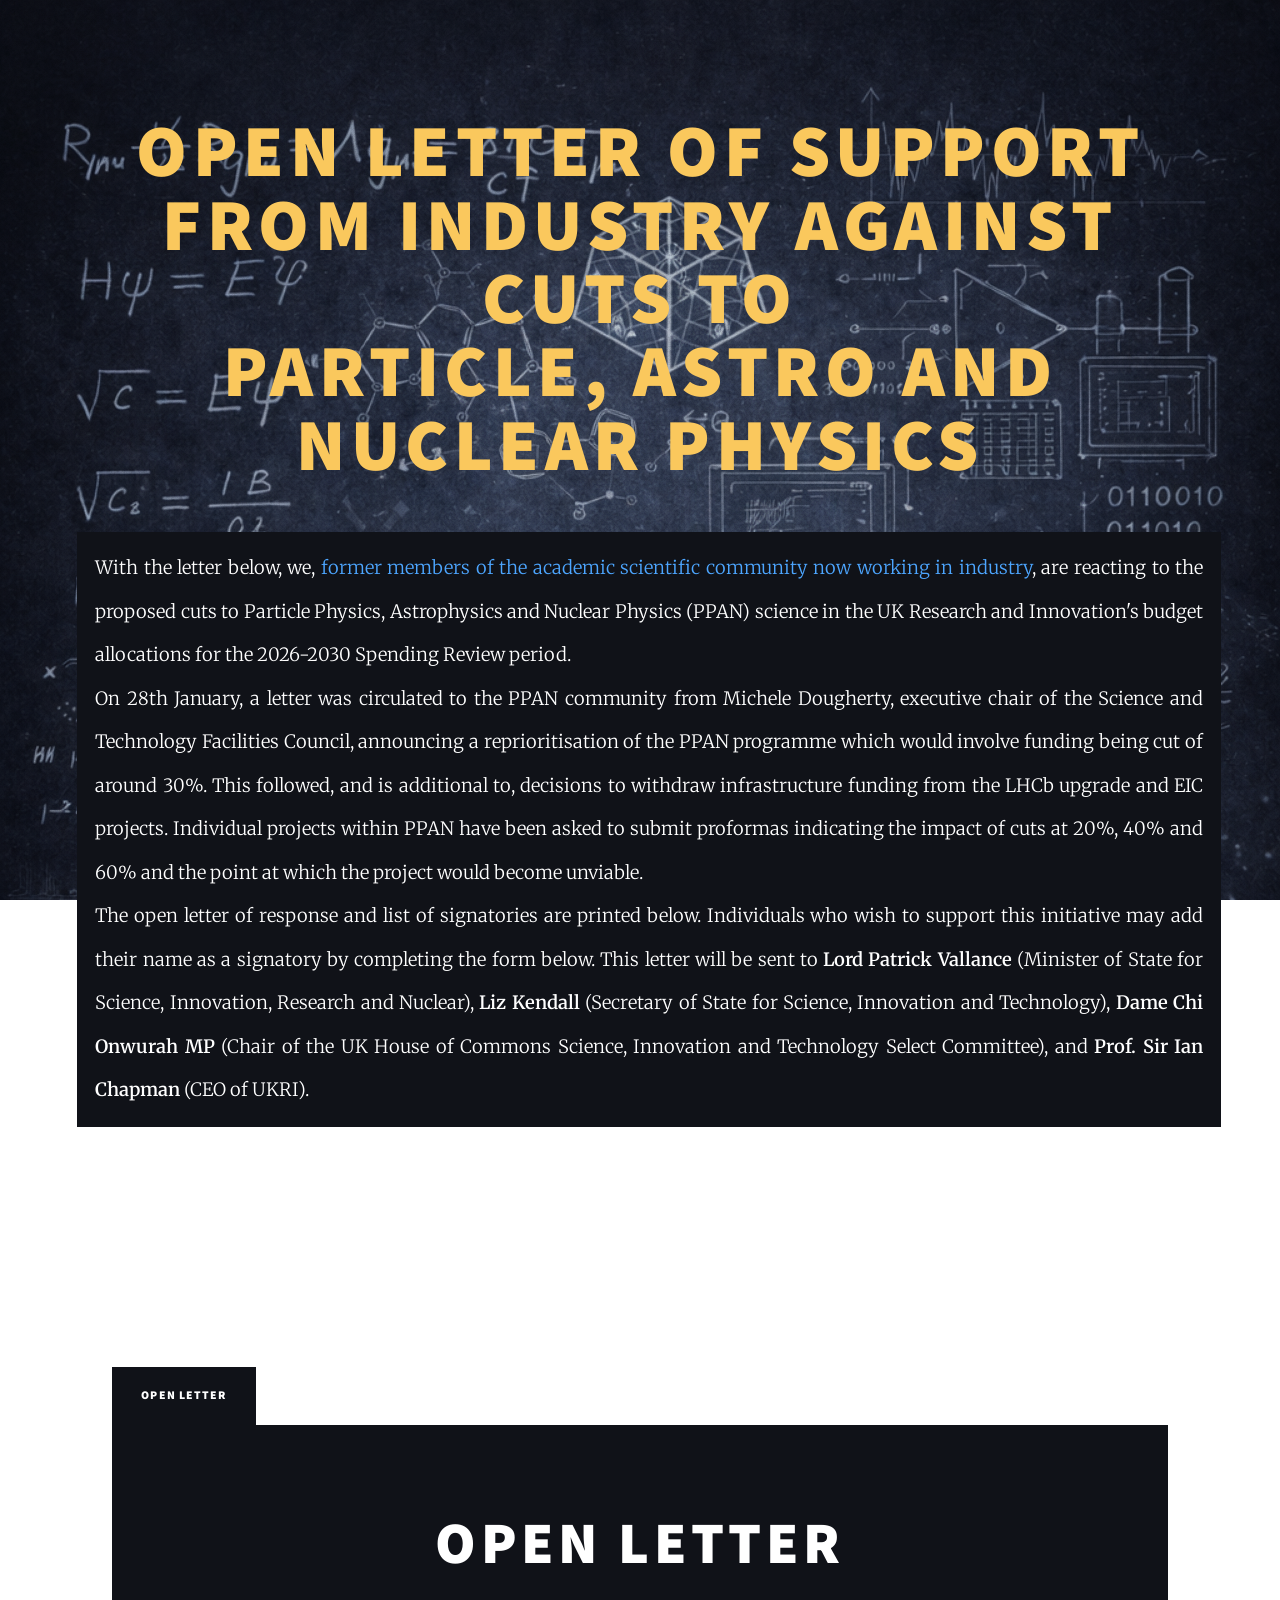
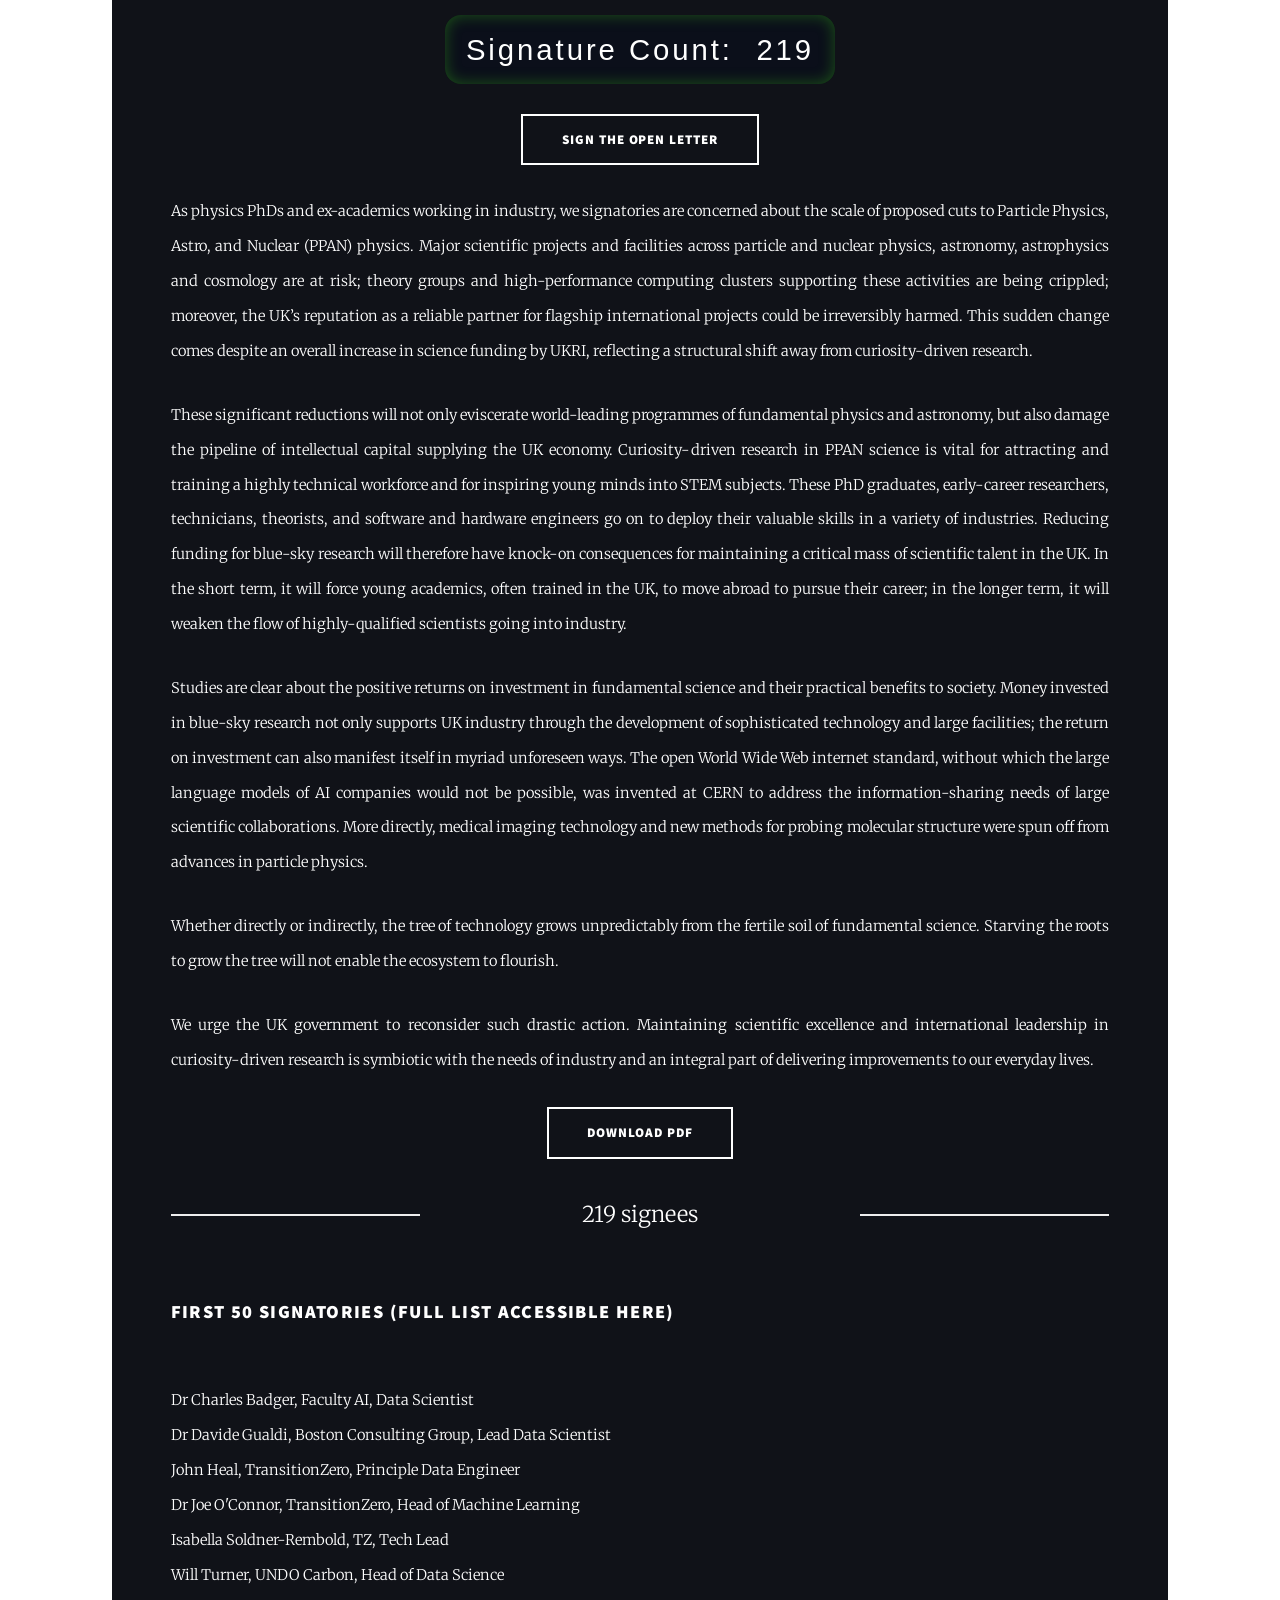
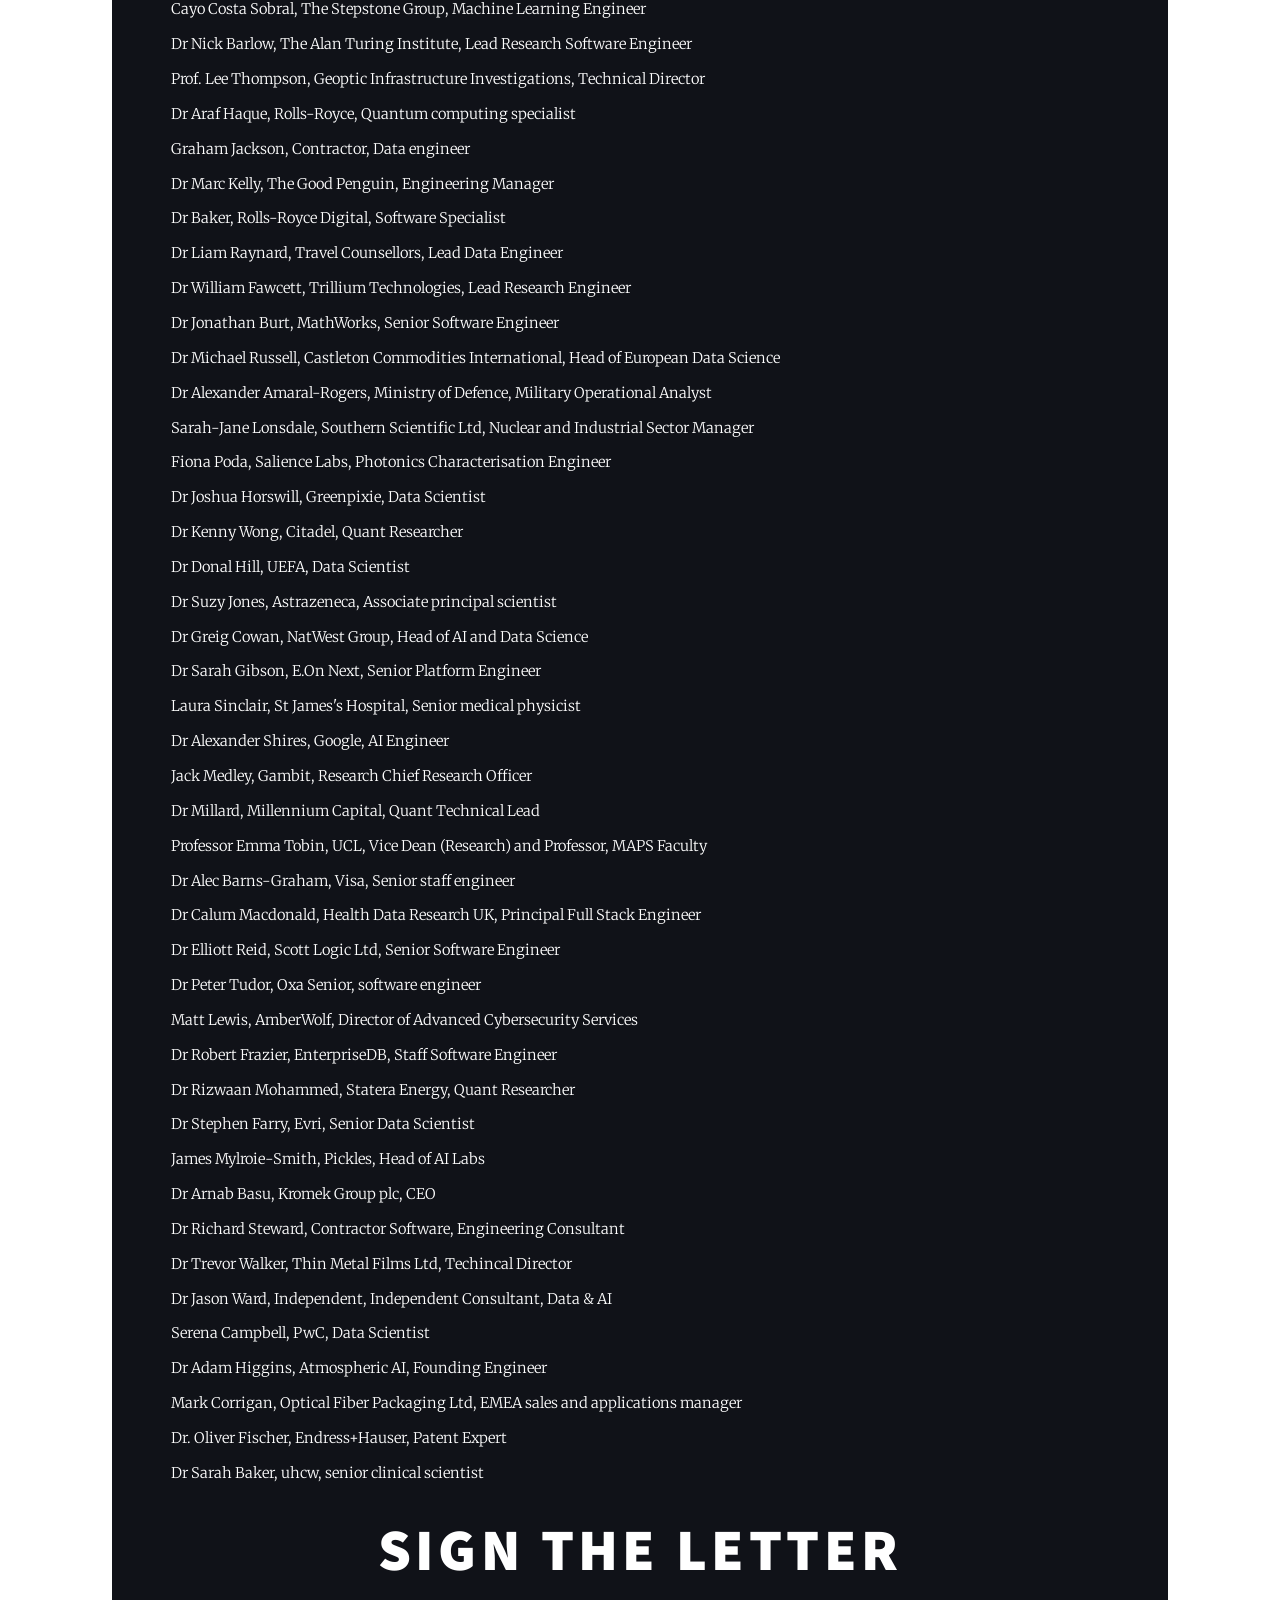
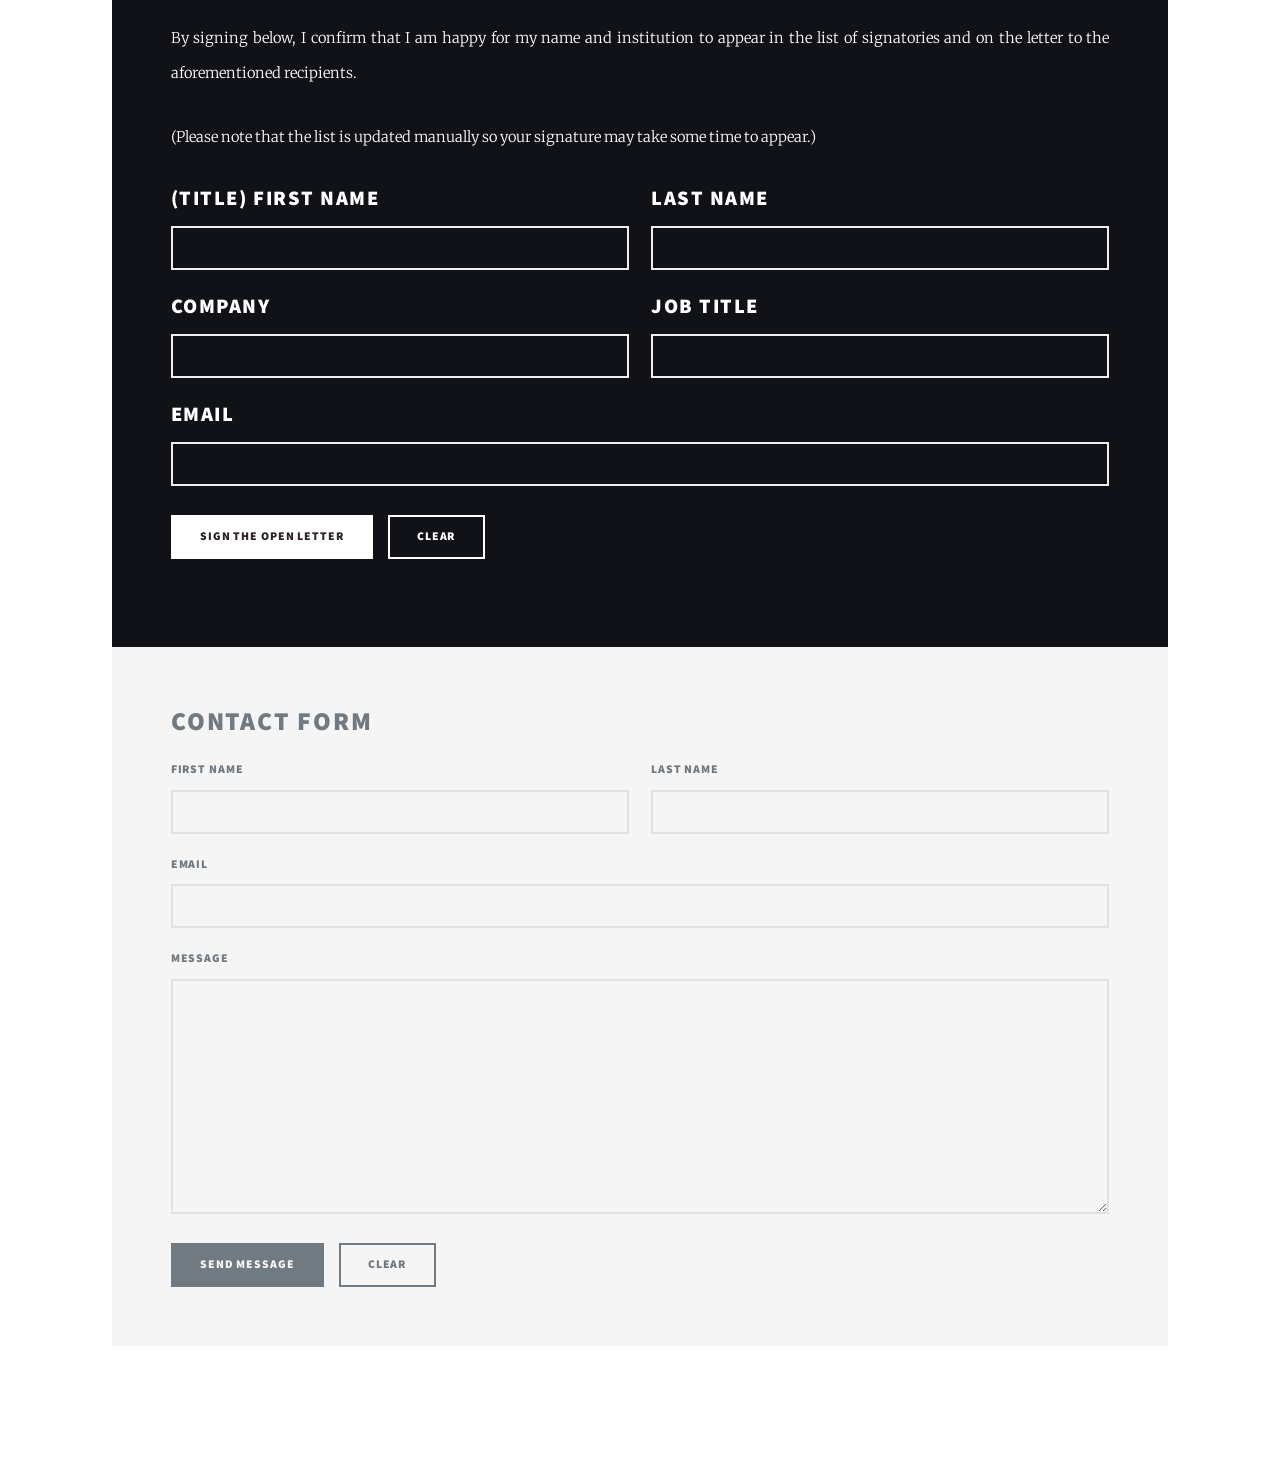
<file: index.html>
<!DOCTYPE HTML>
<!--
	Massively by HTML5 UP
	html5up.net | @ajlkn
	Free for personal and commercial use under the CCA 3.0 license (html5up.net/license)
-->
<html>
	<head>
		<title>Open letter of support from industry against cuts to PPAN science</title>
		<!-- <meta charset="utf-8" />
		<meta name="viewport" content="width=device-width, initial-scale=1, user-scalable=no" /> -->

		<meta charset="utf-8" />
		<meta name="description" content="Industry professionals highlight the role of PPAN science in supporting innovation, skills and economic growth across the UK." />
		<meta name="viewport" content="width=device-width, initial-scale=1" />

		<!-- Open Graph / Facebook / Bluesky / LinkedIn / many platforms -->
		<meta property="og:type" content="article" />
		<meta property="og:title" content="Open letter of support from industry against cuts to PPAN science" />
		<meta property="og:description" content="Industry professionals highlight the role of PPAN science in supporting innovation, skills and economic growth across the UK." />
		<meta property="og:image" content="https://industry-openletter-stfc.github.io/images/icon_2.png" />
		<meta property="og:url" content="https://industry-openletter-stfc.github.io/index.html" />
		
		<!-- Twitter / X -->
		<!-- <meta name="twitter:card" content="summary_large_image" />
		<meta name="twitter:title" content="Cuts, Commitments, and Contradictions: Inside a Pivotal Week for UK PPAN Science" />
		<meta name="twitter:description" content="Inside a pivotal week for UK particle physics, astronomy, and nuclear (PPAN) science, as ministers, Parliament, UKRI and STFC confronted the growing funding crisis." />
		<meta name="twitter:image" content="https://lheurtier.github.io/images/cuts.png" />
		 -->
		<meta name="twitter:card" content="summary_large_image" />
		<meta name="twitter:title" content="Open letter of support from industry against cuts to PPAN science" />
		<meta name="twitter:description" content="Industry professionals highlight the role of PPAN science in supporting innovation, skills and economic growth across the UK." />
		<meta name="twitter:image" content="https://industry-openletter-stfc.github.io/images/icon_2.png" />
		<!-- <meta name="twitter:image:alt" content="Illustration of UK science funding tensions between Parliament, UKRI and STFC." /> -->


		<link rel="stylesheet" href="assets/css/main.css" />
		<noscript><link rel="stylesheet" href="assets/css/noscript.css" /></noscript>
	</head>
	<body class="is-preload">

		<!-- Wrapper -->
			<div id="wrapper" class="fade-in">

				<!-- Intro -->
					<div id="intro">
						<h1>Open letter of support<br />
						 from industry against cuts to<br />
						 Particle, Astro and Nuclear physics</h1>
						<p> 
							With the letter below, we, <span style="color:#4da6ff;">former members of the academic scientific community now working in industry</span>, are reacting to the proposed cuts to Particle Physics, Astrophysics and Nuclear Physics (PPAN) science in the UK Research and Innovation's budget allocations for the 2026-2030 Spending Review period. 
							
							<br>On 28th January, a letter was circulated to the PPAN community from Michele Dougherty, executive chair of the Science and Technology Facilities Council, announcing a reprioritisation of the PPAN programme which would involve funding being cut of around 30%. This followed, and is additional to, decisions to withdraw infrastructure funding from the LHCb upgrade and EIC projects. Individual projects within PPAN have been asked to submit proformas indicating the impact of cuts at 20%, 40% and 60% and the point at which the project would become unviable. 
						
							<br>The open letter of response and list of signatories are printed below. Individuals who wish to support this initiative may add their name as a signatory by completing the form below. This letter will be sent to <b>Lord Patrick Vallance</b> (Minister of State for Science, Innovation, Research and Nuclear), <b>Liz Kendall</b> (Secretary of State for Science, Innovation and Technology), <b>Dame Chi Onwurah MP</b> (Chair of the UK House of Commons Science, Innovation and Technology Select Committee), and <b>Prof. Sir Ian Chapman</b> (CEO of UKRI).
						</p>

						<ul class="actions special">
									<li><a href="Response from UKRI re STFC Industry letter - April 2026.pdf" class="button large">- Update 16/04/2026: Response from UKRI re STFC Industry letter - Download PDF</a></li>
						</ul>
						<ul class="actions">
							<li><a href="#header" class="button icon solid solo fa-arrow-down scrolly">Continue</a></li>
						</ul>
						
					</div>

				<!-- Header -->
					<header id="header">
						<a href="index.html" class="logo">Open letter of support from industry against cuts to PPAN science</a>
						
					</header>

				<!-- Nav -->
					<nav id="nav">
						<ul class="links">
							<li class="active"><a href="index.html">Open Letter</a></li>
							<li><a href="generic.html">Signatory Full List</a></li>
							<li><a href="quotes.html">Industry voices</a></li>
						</ul>
						<!-- <ul class="icons">
							<li><a href="#" class="icon brands fa-twitter"><span class="label">Twitter</span></a></li>
							<li><a href="#" class="icon brands fa-facebook-f"><span class="label">Facebook</span></a></li>
							<li><a href="#" class="icon brands fa-instagram"><span class="label">Instagram</span></a></li>
							<li><a href="#" class="icon brands fa-github"><span class="label">GitHub</span></a></li>
						</ul>-->
					</nav>

				<!-- Main -->
					<div id="main">

						<!-- Featured Post -->
							<article class="post featured">
								<header class="major">
									<ul class="actions special">
									<h2>Open Letter</h2>
									</ul>
								</header>
								<header class="major">
									<ul class="actions special">
								<link href="https://fonts.googleapis.com/css2?family=Orbitron:wght@600&display=swap" rel="stylesheet">
									<div class="led-counter">
									Signature Count:<span id="ledCount">000</span>
									</div>
									<script>
									// the actual number goes here
									const target =219;
									const el = document.getElementById("ledCount");
									const start = performance.now();
									const duration = 1200;

									function animate(t) {
										const p = Math.min((t - start) / duration, 1);
										el.textContent = Math.floor(p * target).toString().padStart(3, "0");
										if (p < 1) requestAnimationFrame(animate);
									}

									requestAnimationFrame(animate);
									</script>
									</ul>
									</header>
									<p></p>
									<ul class="actions special">
									<a href="#sign-form" class="button large">
 									 Sign the open letter
									</a>
									
									</ul>
									


									<p>
										As physics PhDs and ex-academics working in industry, we signatories are concerned about the scale of proposed cuts to Particle Physics, Astro, and Nuclear (PPAN) physics. Major scientific projects and facilities across particle and nuclear physics, astronomy, astrophysics and cosmology are at risk; theory groups and high-performance computing clusters supporting these activities are being crippled; moreover, the UK’s reputation as a reliable partner for flagship international projects could be irreversibly harmed. This sudden change comes despite an overall increase in science funding by UKRI, reflecting a structural shift away from curiosity-driven research.
									</p>
									<p>
										These significant reductions will not only eviscerate world-leading programmes of fundamental physics and astronomy, but also damage the pipeline of intellectual capital supplying the UK economy. Curiosity-driven research in PPAN science is vital for attracting and training a highly technical workforce and for inspiring young minds into STEM subjects. These PhD graduates, early-career researchers, technicians, theorists, and software and hardware engineers go on to deploy their valuable skills in a variety of industries. Reducing funding for blue-sky research will therefore have knock-on consequences for maintaining a critical mass of scientific talent in the UK. In the short term, it will force young academics, often trained in the UK, to move abroad to pursue their career; in the longer term, it will weaken the flow of highly-qualified scientists going into industry.
									</p>
									<p>
										Studies are clear about the positive returns on investment in fundamental science and their practical benefits to society. Money invested in blue-sky research not only supports UK industry through the development of sophisticated technology and large facilities; the return on investment can also manifest itself in myriad unforeseen ways. The open World Wide Web internet standard, without which the large language models of AI companies would not be possible, was invented at CERN to address the information-sharing needs of large scientific collaborations. More directly, medical imaging technology and new methods for probing molecular structure were spun off from advances in particle physics. 
									</p>
									<p>
										Whether directly or indirectly, the tree of technology grows unpredictably from the fertile soil of fundamental science. Starving the roots to grow the tree will not enable the ecosystem to flourish.
									</p>
									<p>
										We urge the UK government to reconsider such drastic action. Maintaining scientific excellence and international leadership in curiosity-driven research is symbiotic with the needs of industry and an integral part of delivering improvements to our everyday lives. 
									</p>



								
								<ul class="actions special">
									<li><a href="Letter.pdf" class="button large">Download PDF</a></li>
								</ul>



								<p></p>
								<section class="post">
								<header class="major">
									<span class="date">219 signees</span>
								</header>
								<h3>First 50 signatories (Full List <a href="https://industry-openletter-stfc.github.io/generic.html">Accessible Here</a>)</h3>
							
								<p> 
								<br>Dr Charles	Badger,	Faculty AI,	Data Scientist 
								<br>Dr Davide 	Gualdi,	Boston Consulting Group,	Lead Data Scientist
								<br>John	Heal,	TransitionZero,	Principle Data Engineer
								<br>Dr Joe	O'Connor,	TransitionZero,	Head of Machine Learning
								<br>Isabella	Soldner-Rembold,	TZ,	Tech Lead
								<br>Will	Turner,	UNDO Carbon, 	Head of Data Science
								<br>Cayo	Costa Sobral,	The Stepstone Group, 	Machine Learning Engineer 
								<br>Dr Nick	Barlow,	The Alan Turing Institute, 	Lead Research Software Engineer 
								<br>Prof. Lee	Thompson,	Geoptic Infrastructure Investigations,	Technical Director
								<br>Dr Araf	Haque,	Rolls-Royce,	Quantum computing specialist
								<br>Graham	Jackson,	Contractor,	Data engineer
								<br>Dr Marc	Kelly,	The Good Penguin,	Engineering Manager
								<br>Dr Baker,	Rolls-Royce	Digital,	Software Specialist 
								<br>Dr Liam	Raynard,	Travel Counsellors,	Lead Data Engineer
								<br>Dr William	Fawcett,	Trillium Technologies,	Lead Research Engineer
								<br>Dr Jonathan	Burt,	MathWorks,	Senior Software Engineer 
								<br>Dr Michael	Russell,	Castleton Commodities International, 	Head of European Data Science
								<br>Dr Alexander	Amaral-Rogers,	Ministry of Defence,	Military Operational Analyst
								<br>Sarah-Jane	Lonsdale,	Southern Scientific Ltd,	Nuclear and Industrial Sector Manager 
								<br>Fiona 	Poda,	Salience Labs, 	Photonics Characterisation Engineer 
								<!-- <br>Dr Thomas 	Helfer,	Quantitative Researcher -->
								<br>Dr Joshua	Horswill, 	Greenpixie,	Data Scientist 
								<br>Dr Kenny	Wong,	Citadel,	Quant Researcher
								<br>Dr Donal	Hill,	UEFA,	Data Scientist
								<br>Dr Suzy	Jones,	Astrazeneca,	Associate principal scientist 
								<br>Dr Greig	Cowan,	NatWest Group,	Head of AI and Data Science 
								<!-- <br>Gabriel	Facini	University College London	Associate Professor in Data Intensive Science and Physics -->
								<br>Dr Sarah	Gibson, 	E.On Next,	Senior Platform Engineer 
								<br>Laura 	Sinclair, 	St James's Hospital,	Senior medical physicist 
								<br>Dr Alexander 	Shires,	Google,	AI Engineer
								<br>Jack	Medley,	Gambit, Research	Chief Research Officer
								<br>Dr	Millard,	Millennium Capital,	Quant Technical Lead
								<br>Professor Emma	Tobin,	UCL,	Vice Dean (Research)  and Professor, MAPS Faculty
								<br>Dr Alec	Barns-Graham,	Visa,	Senior staff engineer
								<br>Dr Calum	Macdonald, 	Health Data Research UK,	Principal Full Stack Engineer 
								<br>Dr Elliott	Reid,	Scott Logic Ltd,	Senior Software Engineer
								<br>Dr Peter	Tudor,	Oxa	Senior, software engineer 
								<br>Matt	Lewis,	AmberWolf,	Director of Advanced Cybersecurity Services
								<br>Dr Robert	Frazier,	EnterpriseDB,	Staff Software Engineer
								<br>Dr Rizwaan	Mohammed,	Statera Energy,	Quant Researcher
								<br>Dr Stephen	Farry,	Evri,	Senior Data Scientist
								<br>James	Mylroie-Smith, 	Pickles,	Head of AI Labs
								<br>Dr Arnab	Basu,	Kromek Group plc,	CEO
								<br>Dr Richard 	Steward,	Contractor	Software, Engineering Consultant 
								<br>Dr Trevor	Walker,	Thin Metal Films Ltd,	Techincal Director
								<br>Dr Jason	Ward,	Independent,	Independent Consultant, Data & AI
								<br>Serena	Campbell,	PwC,	Data Scientist
								<br>Dr Adam	Higgins,	Atmospheric AI,	Founding Engineer
								<br>Mark	Corrigan,	Optical Fiber Packaging Ltd,	EMEA sales and applications manager
								<br>Dr. Oliver	Fischer,	Endress+Hauser,	Patent Expert
								<br>Dr	Sarah Baker,	uhcw,	senior clinical scientist
								 <!-- 50 List FULL -->

							</p>
								
							</section>
								
								<header class="major">
									<ul class="actions special">
										<h2>Sign The Letter</h2>
									</ul>
								</header>
								<p>By signing below, I confirm that I am happy for my name and institution to appear in the list of signatories and on the letter to the aforementioned recipients.</p>
								<p>(Please note that the list is updated manually so your signature may take some time to appear.)</p>
								<section id="sign-form">
							<form name="gform" id="gform" enctype="text/plain" action="https://docs.google.com/forms/u/0/d/e/1FAIpQLSeKD9BFW3g_6Y03SK11gq0C3cksh2dckEEpqi-SEr7hVRIISw/formResponse?">
									<div class="fields">
										<div class="field half">
											<label for="First name">(Title) First Name</label>
											<input type="text" name="entry.783656313" id="entry.783656313" />
										</div>
										<div class="field half">
											<label for="Last name">Last Name</label>
											<input type="text" name="entry.1679589606" id="entry.1679589606" />
										</div>
										<div class="field half">
											<label for="First name">Company</label>
											<input type="text" name="entry.1688516155" id="entry.1688516155" />
										</div>
										<div class="field half">
											<label for="Last name">Job Title</label>
											<input type="text" name="entry.915361837" id="entry.915361837" />
										</div>
										<div class="field">
											<label for="Email">Email</label>
											<input type="text" name="entry.272751409" id="entry.272751409" />
										</div>
									</div>
									<ul class="actions">
										<li><input type="submit" value="Sign the Open Letter" class="primary" /></li>
										<li><input type="reset" value="Clear" /></li>
									</ul>
								</form>
						</section>
							</article>

						<!-- Footer -->
							

					</div>

				<!-- Footer -->
					<footer id="footer">
						<section>
							<h2>Contact Form</h2>

							<form name="gform" id="gform" enctype="text/plain" action="https://docs.google.com/forms/u/0/d/e/1FAIpQLSdA8vZK17RK_RijOrC24R0EHa60cpUau6fLe8FcVIfwc8SGdA/formResponse?">
									<div class="fields">
										<div class="field half">
											<label for="First name">First Name</label>
											<input type="text" name="entry.2136552359" id="entry.2136552359" />
										</div>
										<div class="field half">
											<label for="Last name">Last Name</label>
											<input type="text" name="entry.615994881" id="entry.615994881" />
										</div>
										<div class="field">
											<label for="Email">Email</label>
											<input type="text" name="entry.1726412237" id="entry.1726412237" />
										</div>
										<div class="field">
											<label for="message">Message</label>
											<textarea name="entry.2113204816" id="entry.2113204816" rows="6"></textarea>
										</div>
									</div>
									<ul class="actions">
										<li><input type="submit" value="Send Message" class="primary" /></li>
										<li><input type="reset" value="Clear" /></li>
									</ul>
								</form>
						</section>
						<!-- <section class="split contact">
							<section class="alt">
								<h3>Address</h3>
								<p>1234 Somewhere Road #87257<br />
								Nashville, TN 00000-0000</p>
							</section>
							<section>
								<h3>Phone</h3>
								<p><a href="#">(000) 000-0000</a></p>
							</section>
							<section>
								<h3>Email</h3>
								<p><a href="#">info@untitled.tld</a></p>
							</section>
							<section>
								<h3>Social</h3>
								<ul class="icons alt">
									<li><a href="#" class="icon brands alt fa-twitter"><span class="label">Twitter</span></a></li>
									<li><a href="#" class="icon brands alt fa-facebook-f"><span class="label">Facebook</span></a></li>
									<li><a href="#" class="icon brands alt fa-instagram"><span class="label">Instagram</span></a></li>
									<li><a href="#" class="icon brands alt fa-github"><span class="label">GitHub</span></a></li>
								</ul>
							</section>
						</section> -->
					</footer>

				<!-- Copyright -->
					<div id="copyright">
						<ul><li>&copy;</li><li>Design: <a href="https://html5up.net">HTML5 UP</a></li></ul>
					</div>

			</div>

		<!-- Scripts -->
			<script src="assets/js/jquery.min.js"></script>
			<script src="assets/js/jquery.scrollex.min.js"></script>
			<script src="assets/js/jquery.scrolly.min.js"></script>
			<script src="assets/js/browser.min.js"></script>
			<script src="assets/js/breakpoints.min.js"></script>
			<script src="assets/js/util.js"></script>
			<script src="assets/js/main.js"></script>

	</body>
</html>
</file>
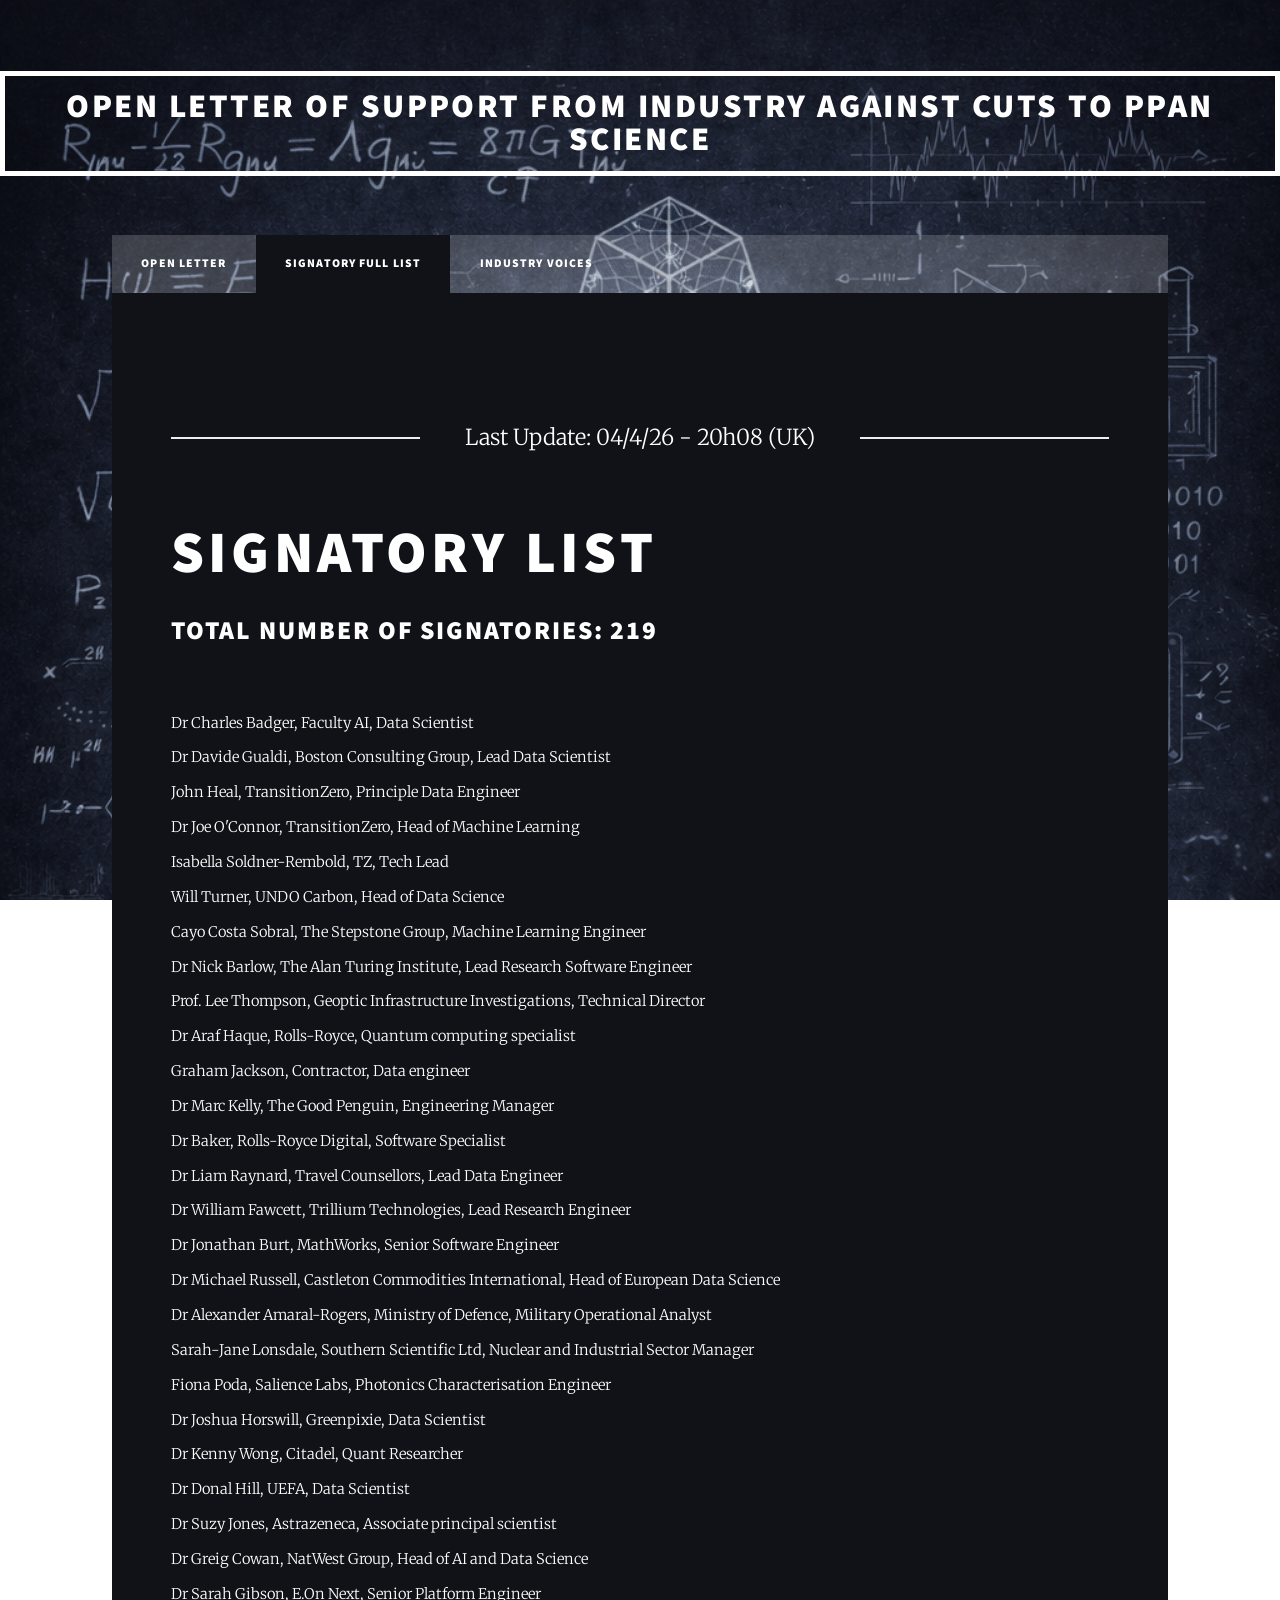
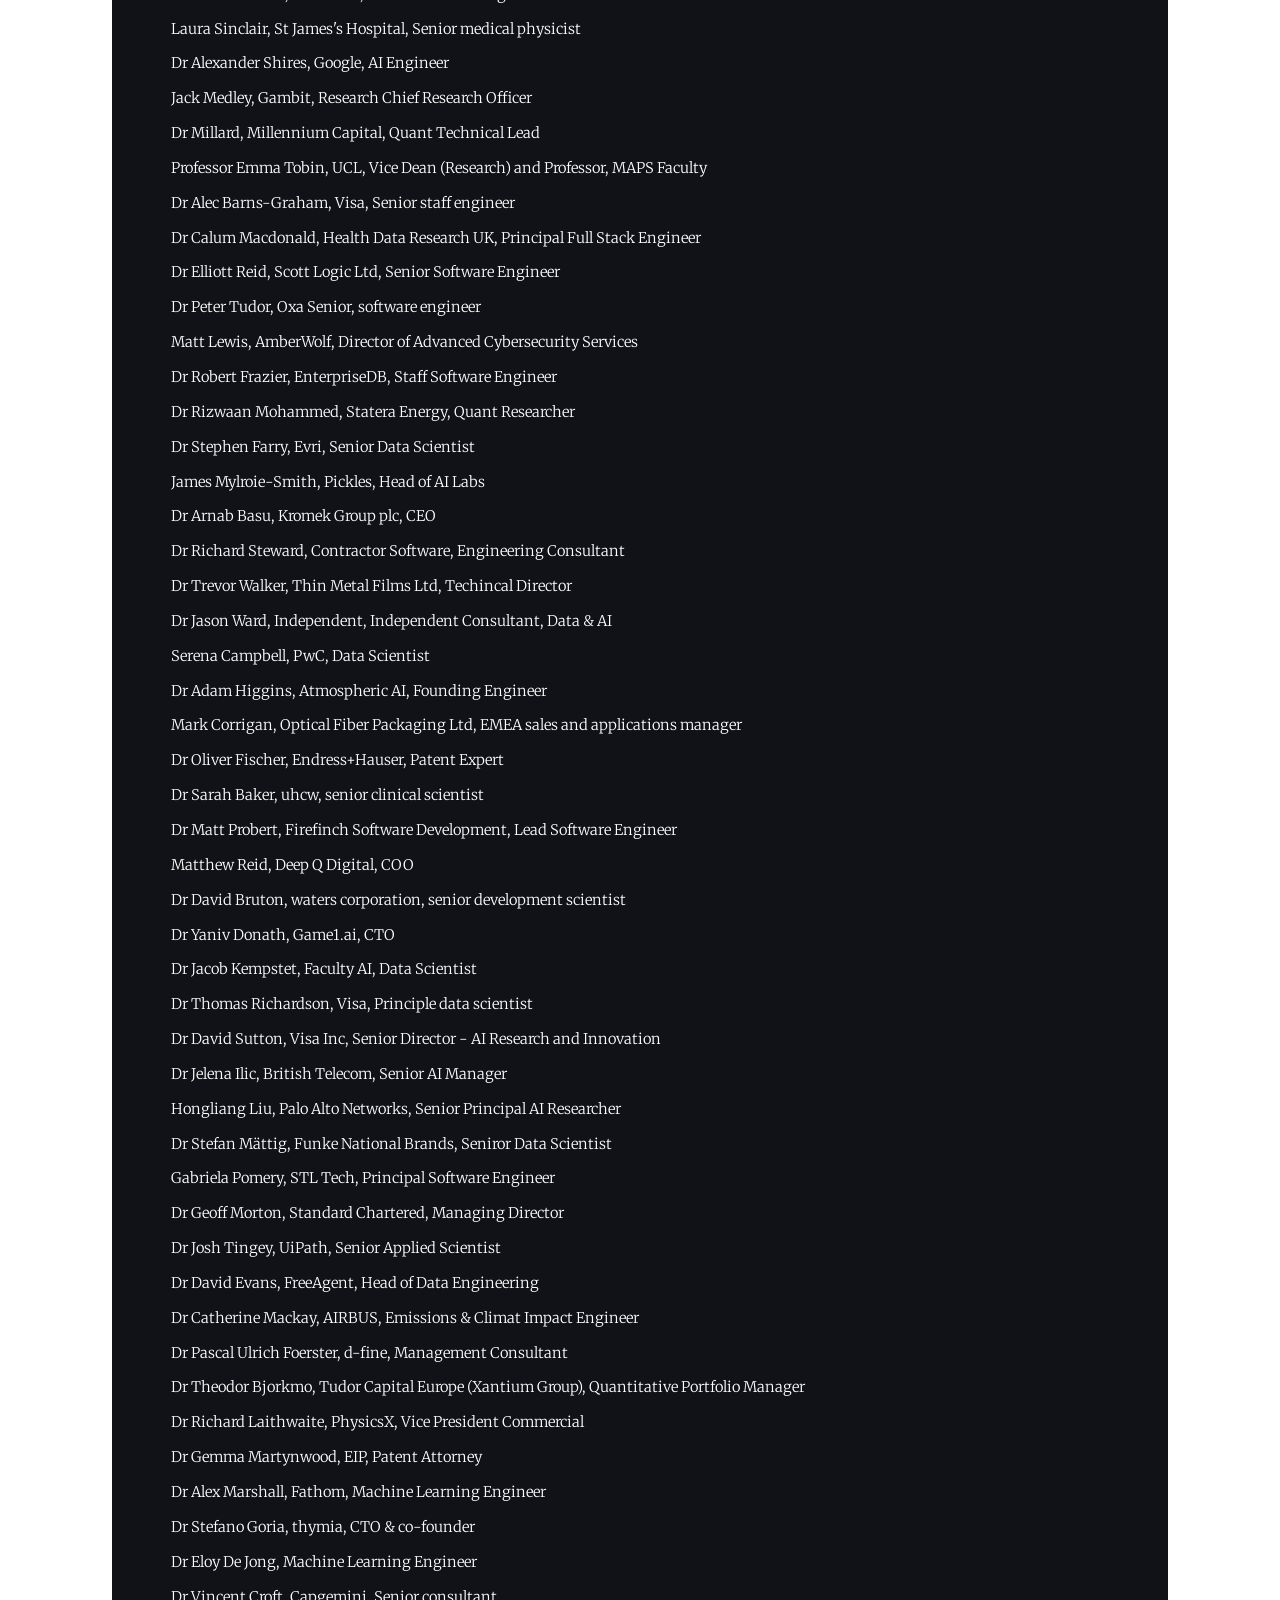
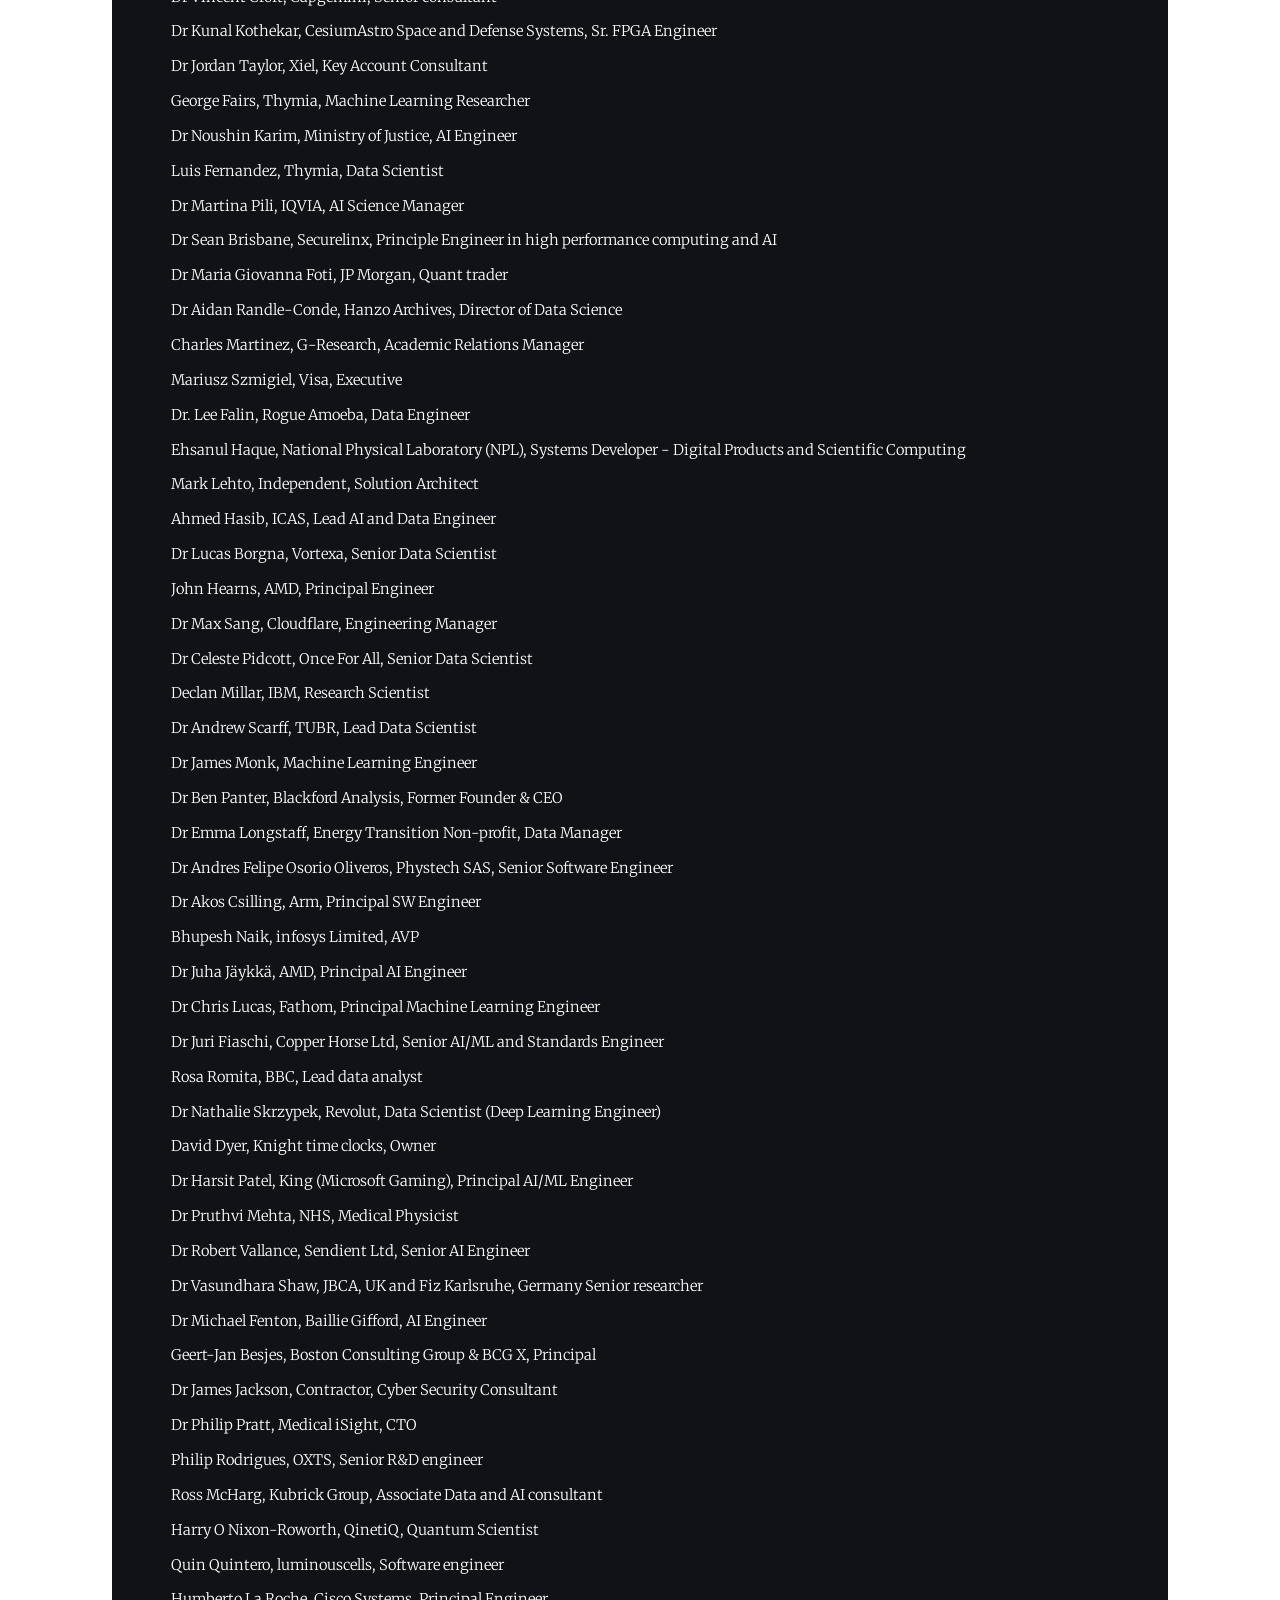
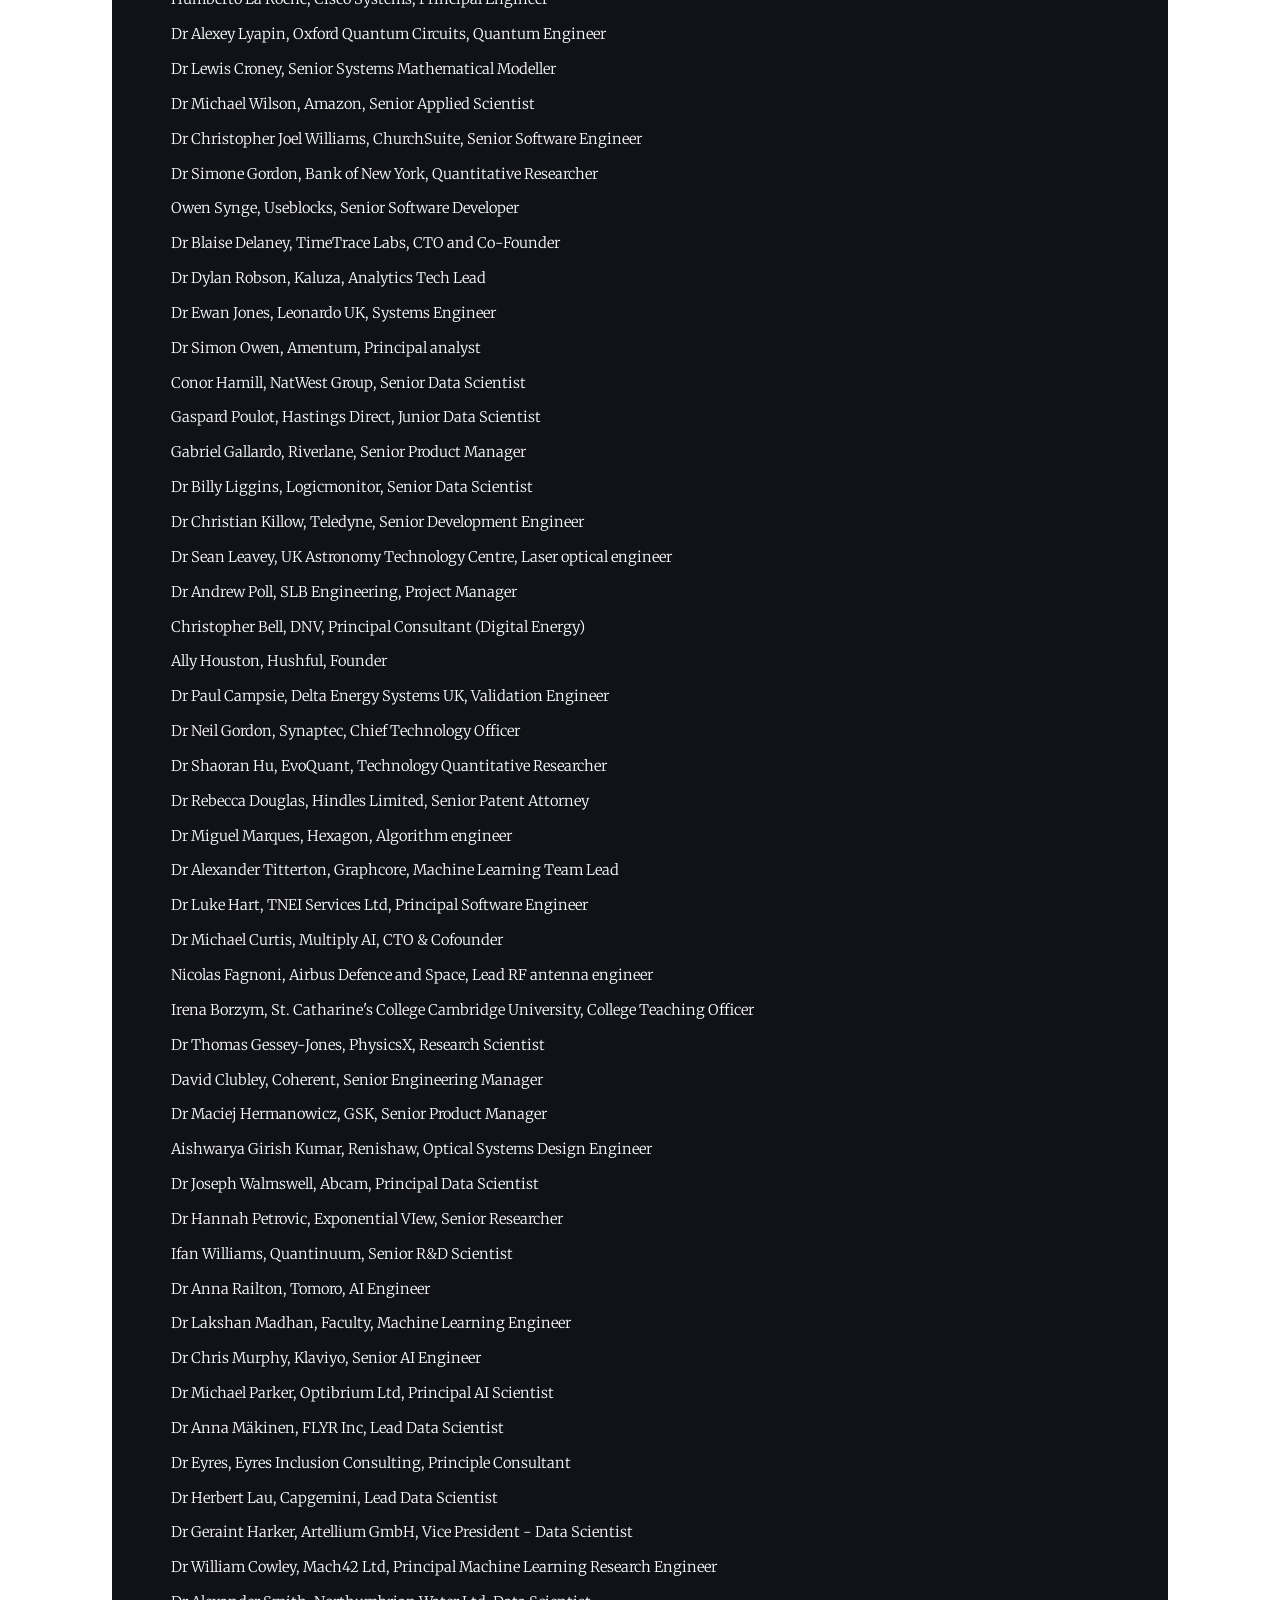
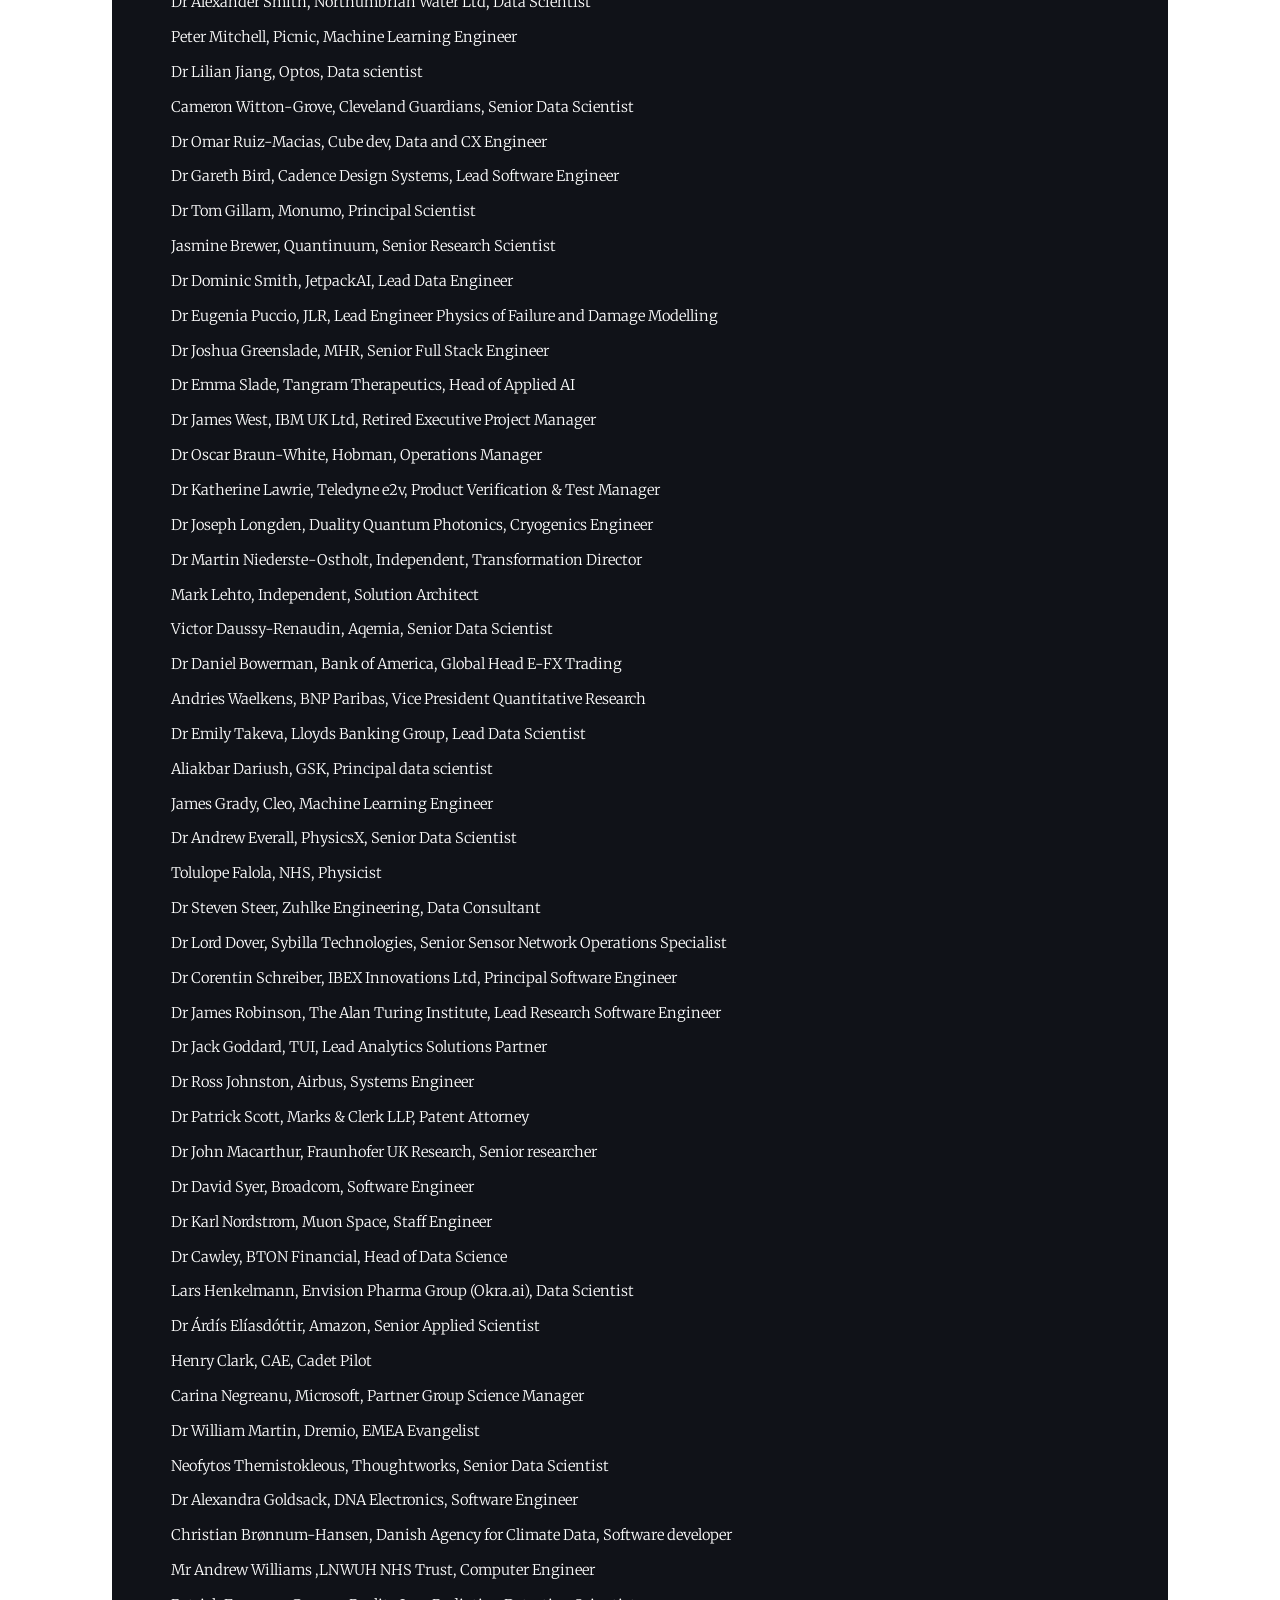
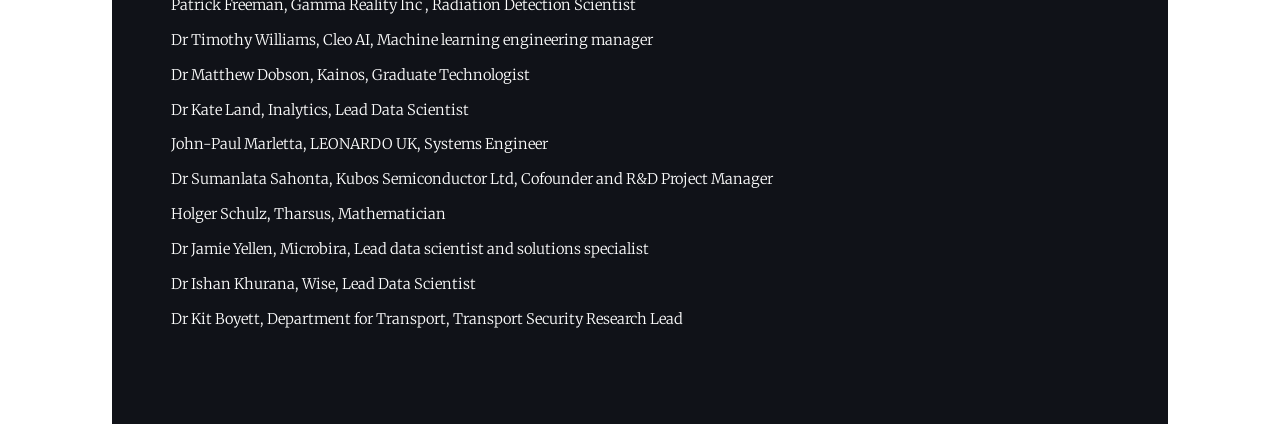
<file: generic.html>
<!DOCTYPE HTML>
<!--
	Massively by HTML5 UP
	html5up.net | @ajlkn
	Free for personal and commercial use under the CCA 3.0 license (html5up.net/license)
-->
<html>
	<head>
		<title>Open letter of support from industry against cuts to PPAN science</title>
		<meta charset="utf-8" />
		<meta name="viewport" content="width=device-width, initial-scale=1, user-scalable=no" />
		<link rel="stylesheet" href="assets/css/main.css" />
		<noscript><link rel="stylesheet" href="assets/css/noscript.css" /></noscript>
	</head>
	<body class="is-preload">

		<!-- Wrapper -->
			<div id="wrapper">

				<!-- Header -->
					<header id="header">
						<a href="index.html" class="logo">Open letter of support from industry against cuts to PPAN science</a>
						
					</header>

				<nav id="nav">
						<ul class="links">
							<li><a href="index.html">Open Letter</a></li>
							<li  class="active"><a href="generic.html">Signatory Full List</a></li>
							<li><a href="quotes.html">Industry voices</a></li>
						</ul>
						<!-- <ul class="icons">
							<li><a href="#" class="icon brands fa-twitter"><span class="label">Twitter</span></a></li>
							<li><a href="#" class="icon brands fa-facebook-f"><span class="label">Facebook</span></a></li>
							<li><a href="#" class="icon brands fa-instagram"><span class="label">Instagram</span></a></li>
							<li><a href="#" class="icon brands fa-github"><span class="label">GitHub</span></a></li>
						</ul>-->
					</nav>

				<!-- Main -->
					<div id="main">

						<!-- Post -->
							<section class="post">
								<header class="major">
									<span class="date">Last Update: 04/4/26 - 20h08 (UK)</span>
									<h1>Signatory List</h1>
								
								</header>

								<h2>Total Number of Signatories: 219</h2> 

								<p> 
									
									<br>Dr Charles	Badger,	Faculty AI,	Data Scientist 
									<br>Dr Davide 	Gualdi,	Boston Consulting Group,	Lead Data Scientist
									<br>John	Heal,	TransitionZero,	Principle Data Engineer
									<br>Dr Joe	O'Connor,	TransitionZero,	Head of Machine Learning
									<br>Isabella	Soldner-Rembold,	TZ,	Tech Lead
									<br>Will	Turner,	UNDO Carbon, 	Head of Data Science
									<br>Cayo	Costa Sobral,	The Stepstone Group, 	Machine Learning Engineer 
									<br>Dr Nick	Barlow,	The Alan Turing Institute, 	Lead Research Software Engineer 
									<br>Prof. Lee	Thompson,	Geoptic Infrastructure Investigations,	Technical Director
									<br>Dr Araf	Haque,	Rolls-Royce,	Quantum computing specialist
									<br>Graham	Jackson,	Contractor,	Data engineer
									<br>Dr Marc	Kelly,	The Good Penguin,	Engineering Manager
									<br>Dr Baker,	Rolls-Royce	Digital,	Software Specialist 
									<br>Dr Liam	Raynard,	Travel Counsellors,	Lead Data Engineer
									<br>Dr William	Fawcett,	Trillium Technologies,	Lead Research Engineer
									<br>Dr Jonathan	Burt,	MathWorks,	Senior Software Engineer 
									<br>Dr Michael	Russell,	Castleton Commodities International, 	Head of European Data Science
									<br>Dr Alexander	Amaral-Rogers,	Ministry of Defence,	Military Operational Analyst
									<br>Sarah-Jane	Lonsdale,	Southern Scientific Ltd,	Nuclear and Industrial Sector Manager 
									<br>Fiona 	Poda,	Salience Labs, 	Photonics Characterisation Engineer 
									<br>Dr Joshua	Horswill, 	Greenpixie,	Data Scientist 
									<br>Dr Kenny	Wong,	Citadel,	Quant Researcher
									<br>Dr Donal	Hill,	UEFA,	Data Scientist
									<br>Dr Suzy	Jones,	Astrazeneca,	Associate principal scientist 
									<br>Dr Greig	Cowan,	NatWest Group,	Head of AI and Data Science 
									<br>Dr Sarah	Gibson, 	E.On Next,	Senior Platform Engineer 
									<br>Laura 	Sinclair, 	St James's Hospital,	Senior medical physicist 
									<br>Dr Alexander 	Shires,	Google,	AI Engineer
									<br>Jack	Medley,	Gambit, Research	Chief Research Officer
									<br>Dr	Millard,	Millennium Capital,	Quant Technical Lead
									<br>Professor Emma	Tobin,	UCL,	Vice Dean (Research)  and Professor, MAPS Faculty
									<br>Dr Alec	Barns-Graham,	Visa,	Senior staff engineer
									<br>Dr Calum	Macdonald, 	Health Data Research UK,	Principal Full Stack Engineer 
									<br>Dr Elliott	Reid,	Scott Logic Ltd,	Senior Software Engineer 
									<br>Dr Peter	Tudor,	Oxa	Senior, software engineer 
									<br>Matt	Lewis,	AmberWolf,	Director of Advanced Cybersecurity Services
									<br>Dr Robert	Frazier,	EnterpriseDB,	Staff Software Engineer
									<br>Dr Rizwaan	Mohammed,	Statera Energy,	Quant Researcher
									<br>Dr Stephen	Farry,	Evri,	Senior Data Scientist
									<br>James	Mylroie-Smith, 	Pickles,	Head of AI Labs
									<br>Dr Arnab	Basu,	Kromek Group plc,	CEO
									<br>Dr Richard 	Steward,	Contractor	Software, Engineering Consultant 
									<br>Dr Trevor	Walker,	Thin Metal Films Ltd,	Techincal Director
									<br>Dr Jason	Ward,	Independent,	Independent Consultant, Data & AI
									<br>Serena	Campbell,	PwC,	Data Scientist
									<br>Dr Adam	Higgins,	Atmospheric AI,	Founding Engineer
									<br>Mark	Corrigan,	Optical Fiber Packaging Ltd,	EMEA sales and applications manager
									<br>Dr Oliver	Fischer,	Endress+Hauser,	Patent Expert
									<br>Dr	Sarah Baker,	uhcw,	senior clinical scientist
									<br>Dr Matt	Probert,	Firefinch Software Development,	Lead Software Engineer
									<br>Matthew	Reid,	Deep Q Digital,	COO
									<br>Dr David	Bruton,	waters corporation,	senior development scientist
									<br>Dr Yaniv	Donath,	Game1.ai,	CTO
									<br>Dr Jacob	Kempstet,	Faculty AI,	Data Scientist
									<br>Dr Thomas	Richardson, 	Visa,	Principle data scientist
									<br>Dr David 	Sutton,	Visa Inc,	Senior Director - AI Research and Innovation
									<br>Dr Jelena	Ilic,	British Telecom,	Senior AI Manager 
									<br>Hongliang	Liu,	Palo Alto Networks,	Senior Principal AI Researcher
									<br>Dr Stefan	Mättig,	Funke National Brands,	Seniror Data Scientist
									<br>Gabriela 	Pomery,	STL Tech,	Principal Software Engineer 
									<br>Dr Geoff	Morton,	Standard Chartered, 	Managing Director 
									<br>Dr Josh	Tingey,	UiPath,	Senior Applied Scientist
									<br>Dr David	Evans,	FreeAgent,	Head of Data Engineering
									<br>Dr Catherine	Mackay,	AIRBUS,	Emissions & Climat Impact Engineer
									<br>Dr Pascal Ulrich	Foerster,	d-fine,	Management Consultant
									<br>Dr Theodor	Bjorkmo,	Tudor Capital Europe (Xantium Group),	Quantitative Portfolio Manager 
									<br>Dr Richard	Laithwaite,	PhysicsX,	Vice President Commercial
									<br>Dr Gemma	Martynwood,	EIP,	Patent Attorney
									<br>Dr Alex	Marshall,	Fathom,	Machine Learning Engineer
									<br>Dr Stefano	Goria,	thymia,	CTO & co-founder
									<br>Dr Eloy	De Jong,	 	Machine Learning Engineer
									<br>Dr Vincent	Croft,	Capgemini,	Senior consultant 
									<br>Dr Kunal	Kothekar,	CesiumAstro Space and Defense Systems,	Sr. FPGA Engineer
									<br>Dr Jordan 	Taylor, 	Xiel, 	Key Account Consultant 
									<br>George	Fairs,	Thymia,	Machine Learning Researcher
									<br>Dr Noushin	Karim,	Ministry of Justice, 	AI Engineer
									<br>Luis	Fernandez,	Thymia,	Data Scientist
									<br>Dr Martina	Pili,	IQVIA,	AI Science Manager
									<br>Dr Sean	Brisbane,	Securelinx,	Principle Engineer in high performance computing and AI
									<br>Dr Maria Giovanna	Foti,	JP Morgan,	Quant trader
									<br>Dr Aidan	Randle-Conde,	Hanzo Archives,	Director of Data Science
									<br>Charles	Martinez,	G-Research,	Academic Relations Manager
									<br>Mariusz	Szmigiel,	Visa,	Executive
									<br>Dr. Lee	Falin,	Rogue Amoeba,	Data Engineer
									<br>Ehsanul	Haque,	National Physical Laboratory (NPL),	Systems Developer - Digital Products and Scientific Computing
									<br>Mark	Lehto,	Independent,	Solution Architect 
									<br>Ahmed 	Hasib,	ICAS,	Lead AI and Data Engineer 
									<br>Dr Lucas	Borgna,	Vortexa,	Senior Data Scientist 
									<br>John	Hearns,	AMD,	Principal Engineer 
									<br>Dr Max	Sang,	Cloudflare,	Engineering Manager
									<br>Dr Celeste	Pidcott,	Once For All,	Senior Data Scientist
									<br>Declan	Millar,	IBM,	Research Scientist
									<br>Dr Andrew	Scarff,	TUBR,	Lead Data Scientist
									<br>Dr James	Monk,	Machine Learning Engineer
									<br>Dr Ben	Panter,	Blackford Analysis,	Former Founder & CEO
									<br>Dr Emma	Longstaff,	Energy Transition Non-profit,	Data Manager
									<br>Dr Andres Felipe	Osorio Oliveros,	Phystech SAS,	Senior Software Engineer
									<br>Dr Akos	Csilling,	Arm,	Principal SW Engineer
									<br>Bhupesh	Naik,	infosys Limited,	AVP
									<br>Dr Juha	Jäykkä, 	AMD,	Principal AI Engineer
									<br>Dr Chris	Lucas,	Fathom,	Principal Machine Learning Engineer
									<br>Dr Juri	Fiaschi,	Copper Horse Ltd,	Senior AI/ML and Standards Engineer 
									<br>Rosa	Romita,	BBC,	Lead data analyst
									<br>Dr Nathalie	Skrzypek,	Revolut,	Data Scientist (Deep Learning Engineer)
									<br>David	Dyer,	Knight time clocks,	Owner
									<br>Dr Harsit	Patel,	King (Microsoft Gaming),	Principal AI/ML Engineer
									<br>Dr Pruthvi	Mehta,	NHS,	Medical Physicist
									<br>Dr Robert	Vallance,	Sendient Ltd,	Senior AI Engineer
									<br>Dr Vasundhara 	Shaw,	JBCA, UK and Fiz Karlsruhe, Germany	Senior researcher 
									<br>Dr Michael	Fenton,	Baillie Gifford,	AI Engineer
									<br>Geert-Jan	Besjes,	Boston Consulting Group & BCG X,	Principal
									<br>Dr James	Jackson,	Contractor,	Cyber Security Consultant
									<br>Dr Philip	Pratt,	Medical iSight,	CTO
									<br>Philip	Rodrigues,	OXTS,	Senior R&D engineer
									<br>Ross	McHarg,	Kubrick Group,	Associate Data and AI consultant
									<br>Harry	O Nixon-Roworth,	QinetiQ,	Quantum Scientist 
									<br>Quin	Quintero,	luminouscells, 	Software engineer
									<br>Humberto	La Roche,	Cisco Systems,	Principal Engineer
									<br>Dr Alexey	Lyapin,	Oxford Quantum Circuits,	Quantum Engineer
									<br>Dr Lewis	Croney,	Senior Systems Mathematical Modeller
									<br>Dr Michael	Wilson,	Amazon,	Senior Applied Scientist
									<br>Dr Christopher Joel	Williams,	ChurchSuite,	Senior Software Engineer
									<br>Dr Simone	Gordon,	Bank of New York,	Quantitative Researcher
									<br>Owen	Synge,	Useblocks,	Senior Software Developer 
									<br>Dr Blaise 	Delaney,	TimeTrace Labs,	CTO and Co-Founder
									<br>Dr Dylan 	Robson,	Kaluza,	Analytics Tech Lead
									<br>Dr Ewan	Jones,	Leonardo UK,	Systems Engineer
									<br>Dr Simon	Owen,	Amentum,	Principal analyst
									<br>Conor	Hamill,	NatWest Group,	Senior Data Scientist
									<br>Gaspard	Poulot,	Hastings Direct,	Junior Data Scientist
									<br>Gabriel	Gallardo,	Riverlane,	Senior Product Manager
									<br>Dr Billy	Liggins, 	Logicmonitor, 	Senior Data Scientist 
									<br>Dr Christian	Killow,	Teledyne,	Senior Development Engineer
									<br>Dr Sean	Leavey,	UK Astronomy Technology Centre,	Laser optical engineer
									<br>Dr Andrew 	Poll,	SLB	Engineering, Project Manager
									<br>Christopher	Bell,	DNV,	Principal Consultant (Digital Energy)
									<br>Ally	Houston,	Hushful,	Founder
									<br>Dr Paul	Campsie,	Delta Energy Systems UK,	Validation Engineer
									<br>Dr Neil	Gordon,	Synaptec,	Chief Technology Officer
									<br>Dr Shaoran	Hu,	EvoQuant, Technology	Quantitative Researcher
									<br>Dr Rebecca	Douglas,	Hindles Limited,	Senior Patent Attorney
									<br>Dr Miguel 	Marques, 	Hexagon,	Algorithm engineer 
									<br>Dr Alexander	Titterton,	Graphcore,	Machine Learning Team Lead
									<br>Dr Luke	Hart,	TNEI Services Ltd,	Principal Software Engineer
									<br>Dr Michael	Curtis,	Multiply AI,	CTO & Cofounder
									<br>Nicolas	Fagnoni,	Airbus Defence and Space,	Lead RF antenna engineer
									<br>Irena	Borzym,	St. Catharine's College Cambridge University,	College Teaching Officer
									<br>Dr Thomas	Gessey-Jones,	PhysicsX,	Research Scientist 
									<br>David	Clubley,	Coherent,	Senior Engineering Manager
									<br>Dr Maciej	Hermanowicz,	GSK,	Senior Product Manager
									<br>Aishwarya	Girish Kumar,	Renishaw,	Optical Systems Design Engineer
									<br>Dr Joseph	Walmswell,	Abcam,	Principal Data Scientist
									<br>Dr Hannah	Petrovic,	Exponential VIew,	Senior Researcher
									<br>Ifan	Williams,	Quantinuum,	Senior R&D Scientist
									<br>Dr Anna	Railton,	Tomoro,	AI Engineer
									<br>Dr Lakshan	Madhan,	Faculty,	Machine Learning Engineer
									<br>Dr Chris	Murphy,	Klaviyo,	Senior AI Engineer
									<br>Dr Michael	Parker,	Optibrium Ltd,	Principal AI Scientist
									<br>Dr Anna	Mäkinen,	FLYR Inc,	Lead Data Scientist
									<br>Dr	Eyres,	Eyres Inclusion Consulting,	Principle Consultant
									<br>Dr Herbert	Lau,	Capgemini,	Lead Data Scientist
									<br>Dr Geraint 	Harker,	Artellium GmbH,	Vice President - Data Scientist
									<br>Dr William	Cowley,	Mach42 Ltd,	Principal Machine Learning Research Engineer
									<br>Dr Alexander	Smith,	Northumbrian Water Ltd,	Data Scientist
									<br>Peter	Mitchell,	Picnic,	Machine Learning Engineer
									<br>Dr Lilian	Jiang,	Optos, 	Data scientist 
									<br>Cameron	Witton-Grove,	Cleveland Guardians,	Senior Data Scientist
									<br>Dr Omar	Ruiz-Macias,	Cube dev,	Data and CX Engineer
									<br>Dr Gareth	Bird,	Cadence Design Systems,	Lead Software Engineer 
									<br>Dr Tom	Gillam,	Monumo,	Principal Scientist
									<br>Jasmine 	Brewer,	Quantinuum, 	Senior Research Scientist
									<br>Dr Dominic	Smith,	JetpackAI,	Lead Data Engineer
									<br>Dr Eugenia	Puccio,	JLR,	Lead Engineer Physics of Failure and Damage Modelling
									<br>Dr Joshua	Greenslade,	MHR,	Senior Full Stack Engineer
									<br>Dr Emma	Slade,	Tangram Therapeutics,	Head of Applied AI
									<br>Dr James	West,	IBM UK Ltd,	Retired Executive Project Manager
									<br>Dr Oscar	Braun-White,	Hobman,	Operations Manager
									<br>Dr Katherine	Lawrie,	Teledyne e2v,	Product Verification & Test Manager
									<br>Dr Joseph	Longden,	Duality Quantum Photonics,	Cryogenics Engineer
									<br>Dr Martin	Niederste-Ostholt,	Independent,	Transformation Director
									<br>Mark	Lehto,	Independent,	Solution Architect 
									<br>Victor	Daussy-Renaudin,	Aqemia,	Senior Data Scientist
									<br>Dr Daniel	Bowerman,	Bank of America,	Global Head E-FX Trading
									<br>Andries	Waelkens,	BNP Paribas,	Vice President Quantitative Research
									<br>Dr Emily	Takeva,	Lloyds Banking Group, 	Lead Data Scientist
									<br>Aliakbar	Dariush,	GSK, 	Principal data scientist 
									<br>James	Grady,	Cleo,	Machine Learning Engineer
									<br>Dr Andrew	Everall,	PhysicsX,	Senior Data Scientist
									<br>Tolulope	Falola,	NHS,	Physicist
									<br>Dr Steven	Steer,	Zuhlke Engineering,	Data Consultant
									<br>Dr Lord	Dover,	Sybilla Technologies,	Senior Sensor Network Operations Specialist
									<br>Dr Corentin	Schreiber,	IBEX Innovations Ltd,	Principal Software Engineer
									<br>Dr James	Robinson,	The Alan Turing Institute,	Lead Research Software Engineer
									<br>Dr Jack	Goddard,	TUI,	Lead Analytics Solutions Partner
									<br>Dr Ross	Johnston,	Airbus,	Systems Engineer
									<br>Dr Patrick 	Scott,	Marks & Clerk LLP,	Patent Attorney 
									<br>Dr John	Macarthur,	Fraunhofer UK Research,	Senior researcher 
									<br>Dr David	Syer,	Broadcom,	Software Engineer
									<br>Dr Karl	Nordstrom,	Muon Space,	Staff Engineer
									<br>Dr	Cawley,	BTON Financial,	Head of Data Science
									<br>Lars	Henkelmann,	Envision Pharma Group (Okra.ai),	Data Scientist
									<br>Dr Árdís	Elíasdóttir, 	Amazon,	Senior Applied Scientist
									<br>Henry	Clark, 	CAE,	Cadet Pilot
									<br>Carina 	Negreanu,	Microsoft,	Partner Group Science Manager
									<br>Dr William	Martin,	Dremio,	EMEA Evangelist 
									<br>Neofytos	Themistokleous,	Thoughtworks,	Senior Data Scientist
									<br>Dr Alexandra	Goldsack,	DNA Electronics,	Software Engineer
									<br>Christian 	Brønnum-Hansen,	Danish Agency for Climate Data,	Software developer
									<br>Mr Andrew	Williams	,LNWUH NHS Trust,	Computer Engineer
									<br>Patrick	Freeman,	Gamma Reality Inc ,	Radiation Detection Scientist
									<br>Dr Timothy	Williams,	Cleo AI,	Machine learning engineering manager 
									<br>Dr Matthew	Dobson,	Kainos,	Graduate Technologist
									<br>Dr Kate	Land,	Inalytics,	Lead Data Scientist
									<br>John-Paul 	Marletta,	LEONARDO UK,	Systems Engineer 
									<br>Dr Sumanlata	Sahonta,	Kubos Semiconductor Ltd,	Cofounder and R&D Project Manager
									<br>Holger 	Schulz, 	Tharsus, 	Mathematician 
									<br>Dr Jamie	Yellen,	Microbira,	Lead data scientist and solutions specialist 
									<br>Dr Ishan	Khurana,	Wise, 	Lead Data Scientist 
									<br>Dr Kit	Boyett,	Department for Transport,	Transport Security Research Lead
									
									
								</p>
								 <!-- 56 -->

								
							
							</section>

					</div>

				<!-- Footer -->
					<footer id="footer">
						
						
					</footer>

				

			</div>

		<!-- Scripts -->
			<script src="assets/js/jquery.min.js"></script>
			<script src="assets/js/jquery.scrollex.min.js"></script>
			<script src="assets/js/jquery.scrolly.min.js"></script>
			<script src="assets/js/browser.min.js"></script>
			<script src="assets/js/breakpoints.min.js"></script>
			<script src="assets/js/util.js"></script>
			<script src="assets/js/main.js"></script>

	</body>
</html>
</file>
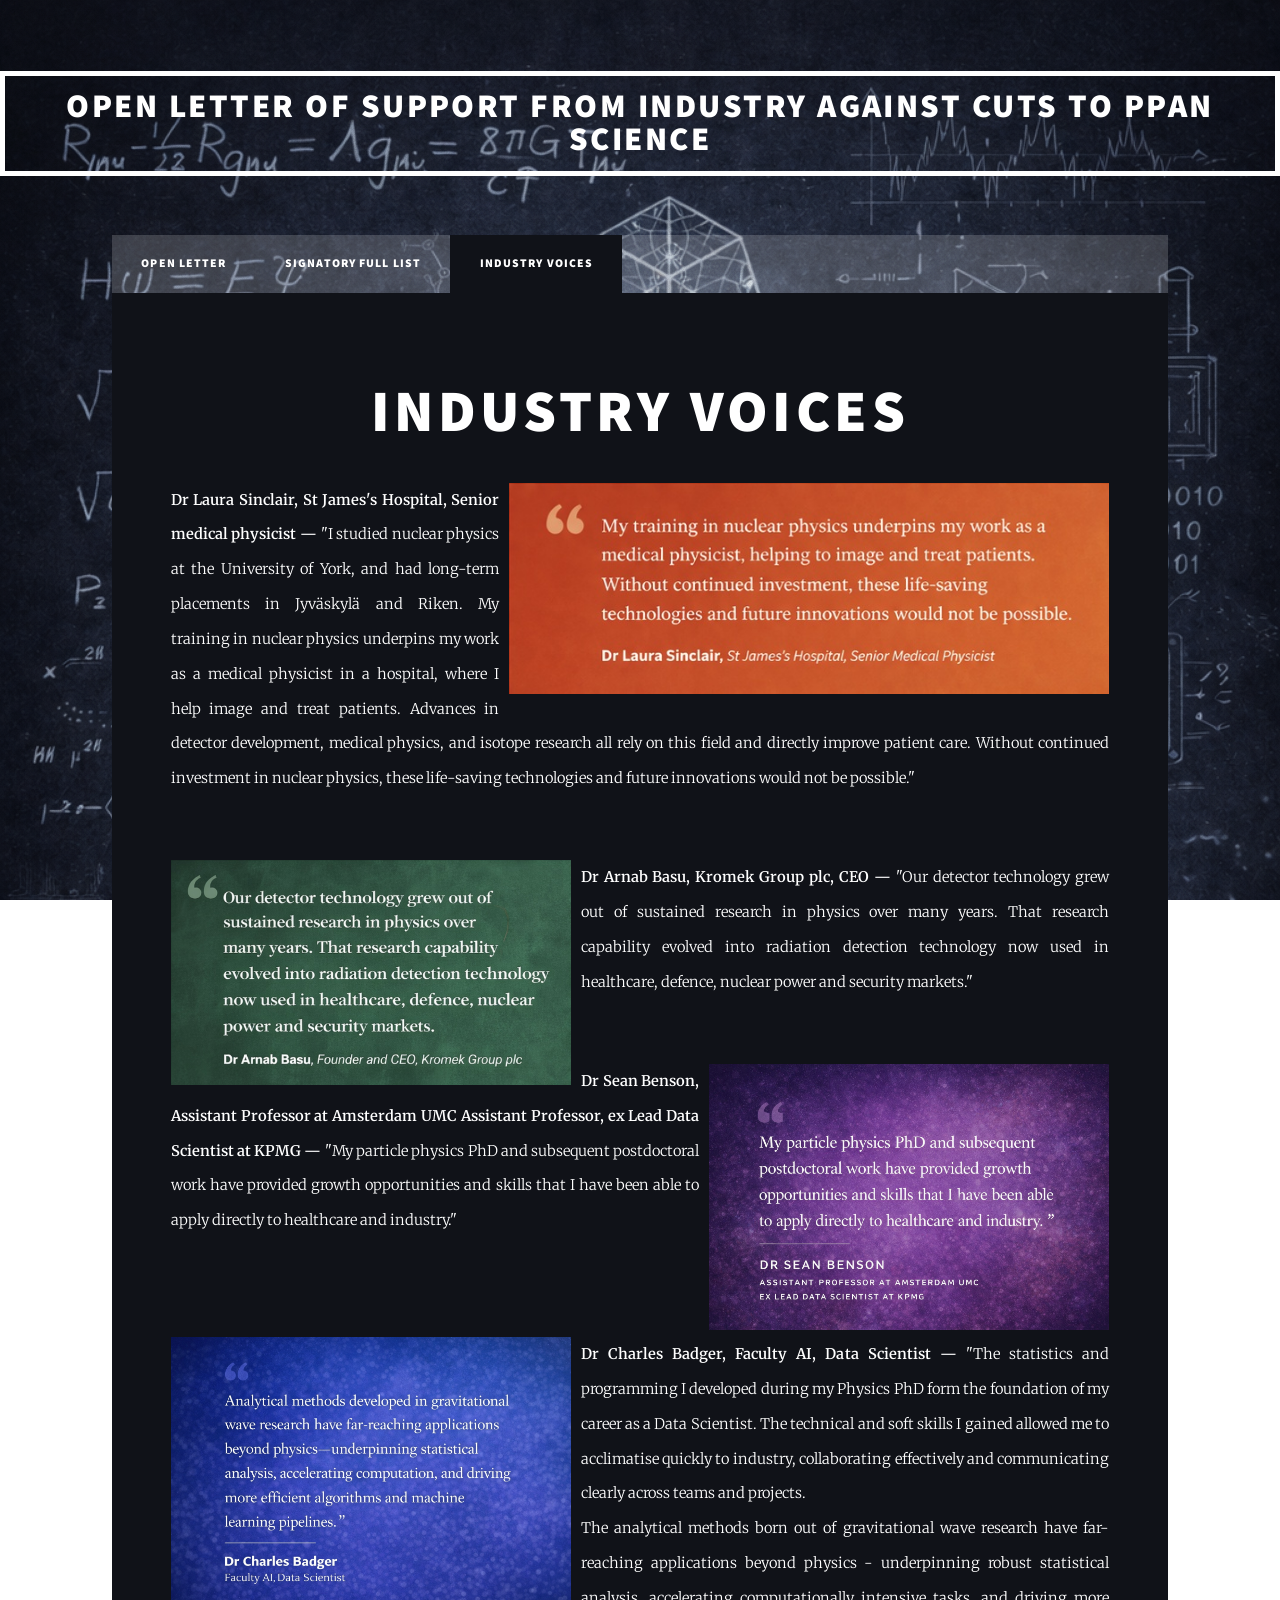
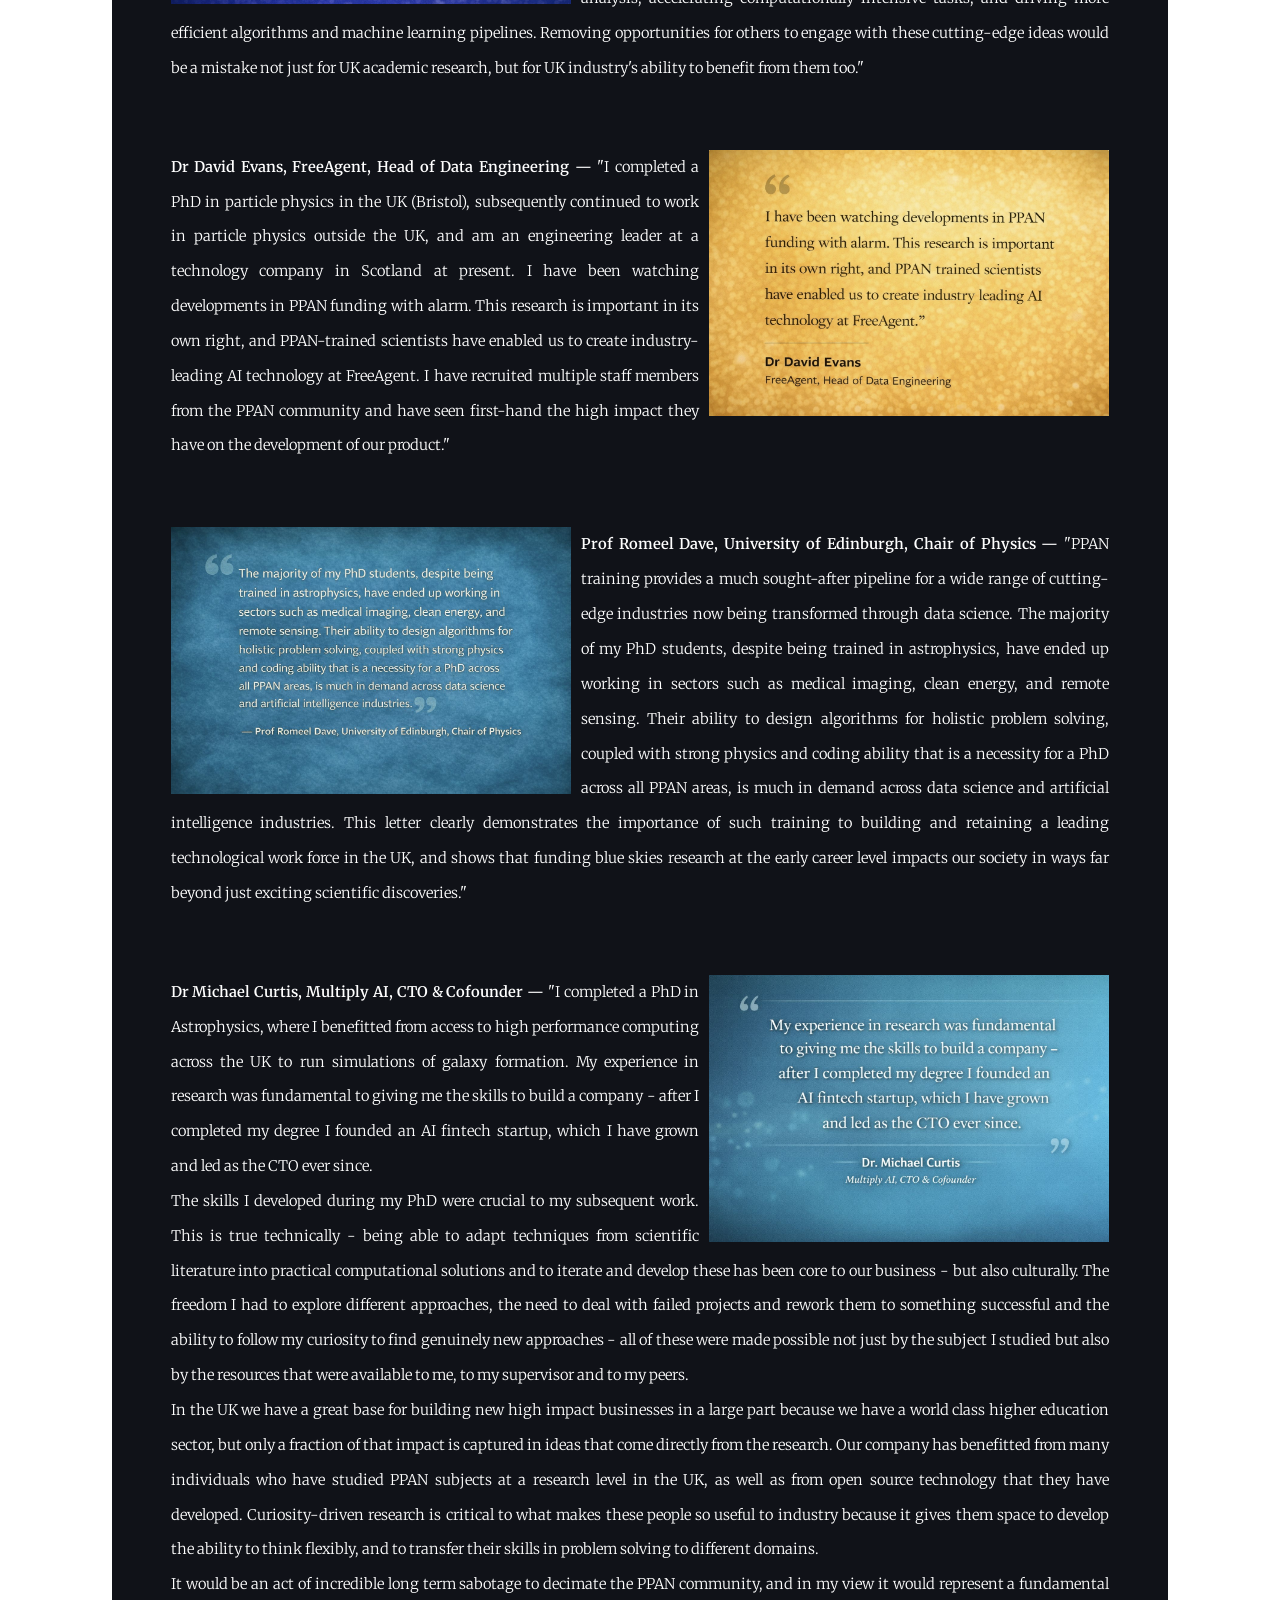
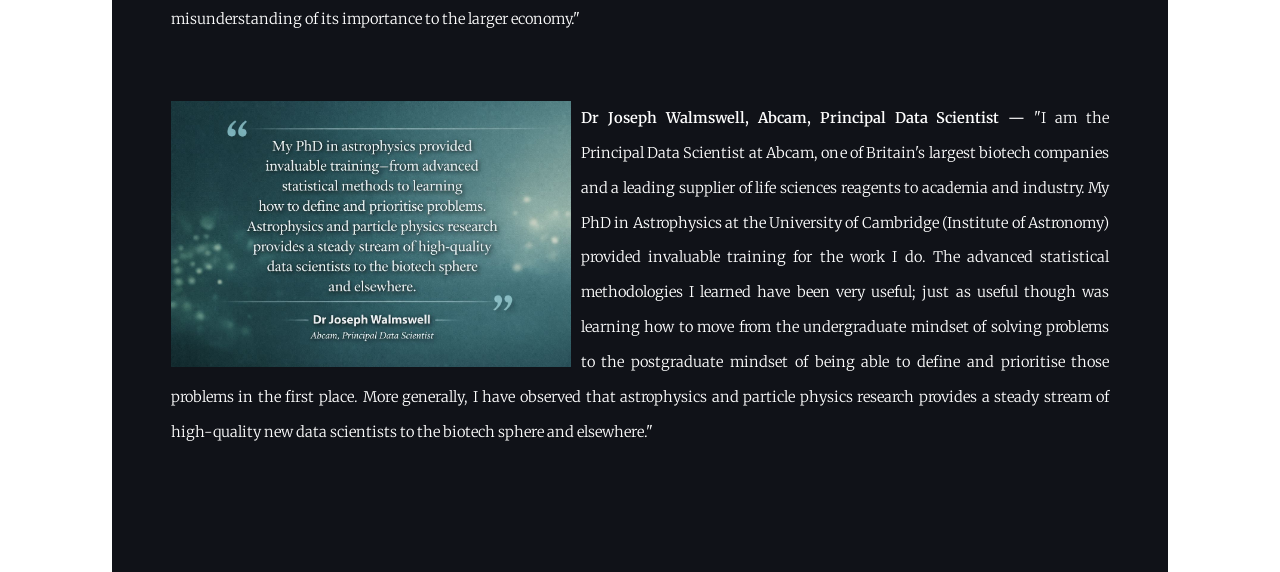
<file: quotes.html>
<!DOCTYPE HTML>
<!--
	Massively by HTML5 UP
	html5up.net | @ajlkn
	Free for personal and commercial use under the CCA 3.0 license (html5up.net/license)
-->
<html>
	<head>
		<title>Open letter of support from industry against cuts to PPAN science</title>
		<meta charset="utf-8" />
		<meta name="viewport" content="width=device-width, initial-scale=1, user-scalable=no" />
		<link rel="stylesheet" href="assets/css/main.css" />
		<noscript><link rel="stylesheet" href="assets/css/noscript.css" /></noscript>
	</head>
	<body class="is-preload">

		<!-- Wrapper -->
			<div id="wrapper">

				<!-- Header -->
					<header id="header">
						<a href="index.html" class="logo">Open letter of support from industry against cuts to PPAN science</a>
						
					</header>

				<nav id="nav">
						<ul class="links">
							<li><a href="index.html">Open Letter</a></li>
							<li><a href="generic.html">Signatory Full List</a></li>
							<li  class="active"><a href="quotes.html">Industry voices</a></li>
						</ul>
						<!-- <ul class="icons">
							<li><a href="#" class="icon brands fa-twitter"><span class="label">Twitter</span></a></li>
							<li><a href="#" class="icon brands fa-facebook-f"><span class="label">Facebook</span></a></li>
							<li><a href="#" class="icon brands fa-instagram"><span class="label">Instagram</span></a></li>
							<li><a href="#" class="icon brands fa-github"><span class="label">GitHub</span></a></li>
						</ul>-->
					</nav>

				<!-- Main -->
					<div id="main">

						<!-- Post -->
							<section class="post">
								<header class="major">
									<ul class="actions special">
									<h1>Industry Voices</h1>
									</ul>
									
								</header>

								
								<p> 
									<img src="images/Quote_1.jpg" alt="description"
       style="float: right; margin-left: 10px; width: 600px;"><strong>Dr Laura Sinclair, St James's Hospital, Senior medical physicist — </strong><em>"I studied nuclear physics at the University of York, and had long-term placements in Jyväskylä and Riken. My training in nuclear physics underpins my work as a medical physicist in a hospital, where I help image and treat patients. Advances in detector development, medical physics, and isotope research all rely on this field and directly improve patient care. Without continued investment in nuclear physics, these life-saving technologies and future innovations would not be possible."
									</em>
									<br>
									<br>
								</p>
								<p> 
									<img src="images/Quote_2.jpg" alt="description"
       style="float: left; margin-right: 10px; width: 400px;"><strong>Dr Arnab Basu, Kromek Group plc, CEO — </strong><em>"Our detector technology grew out of sustained research in physics over many years. That research capability evolved into radiation detection technology now used in healthcare, defence, nuclear power and security markets."
									</em>
									<br>
									<br>
								</p>
								
								<p> 
									<img src="images/Quote_3.png" alt="description"
       style="float: right; margin-left: 10px; width: 400px;"><strong>Dr Sean Benson, Assistant Professor at Amsterdam UMC Assistant Professor, ex Lead Data Scientist at KPMG — </strong><em>"My particle physics PhD and subsequent postdoctoral work have provided growth opportunities and skills that I have been able to apply directly to healthcare and industry."
									</em>
									<br>
									<br>
									<br>
								</p>
								<p> 
									<img src="images/Quote_4.png" alt="description"
       style="float: left; margin-right: 10px; width: 400px;"><strong>Dr Charles Badger, Faculty AI, Data Scientist — </strong><em>"The statistics and programming I developed during my Physics PhD form the foundation of my career as a Data Scientist. The technical and soft skills I gained allowed me to acclimatise quickly to industry, collaborating effectively and communicating clearly across teams and projects. <br>The analytical methods born out of gravitational wave research have far-reaching applications beyond physics - underpinning robust statistical analysis, accelerating computationally intensive tasks, and driving more efficient algorithms and machine learning pipelines. Removing opportunities for others to engage with these cutting-edge ideas would be a mistake not just for UK academic research, but for UK industry's ability to benefit from them too."
									</em>
									<br>
									<br>
								</p>
								<p> 
									<img src="images/Quote_5.jpg" alt="description"
       style="float: right; margin-left: 10px; width: 400px;"><strong>Dr David Evans, FreeAgent, Head of Data Engineering — </strong><em>"I completed a PhD in particle physics in the UK (Bristol), subsequently continued to work in particle physics outside the UK, and am an engineering leader at a technology company in Scotland at present. I have been watching developments in PPAN funding with alarm. This research is important in its own right, and PPAN-trained scientists have enabled us to create industry-leading AI technology at FreeAgent. I have recruited multiple staff members from the PPAN community and have seen first-hand the high impact they have on the development of our product."
									</em>
									<br>
									<br>
								</p>

								<p> 
									<img src="images/Quote_6.jpg" alt="description"
       style="float: left; margin-right: 10px; width: 400px;"><strong>Prof Romeel Dave, University of Edinburgh, Chair of Physics — </strong><em>"PPAN training provides a much sought-after pipeline for a wide range of cutting-edge industries now being transformed through data science.  The majority of my PhD students, despite being trained in astrophysics, have ended up working in sectors such as medical imaging, clean energy, and remote sensing.  Their ability to design algorithms for holistic problem solving, coupled with strong physics and coding ability that is a necessity for a PhD across all PPAN areas, is much in demand across data science and artificial intelligence industries. This letter clearly demonstrates the importance of such training to building and retaining a leading technological work force in the UK, and shows that funding blue skies research at the early career level impacts our society in ways far beyond just exciting scientific discoveries."
									</em>
									<br>
									<br>
								</p>
								<p> 
									<img src="images/Quote_7.jpg" alt="description"
       style="float: right; margin-left: 10px; width: 400px;"><strong>Dr Michael Curtis, Multiply AI, CTO & Cofounder — </strong><em>"I completed a PhD in Astrophysics, where I benefitted from access to high performance computing across the UK to run simulations of galaxy formation. My experience in research was fundamental to giving me the skills to build a company - after I completed my degree I founded an AI fintech startup, which I have grown and led as the CTO ever since.

<br>The skills I developed during my PhD were crucial to my subsequent work. This is true technically - being able to adapt techniques from scientific literature into practical computational solutions and to iterate and develop these has been core to our business - but also culturally. The freedom I had to explore different approaches, the need to deal with failed projects and rework them to something successful and the ability to follow my curiosity to find genuinely new approaches - all of these were made possible not just by the subject I studied but also by the resources that were available to me, to my supervisor and to my peers.

<br>In the UK we have a great base for building new high impact businesses in a large part because we have a world class higher education sector, but only a fraction of that impact is captured in ideas that come directly from the research. Our company has benefitted from many individuals who have studied PPAN subjects at a research level in the UK, as well as from open source technology that they have developed. Curiosity-driven research is critical to what makes these people so useful to industry because it gives them space to develop the ability to think flexibly, and to transfer their skills in problem solving to different domains.

<br>It would be an act of incredible long term sabotage to decimate the PPAN community, and in my view it would represent a fundamental misunderstanding of its importance to the larger economy."
									</em>
									<br>
									<br>
								</p>

								<p> 
									<img src="images/Quote_8.jpg" alt="description"
       style="float: left; margin-right: 10px; width: 400px;"><strong>Dr Joseph	Walmswell,	Abcam,	Principal Data Scientist — </strong><em>"I am the Principal Data Scientist at Abcam, one of Britain's largest biotech companies and a leading supplier of life sciences reagents to academia and industry. My PhD in Astrophysics at the University of Cambridge (Institute of Astronomy) provided invaluable training for the work I do. The advanced statistical methodologies I learned have been very useful; just as useful though was learning how to move from the undergraduate mindset of solving problems to the postgraduate mindset of being able to define and prioritise those problems in the first place. More generally, I have observed that astrophysics and particle physics research provides a steady stream of high-quality new data scientists to the biotech sphere and elsewhere."
									</em>
									<br>
									<br>
								</p>
								
								 <!-- 56 -->

								
							
							</section>

					</div>

				<!-- Footer -->
					<footer id="footer">
						
						
					</footer>

				

			</div>

		<!-- Scripts -->
			<script src="assets/js/jquery.min.js"></script>
			<script src="assets/js/jquery.scrollex.min.js"></script>
			<script src="assets/js/jquery.scrolly.min.js"></script>
			<script src="assets/js/browser.min.js"></script>
			<script src="assets/js/breakpoints.min.js"></script>
			<script src="assets/js/util.js"></script>
			<script src="assets/js/main.js"></script>

	</body>
</html>
</file>
<file: assets/css/main.css>
@import url(fontawesome-all.min.css);
@import url("https://fonts.googleapis.com/css?family=Merriweather:300,700,300italic,700italic|Source+Sans+Pro:900");

/*
	Massively by HTML5 UP
	html5up.net | @ajlkn
	Free for personal and commercial use under the CCA 3.0 license (html5up.net/license)
*/
/* .counter {
  font-size: 2rem;
  font-weight: 700;
  margin: 1rem 0;
} */
.led-counter {
  font-family: 'Arial', monospace;
  font-size: 2rem;
  color: #ffffff;
  background: #0b0f1a;
  padding: 0em 0.7em 0em 0.7em;
  border-radius: 16px;
  letter-spacing: 0.1em;
  box-shadow: inset 0 0 15px rgba(56, 189, 23, 0.397);
  text-align: center;
  display: inline-flex;   /* instead of flex */
  gap: 1.6rem;
}

html, body, div, span, applet, object,
iframe, h1, h2, h3, h4, h5, h6, p, blockquote,
pre, a, abbr, acronym, address, big, cite,
code, del, dfn, em, img, ins, kbd, q, s, samp,
small, strike, strong, sub, sup, tt, var, b,
u, i, center, dl, dt, dd, ol, ul, li, fieldset,
form, label, legend, table, caption, tbody,
tfoot, thead, tr, th, td, article, aside,
canvas, details, embed, figure, figcaption,
footer, header, hgroup, menu, nav, output, ruby,
section, summary, time, mark, audio, video {
	margin: 0;
	padding: 0;
	border: 0;
	font-size: 100%;
	font: inherit;
	vertical-align: baseline;}

article, aside, details, figcaption, figure,
footer, header, hgroup, menu, nav, section {
	display: block;}

body {
	line-height: 1;
}

ol, ul {
	list-style: none;
}

blockquote, q {
	quotes: none;
}

	blockquote:before, blockquote:after, q:before, q:after {
		content: '';
		content: none;
	}

table {
	border-collapse: collapse;
	border-spacing: 0;
}

body {
	-webkit-text-size-adjust: none;
}

mark {
	background-color: transparent;
	color: inherit;
}

input::-moz-focus-inner {
	border: 0;
	padding: 0;
}

input, select, textarea {
	-moz-appearance: none;
	-webkit-appearance: none;
	-ms-appearance: none;
	appearance: none;
}

/* Basic */

	@-ms-viewport {
		width: device-width;
	}

	body {
		-ms-overflow-style: scrollbar;
	}

	@media screen and (max-width: 480px) {

		html, body {
			min-width: 320px;
		}

	}

	html {
		box-sizing: border-box;
	}

	*, *:before, *:after {
		box-sizing: inherit;
	}

	body {
		background-color: hwb(0 100% 0%);
	}

		body.is-preload *, body.is-preload *:before, body.is-preload *:after {
			-moz-animation: none !important;
			-webkit-animation: none !important;
			-ms-animation: none !important;
			animation: none !important;
			-moz-transition: none !important;
			-webkit-transition: none !important;
			-ms-transition: none !important;
			transition: none !important;
		}

/* Type */

	html {
		font-size: 16pt;
	}

		@media screen and (max-width: 1680px) {

			html {
				font-size: 12pt;
			}

		}

		@media screen and (max-width: 1280px) {

			html {
				font-size: 11pt;
			}

		}

		@media screen and (max-width: 360px) {

			html {
				font-size: 10pt;
			}

		}

	body {
		color: #ffffff;  
	}

	body, input, select, textarea {
		font-family: "Merriweather", Georgia, serif;
		font-weight: 300;
		font-size: 1rem;
		line-height: 2.375;
	}

	a {
		-moz-transition: color 0.2s ease-in-out, background-color 0.2s ease-in-out, border-color 0.2s ease-in-out, box-shadow 0.2s ease-in-out;
		-webkit-transition: color 0.2s ease-in-out, background-color 0.2s ease-in-out, border-color 0.2s ease-in-out, box-shadow 0.2s ease-in-out;
		-ms-transition: color 0.2s ease-in-out, background-color 0.2s ease-in-out, border-color 0.2s ease-in-out, box-shadow 0.2s ease-in-out;
		transition: color 0.2s ease-in-out, background-color 0.2s ease-in-out, border-color 0.2s ease-in-out, box-shadow 0.2s ease-in-out;
		border-bottom: dotted 1px;
		text-decoration: none;
	}

		a:hover {
			border-bottom-color: transparent;
		}

	strong, b {
		font-weight: 600;
	}

	em, i {
		/*font-style: italic;*/
	}

	p {
		text-align: justify;
		margin: 0 0 2rem 0;
	}

	h1, h2, h3, h4, h5, h6 {
		font-family: "Source Sans Pro", Helvetica, sans-serif;
		font-weight: 900;
		line-height: 1.5;
		letter-spacing: 0.075em;
		text-transform: uppercase;
		margin: 0 0 1rem 0;
	}

		h1 a, h2 a, h3 a, h4 a, h5 a, h6 a {
			border-bottom: 0;
			color: inherit;
			text-decoration: none;
		}

	h1 {
		font-size: 4rem;
		line-height: 1.1;
		margin: 0 0 2rem 0;
	}

	h2 {
		font-size: 1.75rem;
		line-height: 1.3;
		margin: 0 0 1.5rem 0;
	}

	h3 {
		font-size: 1.25rem;
		margin: 0 0 1.5rem 0;
	}

	h4 {
		font-size: 1rem;
	}

	h5 {
		font-size: 0.9rem;
	}

	h6 {
		font-size: 0.8rem;
	}

	sub {
		font-size: 0.8rem;
		position: relative;
		top: 0.5rem;
	}

	sup {
		font-size: 0.8rem;
		position: relative;
		top: -0.5rem;
	}

	blockquote {
		border-left: solid 4px;
		font-style: italic;
		margin: 0 0 2rem 0;
		padding: 0.5rem 0 0.5rem 2rem;
	}

	code {
		border: solid 2px;
		font-family: "Courier New", monospace;
		font-size: 0.9rem;
		margin: 0 0.25rem;
		padding: 0.25rem 0.65rem;
	}

	pre {
		-webkit-overflow-scrolling: touch;
		font-family: "Courier New", monospace;
		font-size: 0.9rem;
		margin: 0 0 2rem 0;
	}

		pre code {
			display: block;
			line-height: 1.75;
			padding: 1rem 1.5rem;
			overflow-x: auto;
		}

	hr {
		border: 0;
		border-bottom: solid 2px;
		margin: 3rem 0;
	}

		hr.major {
			margin: 5rem 0;
			text-align: left;
		}

	.align-left {
		text-align: left;
	}

	.align-center {
		text-align: center;
	}

	.align-right {
		text-align: right;
	}

	input, select, textarea {
		color: #ffffff;
	}

	a {
		color: #2b3056;
		border-bottom-color: rgb(255, 255, 255);
	}

		a:hover {
			border-bottom-color: transparent;
			color: rgb(31, 90, 16) !important;
		}

	strong, b {
		color: #ffffff;
	}

	h1, h2, h3, h4, h5, h6 {
		color: #ffffff;
	}

	blockquote {
		border-left-color: #eeeeee;
	}

	code {
		background: rgba(220, 220, 220, 0.25);
		border-color: #eeeeee;
	}

	hr {
		border-bottom-color: #eeeeee;
	}

/* Row */

	.row {
		display: flex;
		flex-wrap: wrap;
		box-sizing: border-box;
		align-items: stretch;
	}

		.row > * {
			box-sizing: border-box;
		}

		.row.gtr-uniform > * > :last-child {
			margin-bottom: 0;
		}

		.row.aln-left {
			justify-content: flex-start;
		}

		.row.aln-center {
			justify-content: center;
		}

		.row.aln-right {
			justify-content: flex-end;
		}

		.row.aln-top {
			align-items: flex-start;
		}

		.row.aln-middle {
			align-items: center;
		}

		.row.aln-bottom {
			align-items: flex-end;
		}

		.row > .imp {
			order: -1;
		}

		.row > .col-1 {
			width: 8.33333%;
		}

		.row > .off-1 {
			margin-left: 8.33333%;
		}

		.row > .col-2 {
			width: 16.66667%;
		}

		.row > .off-2 {
			margin-left: 16.66667%;
		}

		.row > .col-3 {
			width: 25%;
		}

		.row > .off-3 {
			margin-left: 25%;
		}

		.row > .col-4 {
			width: 33.33333%;
		}

		.row > .off-4 {
			margin-left: 33.33333%;
		}

		.row > .col-5 {
			width: 41.66667%;
		}

		.row > .off-5 {
			margin-left: 41.66667%;
		}

		.row > .col-6 {
			width: 50%;
		}

		.row > .off-6 {
			margin-left: 50%;
		}

		.row > .col-7 {
			width: 58.33333%;
		}

		.row > .off-7 {
			margin-left: 58.33333%;
		}

		.row > .col-8 {
			width: 66.66667%;
		}

		.row > .off-8 {
			margin-left: 66.66667%;
		}

		.row > .col-9 {
			width: 75%;
		}

		.row > .off-9 {
			margin-left: 75%;
		}

		.row > .col-10 {
			width: 83.33333%;
		}

		.row > .off-10 {
			margin-left: 83.33333%;
		}

		.row > .col-11 {
			width: 91.66667%;
		}

		.row > .off-11 {
			margin-left: 91.66667%;
		}

		.row > .col-12 {
			width: 100%;
		}

		.row > .off-12 {
			margin-left: 100%;
		}

		.row.gtr-0 {
			margin-top: 0;
			margin-left: 0rem;
		}

			.row.gtr-0 > * {
				padding: 0 0 0 0rem;
			}

			.row.gtr-0.gtr-uniform {
				margin-top: 0rem;
			}

				.row.gtr-0.gtr-uniform > * {
					padding-top: 0rem;
				}

		.row.gtr-25 {
			margin-top: 0;
			margin-left: -0.375rem;
		}

			.row.gtr-25 > * {
				padding: 0 0 0 0.375rem;
			}

			.row.gtr-25.gtr-uniform {
				margin-top: -0.375rem;
			}

				.row.gtr-25.gtr-uniform > * {
					padding-top: 0.375rem;
				}

		.row.gtr-50 {
			margin-top: 0;
			margin-left: -0.75rem;
		}

			.row.gtr-50 > * {
				padding: 0 0 0 0.75rem;
			}

			.row.gtr-50.gtr-uniform {
				margin-top: -0.75rem;
			}

				.row.gtr-50.gtr-uniform > * {
					padding-top: 0.75rem;
				}

		.row {
			margin-top: 0;
			margin-left: -1.5rem;
		}

			.row > * {
				padding: 0 0 0 1.5rem;
			}

			.row.gtr-uniform {
				margin-top: -1.5rem;
			}

				.row.gtr-uniform > * {
					padding-top: 1.5rem;
				}

		.row.gtr-150 {
			margin-top: 0;
			margin-left: -2.25rem;
		}

			.row.gtr-150 > * {
				padding: 0 0 0 2.25rem;
			}

			.row.gtr-150.gtr-uniform {
				margin-top: -2.25rem;
			}

				.row.gtr-150.gtr-uniform > * {
					padding-top: 2.25rem;
				}

		.row.gtr-200 {
			margin-top: 0;
			margin-left: -3rem;
		}

			.row.gtr-200 > * {
				padding: 0 0 0 3rem;
			}

			.row.gtr-200.gtr-uniform {
				margin-top: -3rem;
			}

				.row.gtr-200.gtr-uniform > * {
					padding-top: 3rem;
				}

		@media screen and (max-width: 1680px) {

			.row {
				display: flex;
				flex-wrap: wrap;
				box-sizing: border-box;
				align-items: stretch;
			}

				.row > * {
					box-sizing: border-box;
				}

				.row.gtr-uniform > * > :last-child {
					margin-bottom: 0;
				}

				.row.aln-left {
					justify-content: flex-start;
				}

				.row.aln-center {
					justify-content: center;
				}

				.row.aln-right {
					justify-content: flex-end;
				}

				.row.aln-top {
					align-items: flex-start;
				}

				.row.aln-middle {
					align-items: center;
				}

				.row.aln-bottom {
					align-items: flex-end;
				}

				.row > .imp-xlarge {
					order: -1;
				}

				.row > .col-1-xlarge {
					width: 8.33333%;
				}

				.row > .off-1-xlarge {
					margin-left: 8.33333%;
				}

				.row > .col-2-xlarge {
					width: 16.66667%;
				}

				.row > .off-2-xlarge {
					margin-left: 16.66667%;
				}

				.row > .col-3-xlarge {
					width: 25%;
				}

				.row > .off-3-xlarge {
					margin-left: 25%;
				}

				.row > .col-4-xlarge {
					width: 33.33333%;
				}

				.row > .off-4-xlarge {
					margin-left: 33.33333%;
				}

				.row > .col-5-xlarge {
					width: 41.66667%;
				}

				.row > .off-5-xlarge {
					margin-left: 41.66667%;
				}

				.row > .col-6-xlarge {
					width: 50%;
				}

				.row > .off-6-xlarge {
					margin-left: 50%;
				}

				.row > .col-7-xlarge {
					width: 58.33333%;
				}

				.row > .off-7-xlarge {
					margin-left: 58.33333%;
				}

				.row > .col-8-xlarge {
					width: 66.66667%;
				}

				.row > .off-8-xlarge {
					margin-left: 66.66667%;
				}

				.row > .col-9-xlarge {
					width: 75%;
				}

				.row > .off-9-xlarge {
					margin-left: 75%;
				}

				.row > .col-10-xlarge {
					width: 83.33333%;
				}

				.row > .off-10-xlarge {
					margin-left: 83.33333%;
				}

				.row > .col-11-xlarge {
					width: 91.66667%;
				}

				.row > .off-11-xlarge {
					margin-left: 91.66667%;
				}

				.row > .col-12-xlarge {
					width: 100%;
				}

				.row > .off-12-xlarge {
					margin-left: 100%;
				}

				.row.gtr-0 {
					margin-top: 0;
					margin-left: 0rem;
				}

					.row.gtr-0 > * {
						padding: 0 0 0 0rem;
					}

					.row.gtr-0.gtr-uniform {
						margin-top: 0rem;
					}

						.row.gtr-0.gtr-uniform > * {
							padding-top: 0rem;
						}

				.row.gtr-25 {
					margin-top: 0;
					margin-left: -0.375rem;
				}

					.row.gtr-25 > * {
						padding: 0 0 0 0.375rem;
					}

					.row.gtr-25.gtr-uniform {
						margin-top: -0.375rem;
					}

						.row.gtr-25.gtr-uniform > * {
							padding-top: 0.375rem;
						}

				.row.gtr-50 {
					margin-top: 0;
					margin-left: -0.75rem;
				}

					.row.gtr-50 > * {
						padding: 0 0 0 0.75rem;
					}

					.row.gtr-50.gtr-uniform {
						margin-top: -0.75rem;
					}

						.row.gtr-50.gtr-uniform > * {
							padding-top: 0.75rem;
						}

				.row {
					margin-top: 0;
					margin-left: -1.5rem;
				}

					.row > * {
						padding: 0 0 0 1.5rem;
					}

					.row.gtr-uniform {
						margin-top: -1.5rem;
					}

						.row.gtr-uniform > * {
							padding-top: 1.5rem;
						}

				.row.gtr-150 {
					margin-top: 0;
					margin-left: -2.25rem;
				}

					.row.gtr-150 > * {
						padding: 0 0 0 2.25rem;
					}

					.row.gtr-150.gtr-uniform {
						margin-top: -2.25rem;
					}

						.row.gtr-150.gtr-uniform > * {
							padding-top: 2.25rem;
						}

				.row.gtr-200 {
					margin-top: 0;
					margin-left: -3rem;
				}

					.row.gtr-200 > * {
						padding: 0 0 0 3rem;
					}

					.row.gtr-200.gtr-uniform {
						margin-top: -3rem;
					}

						.row.gtr-200.gtr-uniform > * {
							padding-top: 3rem;
						}

		}

		@media screen and (max-width: 1280px) {

			.row {
				display: flex;
				flex-wrap: wrap;
				box-sizing: border-box;
				align-items: stretch;
			}

				.row > * {
					box-sizing: border-box;
				}

				.row.gtr-uniform > * > :last-child {
					margin-bottom: 0;
				}

				.row.aln-left {
					justify-content: flex-start;
				}

				.row.aln-center {
					justify-content: center;
				}

				.row.aln-right {
					justify-content: flex-end;
				}

				.row.aln-top {
					align-items: flex-start;
				}

				.row.aln-middle {
					align-items: center;
				}

				.row.aln-bottom {
					align-items: flex-end;
				}

				.row > .imp-large {
					order: -1;
				}

				.row > .col-1-large {
					width: 8.33333%;
				}

				.row > .off-1-large {
					margin-left: 8.33333%;
				}

				.row > .col-2-large {
					width: 16.66667%;
				}

				.row > .off-2-large {
					margin-left: 16.66667%;
				}

				.row > .col-3-large {
					width: 25%;
				}

				.row > .off-3-large {
					margin-left: 25%;
				}

				.row > .col-4-large {
					width: 33.33333%;
				}

				.row > .off-4-large {
					margin-left: 33.33333%;
				}

				.row > .col-5-large {
					width: 41.66667%;
				}

				.row > .off-5-large {
					margin-left: 41.66667%;
				}

				.row > .col-6-large {
					width: 50%;
				}

				.row > .off-6-large {
					margin-left: 50%;
				}

				.row > .col-7-large {
					width: 58.33333%;
				}

				.row > .off-7-large {
					margin-left: 58.33333%;
				}

				.row > .col-8-large {
					width: 66.66667%;
				}

				.row > .off-8-large {
					margin-left: 66.66667%;
				}

				.row > .col-9-large {
					width: 75%;
				}

				.row > .off-9-large {
					margin-left: 75%;
				}

				.row > .col-10-large {
					width: 83.33333%;
				}

				.row > .off-10-large {
					margin-left: 83.33333%;
				}

				.row > .col-11-large {
					width: 91.66667%;
				}

				.row > .off-11-large {
					margin-left: 91.66667%;
				}

				.row > .col-12-large {
					width: 100%;
				}

				.row > .off-12-large {
					margin-left: 100%;
				}

				.row.gtr-0 {
					margin-top: 0;
					margin-left: 0rem;
				}

					.row.gtr-0 > * {
						padding: 0 0 0 0rem;
					}

					.row.gtr-0.gtr-uniform {
						margin-top: 0rem;
					}

						.row.gtr-0.gtr-uniform > * {
							padding-top: 0rem;
						}

				.row.gtr-25 {
					margin-top: 0;
					margin-left: -0.375rem;
				}

					.row.gtr-25 > * {
						padding: 0 0 0 0.375rem;
					}

					.row.gtr-25.gtr-uniform {
						margin-top: -0.375rem;
					}

						.row.gtr-25.gtr-uniform > * {
							padding-top: 0.375rem;
						}

				.row.gtr-50 {
					margin-top: 0;
					margin-left: -0.75rem;
				}

					.row.gtr-50 > * {
						padding: 0 0 0 0.75rem;
					}

					.row.gtr-50.gtr-uniform {
						margin-top: -0.75rem;
					}

						.row.gtr-50.gtr-uniform > * {
							padding-top: 0.75rem;
						}

				.row {
					margin-top: 0;
					margin-left: -1.5rem;
				}

					.row > * {
						padding: 0 0 0 1.5rem;
					}

					.row.gtr-uniform {
						margin-top: -1.5rem;
					}

						.row.gtr-uniform > * {
							padding-top: 1.5rem;
						}

				.row.gtr-150 {
					margin-top: 0;
					margin-left: -2.25rem;
				}

					.row.gtr-150 > * {
						padding: 0 0 0 2.25rem;
					}

					.row.gtr-150.gtr-uniform {
						margin-top: -2.25rem;
					}

						.row.gtr-150.gtr-uniform > * {
							padding-top: 2.25rem;
						}

				.row.gtr-200 {
					margin-top: 0;
					margin-left: -3rem;
				}

					.row.gtr-200 > * {
						padding: 0 0 0 3rem;
					}

					.row.gtr-200.gtr-uniform {
						margin-top: -3rem;
					}

						.row.gtr-200.gtr-uniform > * {
							padding-top: 3rem;
						}

		}

		@media screen and (max-width: 980px) {

			.row {
				display: flex;
				flex-wrap: wrap;
				box-sizing: border-box;
				align-items: stretch;
			}

				.row > * {
					box-sizing: border-box;
				}

				.row.gtr-uniform > * > :last-child {
					margin-bottom: 0;
				}

				.row.aln-left {
					justify-content: flex-start;
				}

				.row.aln-center {
					justify-content: center;
				}

				.row.aln-right {
					justify-content: flex-end;
				}

				.row.aln-top {
					align-items: flex-start;
				}

				.row.aln-middle {
					align-items: center;
				}

				.row.aln-bottom {
					align-items: flex-end;
				}

				.row > .imp-medium {
					order: -1;
				}

				.row > .col-1-medium {
					width: 8.33333%;
				}

				.row > .off-1-medium {
					margin-left: 8.33333%;
				}

				.row > .col-2-medium {
					width: 16.66667%;
				}

				.row > .off-2-medium {
					margin-left: 16.66667%;
				}

				.row > .col-3-medium {
					width: 25%;
				}

				.row > .off-3-medium {
					margin-left: 25%;
				}

				.row > .col-4-medium {
					width: 33.33333%;
				}

				.row > .off-4-medium {
					margin-left: 33.33333%;
				}

				.row > .col-5-medium {
					width: 41.66667%;
				}

				.row > .off-5-medium {
					margin-left: 41.66667%;
				}

				.row > .col-6-medium {
					width: 50%;
				}

				.row > .off-6-medium {
					margin-left: 50%;
				}

				.row > .col-7-medium {
					width: 58.33333%;
				}

				.row > .off-7-medium {
					margin-left: 58.33333%;
				}

				.row > .col-8-medium {
					width: 66.66667%;
				}

				.row > .off-8-medium {
					margin-left: 66.66667%;
				}

				.row > .col-9-medium {
					width: 75%;
				}

				.row > .off-9-medium {
					margin-left: 75%;
				}

				.row > .col-10-medium {
					width: 83.33333%;
				}

				.row > .off-10-medium {
					margin-left: 83.33333%;
				}

				.row > .col-11-medium {
					width: 91.66667%;
				}

				.row > .off-11-medium {
					margin-left: 91.66667%;
				}

				.row > .col-12-medium {
					width: 100%;
				}

				.row > .off-12-medium {
					margin-left: 100%;
				}

				.row.gtr-0 {
					margin-top: 0;
					margin-left: 0rem;
				}

					.row.gtr-0 > * {
						padding: 0 0 0 0rem;
					}

					.row.gtr-0.gtr-uniform {
						margin-top: 0rem;
					}

						.row.gtr-0.gtr-uniform > * {
							padding-top: 0rem;
						}

				.row.gtr-25 {
					margin-top: 0;
					margin-left: -0.375rem;
				}

					.row.gtr-25 > * {
						padding: 0 0 0 0.375rem;
					}

					.row.gtr-25.gtr-uniform {
						margin-top: -0.375rem;
					}

						.row.gtr-25.gtr-uniform > * {
							padding-top: 0.375rem;
						}

				.row.gtr-50 {
					margin-top: 0;
					margin-left: -0.75rem;
				}

					.row.gtr-50 > * {
						padding: 0 0 0 0.75rem;
					}

					.row.gtr-50.gtr-uniform {
						margin-top: -0.75rem;
					}

						.row.gtr-50.gtr-uniform > * {
							padding-top: 0.75rem;
						}

				.row {
					margin-top: 0;
					margin-left: -1.5rem;
				}

					.row > * {
						padding: 0 0 0 1.5rem;
					}

					.row.gtr-uniform {
						margin-top: -1.5rem;
					}

						.row.gtr-uniform > * {
							padding-top: 1.5rem;
						}

				.row.gtr-150 {
					margin-top: 0;
					margin-left: -2.25rem;
				}

					.row.gtr-150 > * {
						padding: 0 0 0 2.25rem;
					}

					.row.gtr-150.gtr-uniform {
						margin-top: -2.25rem;
					}

						.row.gtr-150.gtr-uniform > * {
							padding-top: 2.25rem;
						}

				.row.gtr-200 {
					margin-top: 0;
					margin-left: -3rem;
				}

					.row.gtr-200 > * {
						padding: 0 0 0 3rem;
					}

					.row.gtr-200.gtr-uniform {
						margin-top: -3rem;
					}

						.row.gtr-200.gtr-uniform > * {
							padding-top: 3rem;
						}

		}

		@media screen and (max-width: 736px) {

			.row {
				display: flex;
				flex-wrap: wrap;
				box-sizing: border-box;
				align-items: stretch;
			}

				.row > * {
					box-sizing: border-box;
				}

				.row.gtr-uniform > * > :last-child {
					margin-bottom: 0;
				}

				.row.aln-left {
					justify-content: flex-start;
				}

				.row.aln-center {
					justify-content: center;
				}

				.row.aln-right {
					justify-content: flex-end;
				}

				.row.aln-top {
					align-items: flex-start;
				}

				.row.aln-middle {
					align-items: center;
				}

				.row.aln-bottom {
					align-items: flex-end;
				}

				.row > .imp-small {
					order: -1;
				}

				.row > .col-1-small {
					width: 8.33333%;
				}

				.row > .off-1-small {
					margin-left: 8.33333%;
				}

				.row > .col-2-small {
					width: 16.66667%;
				}

				.row > .off-2-small {
					margin-left: 16.66667%;
				}

				.row > .col-3-small {
					width: 25%;
				}

				.row > .off-3-small {
					margin-left: 25%;
				}

				.row > .col-4-small {
					width: 33.33333%;
				}

				.row > .off-4-small {
					margin-left: 33.33333%;
				}

				.row > .col-5-small {
					width: 41.66667%;
				}

				.row > .off-5-small {
					margin-left: 41.66667%;
				}

				.row > .col-6-small {
					width: 50%;
				}

				.row > .off-6-small {
					margin-left: 50%;
				}

				.row > .col-7-small {
					width: 58.33333%;
				}

				.row > .off-7-small {
					margin-left: 58.33333%;
				}

				.row > .col-8-small {
					width: 66.66667%;
				}

				.row > .off-8-small {
					margin-left: 66.66667%;
				}

				.row > .col-9-small {
					width: 75%;
				}

				.row > .off-9-small {
					margin-left: 75%;
				}

				.row > .col-10-small {
					width: 83.33333%;
				}

				.row > .off-10-small {
					margin-left: 83.33333%;
				}

				.row > .col-11-small {
					width: 91.66667%;
				}

				.row > .off-11-small {
					margin-left: 91.66667%;
				}

				.row > .col-12-small {
					width: 100%;
				}

				.row > .off-12-small {
					margin-left: 100%;
				}

				.row.gtr-0 {
					margin-top: 0;
					margin-left: 0rem;
				}

					.row.gtr-0 > * {
						padding: 0 0 0 0rem;
					}

					.row.gtr-0.gtr-uniform {
						margin-top: 0rem;
					}

						.row.gtr-0.gtr-uniform > * {
							padding-top: 0rem;
						}

				.row.gtr-25 {
					margin-top: 0;
					margin-left: -0.375rem;
				}

					.row.gtr-25 > * {
						padding: 0 0 0 0.375rem;
					}

					.row.gtr-25.gtr-uniform {
						margin-top: -0.375rem;
					}

						.row.gtr-25.gtr-uniform > * {
							padding-top: 0.375rem;
						}

				.row.gtr-50 {
					margin-top: 0;
					margin-left: -0.75rem;
				}

					.row.gtr-50 > * {
						padding: 0 0 0 0.75rem;
					}

					.row.gtr-50.gtr-uniform {
						margin-top: -0.75rem;
					}

						.row.gtr-50.gtr-uniform > * {
							padding-top: 0.75rem;
						}

				.row {
					margin-top: 0;
					margin-left: -1.5rem;
				}

					.row > * {
						padding: 0 0 0 1.5rem;
					}

					.row.gtr-uniform {
						margin-top: -1.5rem;
					}

						.row.gtr-uniform > * {
							padding-top: 1.5rem;
						}

				.row.gtr-150 {
					margin-top: 0;
					margin-left: -2.25rem;
				}

					.row.gtr-150 > * {
						padding: 0 0 0 2.25rem;
					}

					.row.gtr-150.gtr-uniform {
						margin-top: -2.25rem;
					}

						.row.gtr-150.gtr-uniform > * {
							padding-top: 2.25rem;
						}

				.row.gtr-200 {
					margin-top: 0;
					margin-left: -3rem;
				}

					.row.gtr-200 > * {
						padding: 0 0 0 3rem;
					}

					.row.gtr-200.gtr-uniform {
						margin-top: -3rem;
					}

						.row.gtr-200.gtr-uniform > * {
							padding-top: 3rem;
						}

		}

		@media screen and (max-width: 480px) {

			.row {
				display: flex;
				flex-wrap: wrap;
				box-sizing: border-box;
				align-items: stretch;
			}

				.row > * {
					box-sizing: border-box;
				}

				.row.gtr-uniform > * > :last-child {
					margin-bottom: 0;
				}

				.row.aln-left {
					justify-content: flex-start;
				}

				.row.aln-center {
					justify-content: center;
				}

				.row.aln-right {
					justify-content: flex-end;
				}

				.row.aln-top {
					align-items: flex-start;
				}

				.row.aln-middle {
					align-items: center;
				}

				.row.aln-bottom {
					align-items: flex-end;
				}

				.row > .imp-xsmall {
					order: -1;
				}

				.row > .col-1-xsmall {
					width: 8.33333%;
				}

				.row > .off-1-xsmall {
					margin-left: 8.33333%;
				}

				.row > .col-2-xsmall {
					width: 16.66667%;
				}

				.row > .off-2-xsmall {
					margin-left: 16.66667%;
				}

				.row > .col-3-xsmall {
					width: 25%;
				}

				.row > .off-3-xsmall {
					margin-left: 25%;
				}

				.row > .col-4-xsmall {
					width: 33.33333%;
				}

				.row > .off-4-xsmall {
					margin-left: 33.33333%;
				}

				.row > .col-5-xsmall {
					width: 41.66667%;
				}

				.row > .off-5-xsmall {
					margin-left: 41.66667%;
				}

				.row > .col-6-xsmall {
					width: 50%;
				}

				.row > .off-6-xsmall {
					margin-left: 50%;
				}

				.row > .col-7-xsmall {
					width: 58.33333%;
				}

				.row > .off-7-xsmall {
					margin-left: 58.33333%;
				}

				.row > .col-8-xsmall {
					width: 66.66667%;
				}

				.row > .off-8-xsmall {
					margin-left: 66.66667%;
				}

				.row > .col-9-xsmall {
					width: 75%;
				}

				.row > .off-9-xsmall {
					margin-left: 75%;
				}

				.row > .col-10-xsmall {
					width: 83.33333%;
				}

				.row > .off-10-xsmall {
					margin-left: 83.33333%;
				}

				.row > .col-11-xsmall {
					width: 91.66667%;
				}

				.row > .off-11-xsmall {
					margin-left: 91.66667%;
				}

				.row > .col-12-xsmall {
					width: 100%;
				}

				.row > .off-12-xsmall {
					margin-left: 100%;
				}

				.row.gtr-0 {
					margin-top: 0;
					margin-left: 0rem;
				}

					.row.gtr-0 > * {
						padding: 0 0 0 0rem;
					}

					.row.gtr-0.gtr-uniform {
						margin-top: 0rem;
					}

						.row.gtr-0.gtr-uniform > * {
							padding-top: 0rem;
						}

				.row.gtr-25 {
					margin-top: 0;
					margin-left: -0.375rem;
				}

					.row.gtr-25 > * {
						padding: 0 0 0 0.375rem;
					}

					.row.gtr-25.gtr-uniform {
						margin-top: -0.375rem;
					}

						.row.gtr-25.gtr-uniform > * {
							padding-top: 0.375rem;
						}

				.row.gtr-50 {
					margin-top: 0;
					margin-left: -0.75rem;
				}

					.row.gtr-50 > * {
						padding: 0 0 0 0.75rem;
					}

					.row.gtr-50.gtr-uniform {
						margin-top: -0.75rem;
					}

						.row.gtr-50.gtr-uniform > * {
							padding-top: 0.75rem;
						}

				.row {
					margin-top: 0;
					margin-left: -1.5rem;
				}

					.row > * {
						padding: 0 0 0 1.5rem;
					}

					.row.gtr-uniform {
						margin-top: -1.5rem;
					}

						.row.gtr-uniform > * {
							padding-top: 1.5rem;
						}

				.row.gtr-150 {
					margin-top: 0;
					margin-left: -2.25rem;
				}

					.row.gtr-150 > * {
						padding: 0 0 0 2.25rem;
					}

					.row.gtr-150.gtr-uniform {
						margin-top: -2.25rem;
					}

						.row.gtr-150.gtr-uniform > * {
							padding-top: 2.25rem;
						}

				.row.gtr-200 {
					margin-top: 0;
					margin-left: -3rem;
				}

					.row.gtr-200 > * {
						padding: 0 0 0 3rem;
					}

					.row.gtr-200.gtr-uniform {
						margin-top: -3rem;
					}

						.row.gtr-200.gtr-uniform > * {
							padding-top: 3rem;
						}

		}

		@media screen and (max-width: 360px) {

			.row {
				display: flex;
				flex-wrap: wrap;
				box-sizing: border-box;
				align-items: stretch;
			}

				.row > * {
					box-sizing: border-box;
				}

				.row.gtr-uniform > * > :last-child {
					margin-bottom: 0;
				}

				.row.aln-left {
					justify-content: flex-start;
				}

				.row.aln-center {
					justify-content: center;
				}

				.row.aln-right {
					justify-content: flex-end;
				}

				.row.aln-top {
					align-items: flex-start;
				}

				.row.aln-middle {
					align-items: center;
				}

				.row.aln-bottom {
					align-items: flex-end;
				}

				.row > .imp-xxsmall {
					order: -1;
				}

				.row > .col-1-xxsmall {
					width: 8.33333%;
				}

				.row > .off-1-xxsmall {
					margin-left: 8.33333%;
				}

				.row > .col-2-xxsmall {
					width: 16.66667%;
				}

				.row > .off-2-xxsmall {
					margin-left: 16.66667%;
				}

				.row > .col-3-xxsmall {
					width: 25%;
				}

				.row > .off-3-xxsmall {
					margin-left: 25%;
				}

				.row > .col-4-xxsmall {
					width: 33.33333%;
				}

				.row > .off-4-xxsmall {
					margin-left: 33.33333%;
				}

				.row > .col-5-xxsmall {
					width: 41.66667%;
				}

				.row > .off-5-xxsmall {
					margin-left: 41.66667%;
				}

				.row > .col-6-xxsmall {
					width: 50%;
				}

				.row > .off-6-xxsmall {
					margin-left: 50%;
				}

				.row > .col-7-xxsmall {
					width: 58.33333%;
				}

				.row > .off-7-xxsmall {
					margin-left: 58.33333%;
				}

				.row > .col-8-xxsmall {
					width: 66.66667%;
				}

				.row > .off-8-xxsmall {
					margin-left: 66.66667%;
				}

				.row > .col-9-xxsmall {
					width: 75%;
				}

				.row > .off-9-xxsmall {
					margin-left: 75%;
				}

				.row > .col-10-xxsmall {
					width: 83.33333%;
				}

				.row > .off-10-xxsmall {
					margin-left: 83.33333%;
				}

				.row > .col-11-xxsmall {
					width: 91.66667%;
				}

				.row > .off-11-xxsmall {
					margin-left: 91.66667%;
				}

				.row > .col-12-xxsmall {
					width: 100%;
				}

				.row > .off-12-xxsmall {
					margin-left: 100%;
				}

				.row.gtr-0 {
					margin-top: 0;
					margin-left: 0rem;
				}

					.row.gtr-0 > * {
						padding: 0 0 0 0rem;
					}

					.row.gtr-0.gtr-uniform {
						margin-top: 0rem;
					}

						.row.gtr-0.gtr-uniform > * {
							padding-top: 0rem;
						}

				.row.gtr-25 {
					margin-top: 0;
					margin-left: -0.375rem;
				}

					.row.gtr-25 > * {
						padding: 0 0 0 0.375rem;
					}

					.row.gtr-25.gtr-uniform {
						margin-top: -0.375rem;
					}

						.row.gtr-25.gtr-uniform > * {
							padding-top: 0.375rem;
						}

				.row.gtr-50 {
					margin-top: 0;
					margin-left: -0.75rem;
				}

					.row.gtr-50 > * {
						padding: 0 0 0 0.75rem;
					}

					.row.gtr-50.gtr-uniform {
						margin-top: -0.75rem;
					}

						.row.gtr-50.gtr-uniform > * {
							padding-top: 0.75rem;
						}

				.row {
					margin-top: 0;
					margin-left: -1.5rem;
				}

					.row > * {
						padding: 0 0 0 1.5rem;
					}

					.row.gtr-uniform {
						margin-top: -1.5rem;
					}

						.row.gtr-uniform > * {
							padding-top: 1.5rem;
						}

				.row.gtr-150 {
					margin-top: 0;
					margin-left: -2.25rem;
				}

					.row.gtr-150 > * {
						padding: 0 0 0 2.25rem;
					}

					.row.gtr-150.gtr-uniform {
						margin-top: -2.25rem;
					}

						.row.gtr-150.gtr-uniform > * {
							padding-top: 2.25rem;
						}

				.row.gtr-200 {
					margin-top: 0;
					margin-left: -3rem;
				}

					.row.gtr-200 > * {
						padding: 0 0 0 3rem;
					}

					.row.gtr-200.gtr-uniform {
						margin-top: -3rem;
					}

						.row.gtr-200.gtr-uniform > * {
							padding-top: 3rem;
						}

		}

/* Box */

	.box {
		border: solid 2px;
		margin-bottom: 2rem;
		padding: 1.5rem;
	}

		.box > :last-child,
		.box > :last-child > :last-child,
		.box > :last-child > :last-child > :last-child {
			margin-bottom: 0;
		}

		.box.alt {
			border: 0;
			border-radius: 0;
			padding: 0;
		}

	.box {
		border-color: #eeeeee;
	}

/* Button */

	input[type="submit"],
	input[type="reset"],
	input[type="button"],
	button,
	.button {
		-moz-appearance: none;
		-webkit-appearance: none;
		-ms-appearance: none;
		appearance: none;
		-moz-transition: background-color 0.2s ease-in-out, box-shadow 0.2s ease-in-out, color 0.2s ease-in-out;
		-webkit-transition: background-color 0.2s ease-in-out, box-shadow 0.2s ease-in-out, color 0.2s ease-in-out;
		-ms-transition: background-color 0.2s ease-in-out, box-shadow 0.2s ease-in-out, color 0.2s ease-in-out;
		transition: background-color 0.2s ease-in-out, box-shadow 0.2s ease-in-out, color 0.2s ease-in-out;
		border: 0;
		border-radius: 0;
		cursor: pointer;
		display: inline-block;
		font-family: "Source Sans Pro", Helvetica, sans-serif;
		font-size: 0.8rem;
		font-weight: 900;
		letter-spacing: 0.075em;
		height: 3rem;
		line-height: 3rem;
		padding: 0 2rem;
		text-align: center;
		text-decoration: none;
		text-transform: uppercase;
		white-space: nowrap;
	}

		input[type="submit"].icon:before,
		input[type="reset"].icon:before,
		input[type="button"].icon:before,
		button.icon:before,
		.button.icon:before {
			margin-right: 0.5rem;
		}

		input[type="submit"].icon.solo,
		input[type="reset"].icon.solo,
		input[type="button"].icon.solo,
		button.icon.solo,
		.button.icon.solo {
			position: relative;
			width: 4rem;
			height: 4rem;
			line-height: 4rem;
			border-radius: 4rem;
			text-indent: 4rem;
			overflow: hidden;
			padding: 0;
			white-space: nowrap;
		}

			input[type="submit"].icon.solo:before,
			input[type="reset"].icon.solo:before,
			input[type="button"].icon.solo:before,
			button.icon.solo:before,
			.button.icon.solo:before {
				position: absolute;
				display: block;
				top: 0;
				left: 0;
				width: inherit;
				height: inherit;
				line-height: inherit;
				font-size: 1.25rem;
				margin-right: 0;
				text-align: center;
				text-indent: 0;
			}

		input[type="submit"].fit,
		input[type="reset"].fit,
		input[type="button"].fit,
		button.fit,
		.button.fit {
			width: 100%;
		}

		input[type="submit"].small,
		input[type="reset"].small,
		input[type="button"].small,
		button.small,
		.button.small {
			font-size: 0.7rem;
			height: 2.5rem;
			line-height: 2.5rem;
			padding: 0 1.5rem;
		}

		input[type="submit"].large,
		input[type="reset"].large,
		input[type="button"].large,
		button.large,
		.button.large {
			font-size: 0.9rem;
			height: 3.5rem;
			line-height: 3.5rem;
			padding: 0 2.75rem;
		}

		@media screen and (max-width: 980px) {

			input[type="submit"],
			input[type="reset"],
			input[type="button"],
			button,
			.button {
				font-size: 0.9rem;
				height: 3.25rem;
				line-height: 3.25rem;
			}

				input[type="submit"].large,
				input[type="reset"].large,
				input[type="button"].large,
				button.large,
				.button.large {
					font-size: 1rem;
					height: 3.75rem;
					line-height: 3.75rem;
				}

		}

		input[type="submit"].disabled, input[type="submit"]:disabled,
		input[type="reset"].disabled,
		input[type="reset"]:disabled,
		input[type="button"].disabled,
		input[type="button"]:disabled,
		button.disabled,
		button:disabled,
		.button.disabled,
		.button:disabled {
			pointer-events: none;
			opacity: 0.25;
		}

	input[type="submit"],
	input[type="reset"],
	input[type="button"],
	button,
	.button {
		background-color: transparent;
		box-shadow: inset 0 0 0 2px #ffffff;
		color: #ffffff !important;
	}

		input[type="submit"]:hover,
		input[type="reset"]:hover,
		input[type="button"]:hover,
		button:hover,
		.button:hover {
			box-shadow: inset 0 0 0 2px rgb(48, 141, 25);
			color: rgb(48, 141, 25) !important;
		}

		input[type="submit"].primary,
		input[type="reset"].primary,
		input[type="button"].primary,
		button.primary,
		.button.primary {
			background-color: #ffffff;
			box-shadow: none;
			color: #2e2323 !important;
		}

			input[type="submit"].primary:hover,
			input[type="reset"].primary:hover,
			input[type="button"].primary:hover,
			button.primary:hover,
			.button.primary:hover {
				background-color: rgb(48, 141, 25);
			}

/* Form */

	form {
		margin: 0 0 2rem 0;
	}

		form > :last-child {
			margin-bottom: 0;
		}

		form > .fields {
			display: -moz-flex;
			display: -webkit-flex;
			display: -ms-flex;
			display: flex;
			-moz-flex-wrap: wrap;
			-webkit-flex-wrap: wrap;
			-ms-flex-wrap: wrap;
			flex-wrap: wrap;
			width: calc(100% + 3rem);
			margin: -1.5rem 0 2rem -1.5rem;
		}

			form > .fields > .field {
				-moz-flex-grow: 0;
				-webkit-flex-grow: 0;
				-ms-flex-grow: 0;
				flex-grow: 0;
				-moz-flex-shrink: 0;
				-webkit-flex-shrink: 0;
				-ms-flex-shrink: 0;
				flex-shrink: 0;
				padding: 1.5rem 0 0 1.5rem;
				width: calc(100% - 1.5rem);
			}

				form > .fields > .field.half {
					width: calc(50% - 0.75rem);
				}

				form > .fields > .field.third {
					width: calc(100%/3 - 0.5rem);
				}

				form > .fields > .field.quarter {
					width: calc(25% - 0.375rem);
				}

		@media screen and (max-width: 480px) {

			form > .fields {
				width: calc(100% + 3rem);
				margin: -1.5rem 0 2rem -1.5rem;
			}

				form > .fields > .field {
					padding: 1.5rem 0 0 1.5rem;
					width: calc(100% - 1.5rem);
				}

					form > .fields > .field.half {
						width: calc(100% - 1.5rem);
					}

					form > .fields > .field.third {
						width: calc(100% - 1.5rem);
					}

					form > .fields > .field.quarter {
						width: calc(100% - 1.5rem);
					}

		}

	label {
		display: block;
		font-family: "Source Sans Pro", Helvetica, sans-serif;
		font-weight: 900;
		line-height: 1.5;
		letter-spacing: 0.075em;
		font-size: 1.4rem;
		text-transform: uppercase;
		margin: 0 0 0.75rem 0;
	}

		@media screen and (max-width: 980px) {

			label {
				font-size: 0.9rem;
			}

		}

	input[type="text"],
	input[type="password"],
	input[type="email"],
	select,
	textarea {
		-moz-appearance: none;
		-webkit-appearance: none;
		-ms-appearance: none;
		appearance: none;
		background: transparent;
		border-radius: 0;
		border: solid 2px;
		color: inherit;
		display: block;
		outline: 0;
		padding: 0 1rem;
		text-decoration: none;
		width: 100%;
	}

		input[type="text"]:invalid,
		input[type="password"]:invalid,
		input[type="email"]:invalid,
		select:invalid,
		textarea:invalid {
			box-shadow: none;
		}

	select {
		background-size: 1.25rem;
		background-repeat: no-repeat;
		background-position: calc(100% - 1rem) center;
		height: 3rem;
		padding-right: 3rem;
		text-overflow: ellipsis;
	}

		select:focus::-ms-value {
			background-color: transparent;
		}

		select::-ms-expand {
			display: none;
		}

	input[type="text"],
	input[type="password"],
	input[type="email"],
	select {
		height: 3rem;
	}

	textarea {
		padding: 0.75rem 1rem;
	}

	input[type="checkbox"],
	input[type="radio"] {
		-moz-appearance: none;
		-webkit-appearance: none;
		-ms-appearance: none;
		appearance: none;
		display: block;
		float: left;
		margin-right: -2rem;
		opacity: 0;
		width: 1rem;
		z-index: -1;
	}

		input[type="checkbox"] + label,
		input[type="radio"] + label {
			text-decoration: none;
			cursor: pointer;
			display: inline-block;
			font-size: 1rem;
			letter-spacing: 0;
			font-family: "Merriweather", Georgia, serif;
			text-transform: none;
			font-weight: 300;
			padding-left: 2.8rem;
			padding-right: 1rem;
			position: relative;
		}

			input[type="checkbox"] + label:before,
			input[type="radio"] + label:before {
				-moz-osx-font-smoothing: grayscale;
				-webkit-font-smoothing: antialiased;
				display: inline-block;
				font-style: normal;
				font-variant: normal;
				text-rendering: auto;
				line-height: 1;
				text-transform: none !important;
				font-family: 'Font Awesome 5 Free';
				font-weight: 900;
			}

			input[type="checkbox"] + label:before,
			input[type="radio"] + label:before {
				border-radius: 0;
				border: solid 2px;
				content: '';
				display: inline-block;
				font-size: 0.8rem;
				height: 1.8rem;
				left: 0;
				line-height: 1.65rem;
				position: absolute;
				text-align: center;
				top: -0.125rem;
				width: 1.8rem;
			}

		input[type="checkbox"]:checked + label:before,
		input[type="radio"]:checked + label:before {
			content: '\f00c';
		}

	input[type="checkbox"] + label:before {
		border-radius: 0;
	}

	input[type="radio"] + label:before {
		border-radius: 100%;
	}

	::-webkit-input-placeholder {
		opacity: 1.0;
	}

	:-moz-placeholder {
		opacity: 1.0;
	}

	::-moz-placeholder {
		opacity: 1.0;
	}

	:-ms-input-placeholder {
		opacity: 1.0;
	}

	label {
		color: #ffffff;
	}

	input[type="text"],
	input[type="password"],
	input[type="email"],
	select,
	textarea {
		border-color: #eeeeee;
	}

		input[type="text"]:focus,
		input[type="password"]:focus,
		input[type="email"]:focus,
		select:focus,
		textarea:focus {
			border-color: rgb(48, 141, 25);
		}

	select {
		background-image: url("data:image/svg+xml;charset=utf8,%3Csvg xmlns='http://www.w3.org/2000/svg' width='40' height='40' preserveAspectRatio='none' viewBox='0 0 40 40'%3E%3Cpath d='M9.4,12.3l10.4,10.4l10.4-10.4c0.2-0.2,0.5-0.4,0.9-0.4c0.3,0,0.6,0.1,0.9,0.4l3.3,3.3c0.2,0.2,0.4,0.5,0.4,0.9 c0,0.4-0.1,0.6-0.4,0.9L20.7,31.9c-0.2,0.2-0.5,0.4-0.9,0.4c-0.3,0-0.6-0.1-0.9-0.4L4.3,17.3c-0.2-0.2-0.4-0.5-0.4-0.9 c0-0.4,0.1-0.6,0.4-0.9l3.3-3.3c0.2-0.2,0.5-0.4,0.9-0.4S9.1,12.1,9.4,12.3z' fill='%23eeeeee' /%3E%3C/svg%3E");
	}

		select option {
			background-color: #ffffff;
			color: #212931;
		}

	.select-wrapper:before {
		color: #eeeeee;
	}

	input[type="checkbox"] + label,
	input[type="radio"] + label {
		color: #212931;
	}

		input[type="checkbox"] + label:before,
		input[type="radio"] + label:before {
			border-color: #eeeeee;
		}

	input[type="checkbox"]:checked + label:before,
	input[type="radio"]:checked + label:before {
		background-color: #ffffff;
		border-color: #ffffff;
		color: #212931;
	}

	input[type="checkbox"]:focus + label:before,
	input[type="radio"]:focus + label:before {
		border-color: rgb(48, 141, 25);
	}

	::-webkit-input-placeholder {
		color: #909498 !important;
	}

	:-moz-placeholder {
		color: #909498 !important;
	}

	::-moz-placeholder {
		color: #909498 !important;
	}

	:-ms-input-placeholder {
		color: #909498 !important;
	}

	.formerize-placeholder {
		color: #909498 !important;
	}

/* Icon */

	.icon {
		text-decoration: none;
		border-bottom: none;
		position: relative;
	}

		.icon:before {
			-moz-osx-font-smoothing: grayscale;
			-webkit-font-smoothing: antialiased;
			display: inline-block;
			font-style: normal;
			font-variant: normal;
			text-rendering: auto;
			line-height: 1;
			text-transform: none !important;
			font-family: 'Font Awesome 5 Free';
			font-weight: 400;
		}

		.icon > .label {
			display: none;
		}

		.icon:before {
			line-height: inherit;
		}

		.icon.solid:before {
			font-weight: 900;
		}

		.icon.brands:before {
			font-family: 'Font Awesome 5 Brands';
		}

/* Image */

	.image {
		border: 0;
		display: inline-block;
		position: relative;
	}

		.image img {
			display: block;
		}

		.image.left, .image.right {
			max-width: 40%;
		}

			.image.left img, .image.right img {
				width: 100%;
			}

		.image.left {
			float: left;
			margin: 0 2rem 2rem 0;
			top: 0.75rem;
		}

		.image.right {
			float: right;
			margin: 0 0 2rem 2rem;
			top: 0.75rem;
		}

		.image.fit {
			display: block;
			margin: 2.5rem 0;
			width: 100%;
		}

			.image.fit:first-child {
				margin-top: 0;
			}

			.image.fit img {
				width: 100%;
			}

		.image.main {
			display: block;
			margin: 4rem 0;
			width: 100%;
		}

			.image.main:first-child {
				margin-top: 0;
			}

			.image.main img {
				width: 100%;
			}

		@media screen and (max-width: 736px) {

			.image.fit {
				margin: 2rem 0;
			}

			.image.main {
				margin: 2rem 0;
			}

		}

	a.image {
		overflow: hidden;
	}

		a.image img {
			-moz-transition: -moz-transform 0.2s ease-out;
			-webkit-transition: -webkit-transform 0.2s ease-out;
			-ms-transition: -ms-transform 0.2s ease-out;
			transition: transform 0.2s ease-out;
		}

		a.image:hover img {
			-moz-transform: scale(1.05);
			-webkit-transform: scale(1.05);
			-ms-transform: scale(1.05);
			transform: scale(1.05);
		}

/* Actions */

	ul.actions {
		display: -moz-flex;
		display: -webkit-flex;
		display: -ms-flex;
		display: flex;
		cursor: default;
		list-style: none;
		margin-left: -1rem;
		padding-left: 0;
	}

		ul.actions li {
			padding: 0 0 0 1rem;
			vertical-align: middle;
		}

		ul.actions.special {
			-moz-justify-content: center;
			-webkit-justify-content: center;
			-ms-justify-content: center;
			justify-content: center;
			width: 100%;
			margin-left: 0;
		}

			ul.actions.special li:first-child {
				padding-left: 0;
			}

		ul.actions.stacked {
			-moz-flex-direction: column;
			-webkit-flex-direction: column;
			-ms-flex-direction: column;
			flex-direction: column;
			margin-left: 0;
		}

			ul.actions.stacked li {
				padding: 1.3rem 0 0 0;
			}

				ul.actions.stacked li:first-child {
					padding-top: 0;
				}

		ul.actions.fit {
			width: calc(100% + 1rem);
		}

			ul.actions.fit li {
				-moz-flex-grow: 1;
				-webkit-flex-grow: 1;
				-ms-flex-grow: 1;
				flex-grow: 1;
				-moz-flex-shrink: 1;
				-webkit-flex-shrink: 1;
				-ms-flex-shrink: 1;
				flex-shrink: 1;
				width: 100%;
			}

				ul.actions.fit li > * {
					width: 100%;
				}

			ul.actions.fit.stacked {
				width: 100%;
			}

		@media screen and (max-width: 480px) {

			ul.actions:not(.fixed) {
				-moz-flex-direction: column;
				-webkit-flex-direction: column;
				-ms-flex-direction: column;
				flex-direction: column;
				margin-left: 0;
				width: 100% !important;
			}

				ul.actions:not(.fixed) li {
					-moz-flex-grow: 1;
					-webkit-flex-grow: 1;
					-ms-flex-grow: 1;
					flex-grow: 1;
					-moz-flex-shrink: 1;
					-webkit-flex-shrink: 1;
					-ms-flex-shrink: 1;
					flex-shrink: 1;
					padding: 1rem 0 0 0;
					text-align: center;
					width: 100%;
				}

					ul.actions:not(.fixed) li > * {
						width: 100%;
					}

					ul.actions:not(.fixed) li:first-child {
						padding-top: 0;
					}

					ul.actions:not(.fixed) li input[type="submit"],
					ul.actions:not(.fixed) li input[type="reset"],
					ul.actions:not(.fixed) li input[type="button"],
					ul.actions:not(.fixed) li button,
					ul.actions:not(.fixed) li .button {
						width: 100%;
					}

						ul.actions:not(.fixed) li input[type="submit"].icon:before,
						ul.actions:not(.fixed) li input[type="reset"].icon:before,
						ul.actions:not(.fixed) li input[type="button"].icon:before,
						ul.actions:not(.fixed) li button.icon:before,
						ul.actions:not(.fixed) li .button.icon:before {
							margin-left: -0.5rem;
						}

		}

/* Icons */

	ul.icons {
		cursor: default;
		list-style: none;
		padding-left: 0;
	}

		ul.icons li {
			display: inline-block;
			padding: 0 0.5rem 0 0;
			vertical-align: middle;
		}

			ul.icons li:last-child {
				padding-right: 0;
			}

			ul.icons li .icon:before {
				width: 2.25rem;
				height: 2.25rem;
				line-height: 2.25rem;
				display: inline-block;
				text-align: center;
				border-radius: 100%;
				font-size: 1.25rem;
			}

		ul.icons.alt li .icon:before {
			-moz-transition: color 0.2s ease-in-out, background-color 0.2s ease-in-out, border-color 0.2s ease-in-out, box-shadow 0.2s ease-in-out;
			-webkit-transition: color 0.2s ease-in-out, background-color 0.2s ease-in-out, border-color 0.2s ease-in-out, box-shadow 0.2s ease-in-out;
			-ms-transition: color 0.2s ease-in-out, background-color 0.2s ease-in-out, border-color 0.2s ease-in-out, box-shadow 0.2s ease-in-out;
			transition: color 0.2s ease-in-out, background-color 0.2s ease-in-out, border-color 0.2s ease-in-out, box-shadow 0.2s ease-in-out;
			font-size: 1rem;
		}

/* List */

	ol {
		list-style: decimal;
		margin: 0 0 2rem 0;
		padding-left: 1.25rem;
	}

		ol li {
			padding-left: 0.25rem;
		}

	ul {
		list-style: disc;
		margin: 0 0 2rem 0;
		padding-left: 1rem;
	}

		ul li {
			padding-left: 0.5rem;
		}

		ul.divided {
			list-style: none;
			padding-left: 0;
		}

			ul.divided li {
				border-top: solid 1px;
				padding: 0.5rem 0;
			}

				ul.divided li:first-child {
					border-top: 0;
					padding-top: 0;
				}

	dl {
		margin: 0 0 2rem 0;
	}

		dl dt {
			display: block;
			font-weight: 600;
			margin: 0 0 1rem 0;
		}

		dl dd {
			margin-left: 2rem;
		}

	ul.divided li {
		border-top-color: #eeeeee;
	}

	ul.icons li a.icon:hover:before {
		color: rgb(48, 141, 25);
	}

	ul.icons.alt li .icon:before {
		box-shadow: inset 0 0 0 2px #eeeeee;
	}

	ul.icons.alt li a.icon:hover:before {
		box-shadow: inset 0 0 0 2px rgb(48, 141, 25);
	}

/* Section/Article */

	section.special, article.special {
		text-align: center;
	}

	header {
		cursor: default;
	}

		header > .date {
			display: block;
			font-size: 1.8rem;
			height: 1;
			margin: 0 0 1rem 0;
			position: relative;
		}

		header > p {
			/*font-style: italic;*/
		}

		header > h1 + p {
			font-size: 1.1rem;
			margin-top: -0.5rem;
			line-height: 2;
		}

		header > h2 + p {
			font-size: 1rem;
			margin-top: -0.75rem;
		}

		header > h3 + p {
			font-size: 0.9rem;
			margin-top: -0.75rem;
		}

		header > h4 + p {
			font-size: 0.8rem;
			margin-top: -0.75rem;
		}

		header.major {
			margin: 0 0 0.5rem 0;
			text-align: left;
		}

			header.major > :last-child {
				margin-bottom: 0;
			}

			header.major > p {
				margin-top: 0;
				text-align: justify;
			}

			header.major > .date {
				font-size: 1.5rem;
				margin: 0 0 4rem 0;
				text-align: center;
			}

				header.major > .date:before, header.major > .date:after {
					content: '';
					display: block;
					position: absolute;
					top: 50%;
					width: calc(50% - 15rem);
					border-top: solid 2px;
				}

				header.major > .date:before {
					left: 0;
				}

				header.major > .date:after {
					right: 0;
				}

		@media screen and (max-width: 980px) {

			header br {
				display: none;
			}

		}

		@media screen and (max-width: 736px) {

			header.major {
				margin: 0 0 2rem 0;
			}

		}

	header.major .date:before, header.major .date:after {
		border-top-color: #eeeeee;
	}

/* Table */

	.table-wrapper {
		-webkit-overflow-scrolling: touch;
		overflow-x: auto;
	}

	table {
		margin: 0 0 2rem 0;
		width: 100%;
	}

		table tbody tr {
			border: solid 1px;
			border-left: 0;
			border-right: 0;
		}

		table td {
			padding: 0.75rem 0.75rem;
		}

		table th {
			font-family: "Source Sans Pro", Helvetica, sans-serif;
			font-size: 0.8rem;
			font-weight: 900;
			letter-spacing: 0.075em;
			line-height: 1.5;
			padding: 0 0.75rem 0.75rem 0.75rem;
			text-align: left;
			text-transform: uppercase;
		}

			@media screen and (max-width: 980px) {

				table th {
					font-size: 0.9rem;
				}

			}

		table thead {
			border-bottom: solid 2px;
		}

		table tfoot {
			border-top: solid 2px;
		}

		table.alt {
			border-collapse: separate;
		}

			table.alt tbody tr td {
				border: solid 1px;
				border-left-width: 0;
				border-top-width: 0;
			}

				table.alt tbody tr td:first-child {
					border-left-width: 1px;
				}

			table.alt tbody tr:first-child td {
				border-top-width: 1px;
			}

			table.alt thead {
				border-bottom: 0;
			}

			table.alt tfoot {
				border-top: 0;
			}

	table tbody tr {
		border-color: #eeeeee;
	}

		table tbody tr:nth-child(2n + 1) {
			background-color: rgba(220, 220, 220, 0.25);
		}

	table th {
		color: #212931;
	}

	table thead {
		border-bottom-color: #eeeeee;
	}

	table tfoot {
		border-top-color: #eeeeee;
	}

	table.alt tbody tr td {
		border-color: #eeeeee;
	}

/* Pagination */

	.pagination {
		display: -moz-inline-flex;
		display: -webkit-inline-flex;
		display: -ms-inline-flex;
		display: inline-flex;
		-moz-user-select: none;
		-webkit-user-select: none;
		-ms-user-select: none;
		user-select: none;
		cursor: default;
		list-style: none;
		margin: 0 0 2rem 2px;
		padding: 0;
	}

		.pagination a, .pagination span {
			-moz-transition: background-color 0.2s ease-in-out, border-color 0.2s ease-in-out, box-shadow 0.2s ease-in-out, color 0.2s ease-in-out;
			-webkit-transition: background-color 0.2s ease-in-out, border-color 0.2s ease-in-out, box-shadow 0.2s ease-in-out, color 0.2s ease-in-out;
			-ms-transition: background-color 0.2s ease-in-out, border-color 0.2s ease-in-out, box-shadow 0.2s ease-in-out, color 0.2s ease-in-out;
			transition: background-color 0.2s ease-in-out, border-color 0.2s ease-in-out, box-shadow 0.2s ease-in-out, color 0.2s ease-in-out;
			border: solid 2px;
			display: inline-block;
			font-family: "Source Sans Pro", Helvetica, sans-serif;
			font-size: 0.8rem;
			font-weight: 900;
			height: 3rem;
			letter-spacing: 0.075em;
			line-height: calc(3rem - 4px);
			margin-left: -2px;
			min-width: 3rem;
			position: relative;
			text-align: center;
			text-decoration: none;
			text-transform: uppercase;
		}

		.pagination .next, .pagination .previous {
			text-decoration: none;
			padding: 0 1.75rem;
		}

			.pagination .next:before, .pagination .previous:before {
				-moz-osx-font-smoothing: grayscale;
				-webkit-font-smoothing: antialiased;
				display: inline-block;
				font-style: normal;
				font-variant: normal;
				text-rendering: auto;
				line-height: 1;
				text-transform: none !important;
				font-family: 'Font Awesome 5 Free';
				font-weight: 900;
			}

			.pagination .next:before, .pagination .previous:before {
				display: inline-block;
				color: inherit !important;
				line-height: inherit;
			}

		.pagination .previous:before {
			content: '\f104';
			margin-right: 0.9375em;
		}

		.pagination .next:before {
			content: '\f105';
			float: right;
			margin-left: 0.9375em;
		}

		@media screen and (max-width: 980px) {

			.pagination a, .pagination span {
				font-size: 0.9rem;
			}

		}

		@media screen and (max-width: 480px) {

			.pagination .page, .pagination .extra {
				display: none;
			}

		}

	.pagination a, .pagination span {
		border-color: #eeeeee;
	}

	.pagination a {
		color: #ffffff !important;
	}

		.pagination a:hover {
			color: rgb(48, 141, 25) !important;
			border-color: rgb(48, 141, 25);
			z-index: 1;
		}

			.pagination a:hover + a,
			.pagination a:hover + span {
				border-left-color: rgb(48, 141, 25);
			}

		.pagination a.active {
			background-color: #eeeeee;
		}

	.pagination span {
		color: #eeeeee;
	}

/* Wrapper */

	#wrapper {
		-moz-transition: opacity 0.5s ease;
		-webkit-transition: opacity 0.5s ease;
		-ms-transition: opacity 0.5s ease;
		transition: opacity 0.5s ease;
		position: relative;
		z-index: 1;
		overflow: hidden;
	}

		#wrapper > .bg {
			position: absolute;
			top: 0;
			left: 0;
			width: 100%;
			height: 100%;
			background-color: #212931;
			background-image: url("../../images/overlay.png"), linear-gradient(0deg, rgba(0, 0, 0, 0.1), rgba(0, 0, 0, 0.1)), url("../../images/bckgd_new.png");
			background-size: auto,								auto,														100% auto;
			background-position: center,								center,														top center;
			background-repeat: repeat,								no-repeat,													no-repeat;
			background-attachment: scroll,								scroll,														scroll;
			z-index: -1;
		}

			#wrapper > .bg.fixed {
				position: fixed;
				width: 100vw;
				height: 100vh;
			}

		#wrapper.fade-in:before {
			pointer-events: none;
			-moz-transition: opacity 1s ease-in-out;
			-webkit-transition: opacity 1s ease-in-out;
			-ms-transition: opacity 1s ease-in-out;
			transition: opacity 1s ease-in-out;
			-moz-transition-delay: 0.75s;
			-webkit-transition-delay: 0.75s;
			-ms-transition-delay: 0.75s;
			transition-delay: 0.75s;
			background: #1e252d;
			content: '';
			display: block;
			height: 100%;
			left: 0;
			opacity: 0;
			position: fixed;
			top: 0;
			width: 100%;
		}

		body.is-preload #wrapper.fade-in:before {
			opacity: 1;
		}

		@media screen and (orientation: portrait) {

			#wrapper > .bg {
				background-size: auto,								auto,														auto 175%;
			}

		}

/* Intro */

	#intro {
		color: #ffffff;
		padding: 8rem 4rem 6rem 4rem ;
		-moz-align-items: center;
		-webkit-align-items: center;
		-ms-align-items: center;
		align-items: center;
		display: -moz-flex;
		display: -webkit-flex;
		display: -ms-flex;
		display: flex;
		-moz-flex-direction: column;
		-webkit-flex-direction: column;
		-ms-flex-direction: column;
		flex-direction: column;
		-moz-justify-content: -moz-flex-end;
		-webkit-justify-content: -webkit-flex-end;
		-ms-justify-content: -ms-flex-end;
		justify-content: flex-end;
		-moz-transition: opacity 1s ease, -moz-transform 1s ease;
		-webkit-transition: opacity 1s ease, -webkit-transform 1s ease;
		-ms-transition: opacity 1s ease, -ms-transform 1s ease;
		transition: opacity 1s ease, transform 1s ease;
		position: relative;
		cursor: default;
		text-align: center;
		z-index: 1;
		min-height: 100vh;
	}

		#intro input, #intro select, #intro textarea {
			color: #ffffff;
		}

		#intro a {
			color: #ffffff;
			border-bottom-color: rgba(255, 255, 255, 0.5);
		}

			#intro a:hover {
				border-bottom-color: transparent;
				color: rgb(48, 141, 25) !important;
			}

		#intro strong, #intro b {
			color: #ffffff;
		}

		#intro h1, #intro h2, #intro h3, #intro h4, #intro h5, #intro h6 {
			color: #fac85d;
		}

		#intro blockquote {
			border-left-color: #ffffff;
		}

		#intro code {
			background: rgba(225, 11, 129, 0.862);
			border-color: #ffffff;
		}

		#intro hr {
			border-bottom-color: #ffffff;
		}

		#intro input[type="submit"],
		#intro input[type="reset"],
		#intro input[type="button"],
		#intro button,
		#intro .button {
			background-color: transparent;
			box-shadow: inset 0 0 0 2px #ffffff;
			color: #ffffff !important;
		}

			#intro input[type="submit"]:hover,
			#intro input[type="reset"]:hover,
			#intro input[type="button"]:hover,
			#intro button:hover,
			#intro .button:hover {
				box-shadow: inset 0 0 0 2px rgb(48, 141, 25);
				color: rgb(48, 141, 25) !important;
			}

			#intro input[type="submit"].primary,
			#intro input[type="reset"].primary,
			#intro input[type="button"].primary,
			#intro button.primary,
			#intro .button.primary {
				background-color: #ffffff;
				box-shadow: none;
				color: #1f2d1e !important;
			}

				#intro input[type="submit"].primary:hover,
				#intro input[type="reset"].primary:hover,
				#intro input[type="button"].primary:hover,
				#intro button.primary:hover,
				#intro .button.primary:hover {
					background-color: rgb(48, 141, 25);
				}

		#intro h1 {
			font-size: 5rem;
			line-height: 1;
		}

		#intro p {
			background-color: #101218;
			font-size: 1.25rem;

			/*font-style: italic;*/
			margin-top: 1.25rem;
			margin-left: 1.25rem;
			text-align: justify;
			padding: 1rem 1.25rem;
		}

		#intro + #header {
			margin-top: -20rem;
		}

			#intro + #header .logo {
				-moz-transform: translateY(2rem);
				-webkit-transform: translateY(2rem);
				-ms-transform: translateY(2rem);
				transform: translateY(2rem);
				opacity: 0;
				visibility: hidden;
			}

		#intro.hidden {
			pointer-events: none;
			-moz-transform: translateY(2rem);
			-webkit-transform: translateY(2rem);
			-ms-transform: translateY(2rem);
			transform: translateY(2rem);
			-moz-transition: opacity 0.5s ease, -moz-transform 0.5s ease, visibility 0.5s;
			-webkit-transition: opacity 0.5s ease, -webkit-transform 0.5s ease, visibility 0.5s;
			-ms-transition: opacity 0.5s ease, -ms-transform 0.5s ease, visibility 0.5s;
			transition: opacity 0.5s ease, transform 0.5s ease, visibility 0.5s;
			opacity: 0;
			visibility: hidden;
		}

			#intro.hidden + #header .logo {
				-moz-transform: translateY(0);
				-webkit-transform: translateY(0);
				-ms-transform: translateY(0);
				transform: translateY(0);
				opacity: 1;
				visibility: visible;
			}

		body.is-preload #intro {
			-moz-transform: translateY(2rem);
			-webkit-transform: translateY(2rem);
			-ms-transform: translateY(2rem);
			transform: translateY(2rem);
			opacity: 0;
		}

			body.is-preload #intro:not(.hidden) + #header + #nav {
				-moz-transform: translateY(4rem);
				-webkit-transform: translateY(4rem);
				-ms-transform: translateY(4rem);
				transform: translateY(4rem);
				opacity: 0;
			}

		@media screen and (max-width: 980px) {

			#intro {
				padding: 4rem 4rem 2rem 4rem ;
				min-height: 90vh;
			}

				#intro p br {
					display: none;
				}

				#intro + #header {
					margin-top: -14rem;
				}

		}

		@media screen and (max-width: 736px) {

			#intro {
				padding: 3rem 2rem 1rem 2rem ;
				min-height: 80vh;
			}

				#intro h1 {
					font-size: 3.25rem;
					line-height: 1.1;
					margin-bottom: 1rem;
				}

				#intro p {
					font-size: 1rem;
					margin-top: 0rem;
				}

				#intro .actions {
					display: none;
				}

		}

/* Header */

	#header {
		color: #ffffff;
		-moz-align-items: center;
		-webkit-align-items: center;
		-ms-align-items: center;
		align-items: center;
		display: -moz-flex;
		display: -webkit-flex;
		display: -ms-flex;
		display: flex;
		-moz-flex-direction: column;
		-webkit-flex-direction: column;
		-ms-flex-direction: column;
		flex-direction: column;
		-moz-justify-content: -moz-flex-end;
		-webkit-justify-content: -webkit-flex-end;
		-ms-justify-content: -ms-flex-end;
		justify-content: flex-end;
		pointer-events: none;
		-moz-user-select: none;
		-webkit-user-select: none;
		-ms-user-select: none;
		user-select: none;
		height: 20rem;
		padding-bottom: 8rem;
		position: relative;
		text-align: center;
		z-index: 2;
	}

		#header input, #header select, #header textarea {
			color: #ffffff;
		}

		#header a {
			color: #ffffff;
			border-bottom-color: rgba(255, 255, 255, 0.5);
		}

			#header a:hover {
				border-bottom-color: transparent;
				color: rgb(48, 141, 25) !important;
			}

		#header strong, #header b {
			color: #ffffff;
		}

		#header h1, #header h2, #header h3, #header h4, #header h5, #header h6 {
			color: #ffffff;
		}

		#header blockquote {
			border-left-color: #ffffff;
		}

		#header code {
			background: rgba(255, 255, 255, 0.075);
			border-color: #ffffff;
		}

		#header hr {
			border-bottom-color: #ffffff;
		}

		#header .logo {
			-moz-transition: border-color 0.2s ease-in-out, color 0.2s ease-in-out, opacity 0.5s ease, -moz-transform 0.5s ease, visibility 0.5s;
			-webkit-transition: border-color 0.2s ease-in-out, color 0.2s ease-in-out, opacity 0.5s ease, -webkit-transform 0.5s ease, visibility 0.5s;
			-ms-transition: border-color 0.2s ease-in-out, color 0.2s ease-in-out, opacity 0.5s ease, -ms-transform 0.5s ease, visibility 0.5s;
			transition: border-color 0.2s ease-in-out, color 0.2s ease-in-out, opacity 0.5s ease, transform 0.5s ease, visibility 0.5s;
			pointer-events: auto;
			border-style: solid;
			border-color: #ffffff;
			border-width: 5px !important;
			font-family: "Source Sans Pro", Helvetica, sans-serif;
			font-size: 2.25rem;
			font-weight: 900;
			letter-spacing: 0.075em;
			line-height: 1;
			padding: 1rem 1.75rem;
			text-transform: uppercase;
			visibility: visible;
		}

			#header .logo:hover {
				border-color: rgb(48, 141, 25) !important;
				color: rgb(48, 141, 25) !important;
			}

		@media screen and (max-width: 980px) {

			#header {
				height: 14rem;
				padding-bottom: 4rem;
			}

		}

		@media screen and (max-width: 736px) {

			#header {
				padding-bottom: 3rem;
			}

				#header .logo {
					font-size: 1.75rem;
					border-width: 3px !important;
				}

		}

/* Nav */

	#nav {
		color: #ffffff;
		display: -moz-flex;
		display: -webkit-flex;
		display: -ms-flex;
		display: flex;
		-moz-transition: -moz-transform 1s ease, opacity 1s ease;
		-webkit-transition: -webkit-transform 1s ease, opacity 1s ease;
		-ms-transition: -ms-transform 1s ease, opacity 1s ease;
		transition: transform 1s ease, opacity 1s ease;
		background: rgba(255, 255, 255, 0.175);
		height: 4rem;
		line-height: 4rem;
		margin: -4rem auto 0 auto;
		overflow: hidden;
		padding: 0 2rem 0 0;
		position: relative;
		width: calc(100% - 4rem);
		max-width: 72rem;
		z-index: 2;
	}

		#nav ul.divided li {
			border-top-color: #ffffff;
		}

		#nav ul.icons li a.icon:hover:before {
			color: rgb(48, 141, 25);
		}

		#nav ul.icons.alt li .icon:before {
			box-shadow: inset 0 0 0 2px #ffffff;
		}

		#nav ul.icons.alt li a.icon:hover:before {
			box-shadow: inset 0 0 0 2px rgb(48, 141, 25);
		}

		#nav input, #nav select, #nav textarea {
			color: #ffffff;
		}

		#nav a {
			color: #ffffff;
			border-bottom-color: rgba(255, 255, 255, 0.5);
		}

			#nav a:hover {
				border-bottom-color: transparent;
				color: rgb(48, 141, 25) !important;
			}

		#nav strong, #nav b {
			color: #ffffff;
		}

		#nav h1, #nav h2, #nav h3, #nav h4, #nav h5, #nav h6 {
			color: #ffffff;
		}

		#nav blockquote {
			border-left-color: #ffffff;
		}

		#nav code {
			background: rgba(255, 255, 255, 0.075);
			border-color: #ffffff;
		}

		#nav hr {
			border-bottom-color: #ffffff;
		}

		#nav ul.links {
			display: -moz-flex;
			display: -webkit-flex;
			display: -ms-flex;
			display: flex;
			-moz-flex-grow: 1;
			-webkit-flex-grow: 1;
			-ms-flex-grow: 1;
			flex-grow: 1;
			-moz-flex-shrink: 1;
			-webkit-flex-shrink: 1;
			-ms-flex-shrink: 1;
			flex-shrink: 1;
			font-family: "Source Sans Pro", Helvetica, sans-serif;
			font-weight: 900;
			letter-spacing: 0.075em;
			list-style: none;
			margin-bottom: 0;
			padding-left: 0;
			text-transform: uppercase;
		}

			#nav ul.links li {
				display: block;
				padding-left: 0;
			}

				#nav ul.links li a {
					-moz-transition: background-color 0.2s ease-in-out, color 0.2s ease-in-out;
					-webkit-transition: background-color 0.2s ease-in-out, color 0.2s ease-in-out;
					-ms-transition: background-color 0.2s ease-in-out, color 0.2s ease-in-out;
					transition: background-color 0.2s ease-in-out, color 0.2s ease-in-out;
					display: block;
					font-size: 0.8rem;
					outline: none;
					padding: 0 2rem;
				}

					#nav ul.links li a:hover {
						color: inherit !important;
						background-color: rgba(255, 255, 255, 0.1);
					}

				#nav ul.links li.active {
					background-color: #101218;
				}

					#nav ul.links li.active a {
						color: #ffffff;
					}

						#nav ul.links li.active a:hover {
							color: rgb(48, 141, 25) !important;
						}

		#nav ul.icons {
			-moz-flex-grow: 0;
			-webkit-flex-grow: 0;
			-ms-flex-grow: 0;
			flex-grow: 0;
			-moz-flex-shrink: 0;
			-webkit-flex-shrink: 0;
			-ms-flex-shrink: 0;
			flex-shrink: 0;
			margin-bottom: 0;
		}

		@media screen and (max-width: 980px) {

			#nav {
				display: none;
			}

		}

/* Main */

	#main {
		background-color: #101218;
		position: relative;
		margin: 0 auto;
		width: calc(100% - 4rem);
		max-width: 72rem;
		z-index: 2;
	}

		#main > * {
			padding: 4rem 4rem 2rem 4rem ;
			border-top: solid 2px #eeeeee;
			margin: 0;
		}

			#main > *:first-child {
				border-top: 0;
			}

		#main > footer {
			text-align: center;
		}

		#main > .post {
			padding: 8rem 8rem 6rem 8rem ;
		}

			#main > .post header.major > .date {
				margin-top: 2rem;
			}

			#main > .post header.major > h1, #main > .post header.major h2 {
				font-size: 4rem;
				line-height: 1.1;
				margin: 0 0 2rem 0;
			}

			#main > .post.featured {
				text-align: left;
			}

			@media screen and (max-width: 1280px) {

				#main > .post {
					padding: 6rem 4rem 4rem 4rem ;
				}

			}

			@media screen and (max-width: 736px) {

				#main > .post {
					padding: 4rem 2rem 2rem 2rem ;
				}

					#main > .post header.major > .date {
						margin-top: -1rem;
						margin-bottom: 2rem;
					}

					#main > .post header.major > h1, #main > .post header.major h2 {
						font-size: 2.5rem;
						line-height: 1.2;
						margin: 0 0 1.5rem 0;
					}

			}

		#main > .posts {
			display: -moz-flex;
			display: -webkit-flex;
			display: -ms-flex;
			display: flex;
			-moz-flex-wrap: wrap;
			-webkit-flex-wrap: wrap;
			-ms-flex-wrap: wrap;
			flex-wrap: wrap;
			-moz-align-items: -moz-stretch;
			-webkit-align-items: -webkit-stretch;
			-ms-align-items: -ms-stretch;
			align-items: stretch;
			text-align: center;
			width: 100%;
			padding: 0;
		}

			#main > .posts > * {
				-moz-flex-shrink: 1;
				-webkit-flex-shrink: 1;
				-ms-flex-shrink: 1;
				flex-shrink: 1;
				-moz-flex-grow: 0;
				-webkit-flex-grow: 0;
				-ms-flex-grow: 0;
				flex-grow: 0;
			}

			#main > .posts > * {
				width: 50%;
			}

			#main > .posts > * {
				padding: 4rem;
				width: 50%;
			}

			#main > .posts > article {
				border-color: #eeeeee;
				border-left-width: 2px;
				border-style: solid;
				border-top-width: 2px;
				text-align: center;
			}

				#main > .posts > article > :last-child {
					margin-bottom: 0;
				}

				#main > .posts > article:nth-child(2n - 1) {
					border-left-width: 0;
				}

				#main > .posts > article:nth-child(-n + 2) {
					border-top-width: 0;
				}

			@media screen and (max-width: 980px) {

				#main > .posts > * {
					width: 50%;
				}

				#main > .posts > * {
					padding: 2.5rem;
					width: 50%;
				}

			}

			@media screen and (max-width: 736px) {

				#main > .posts > * {
					width: 100%;
				}

				#main > .posts > * {
					padding: 2rem;
					width: 100%;
				}

				#main > .posts > article:nth-child(2n - 1) {
					border-left-width: 2px;
				}

				#main > .posts > article:nth-child(-n + 2) {
					border-top-width: 2px;
				}

				#main > .posts > article:nth-child(n) {
					border-left-width: 0;
				}

				#main > .posts > article:nth-child(-n + 1) {
					border-top-width: 0;
				}

				#main > .posts > article .image {
					max-width: 25rem;
					margin-left: auto;
					margin-right: auto;
				}

			}

		@media screen and (max-width: 736px) {

			#main > * {
				padding: 2rem 2rem 0.1rem 2rem ;
			}

		}

		@media screen and (max-width: 480px) {

			#main {
				width: 100%;
			}

		}

/* Footer */

	#footer {
		color: #717981;
		display: -moz-flex;
		display: -webkit-flex;
		display: -ms-flex;
		display: flex;
		background-color: #f5f5f5;
		color: #909498;
		cursor: default;
		position: relative;
		margin: 0 auto;
		width: calc(100% - 4rem);
		max-width: 72rem;
		z-index: 2;
	}

		#footer input, #footer select, #footer textarea {
			color: #717981;
		}

		#footer a {
			color: #717981;
			border-bottom-color: rgba(113, 121, 129, 0.5);
		}

			#footer a:hover {
				border-bottom-color: transparent;
				color: rgb(48, 141, 25) !important;
			}

		#footer strong, #footer b {
			color: #717981;
		}

		#footer h1, #footer h2, #footer h3, #footer h4, #footer h5, #footer h6 {
			color: #717981;
		}

		#footer blockquote {
			border-left-color: #e2e2e2;
		}

		#footer code {
			background: rgba(220, 220, 220, 0.5);
			border-color: #e2e2e2;
		}

		#footer hr {
			border-bottom-color: #e2e2e2;
		}

		#footer .box {
			border-color: #e2e2e2;
		}

		#footer input[type="submit"],
		#footer input[type="reset"],
		#footer input[type="button"],
		#footer button,
		#footer .button {
			background-color: transparent;
			box-shadow: inset 0 0 0 2px #717981;
			color: #717981 !important;
		}

			#footer input[type="submit"]:hover,
			#footer input[type="reset"]:hover,
			#footer input[type="button"]:hover,
			#footer button:hover,
			#footer .button:hover {
				box-shadow: inset 0 0 0 2px rgb(48, 141, 25);
				color: rgb(48, 141, 25) !important;
			}

			#footer input[type="submit"].primary,
			#footer input[type="reset"].primary,
			#footer input[type="button"].primary,
			#footer button.primary,
			#footer .button.primary {
				background-color: #717981;
				box-shadow: none;
				color: #f5f5f5 !important;
			}

				#footer input[type="submit"].primary:hover,
				#footer input[type="reset"].primary:hover,
				#footer input[type="button"].primary:hover,
				#footer button.primary:hover,
				#footer .button.primary:hover {
					background-color: rgb(48, 141, 25);
				}

		#footer label {
			color: #717981;
		}

		#footer input[type="text"],
		#footer input[type="password"],
		#footer input[type="email"],
		#footer select,
		#footer textarea {
			border-color: #e2e2e2;
		}

			#footer input[type="text"]:focus,
			#footer input[type="password"]:focus,
			#footer input[type="email"]:focus,
			#footer select:focus,
			#footer textarea:focus {
				border-color: rgb(48, 141, 25);
			}

		#footer select {
			background-image: url("data:image/svg+xml;charset=utf8,%3Csvg xmlns='http://www.w3.org/2000/svg' width='40' height='40' preserveAspectRatio='none' viewBox='0 0 40 40'%3E%3Cpath d='M9.4,12.3l10.4,10.4l10.4-10.4c0.2-0.2,0.5-0.4,0.9-0.4c0.3,0,0.6,0.1,0.9,0.4l3.3,3.3c0.2,0.2,0.4,0.5,0.4,0.9 c0,0.4-0.1,0.6-0.4,0.9L20.7,31.9c-0.2,0.2-0.5,0.4-0.9,0.4c-0.3,0-0.6-0.1-0.9-0.4L4.3,17.3c-0.2-0.2-0.4-0.5-0.4-0.9 c0-0.4,0.1-0.6,0.4-0.9l3.3-3.3c0.2-0.2,0.5-0.4,0.9-0.4S9.1,12.1,9.4,12.3z' fill='%23e2e2e2' /%3E%3C/svg%3E");
		}

			#footer select option {
				background-color: #f5f5f5;
				color: #717981;
			}

		#footer .select-wrapper:before {
			color: #e2e2e2;
		}

		#footer input[type="checkbox"] + label,
		#footer input[type="radio"] + label {
			color: #717981;
		}

			#footer input[type="checkbox"] + label:before,
			#footer input[type="radio"] + label:before {
				border-color: #e2e2e2;
			}

		#footer input[type="checkbox"]:checked + label:before,
		#footer input[type="radio"]:checked + label:before {
			background-color: #717981;
			border-color: #717981;
			color: #f5f5f5;
		}

		#footer input[type="checkbox"]:focus + label:before,
		#footer input[type="radio"]:focus + label:before {
			border-color: rgb(48, 141, 25);
		}

		#footer ::-webkit-input-placeholder {
			color: #b3b7bb !important;
		}

		#footer :-moz-placeholder {
			color: #b3b7bb !important;
		}

		#footer ::-moz-placeholder {
			color: #b3b7bb !important;
		}

		#footer :-ms-input-placeholder {
			color: #b3b7bb !important;
		}

		#footer .formerize-placeholder {
			color: #b3b7bb !important;
		}

		#footer ul.divided li {
			border-top-color: #e2e2e2;
		}

		#footer ul.icons li a.icon:hover:before {
			color: rgb(48, 141, 25);
		}

		#footer ul.icons.alt li .icon:before {
			box-shadow: inset 0 0 0 2px #e2e2e2;
		}

		#footer ul.icons.alt li a.icon:hover:before {
			box-shadow: inset 0 0 0 2px rgb(48, 141, 25);
		}

		#footer header.major .date:before, #footer header.major .date:after {
			border-top-color: #e2e2e2;
		}

		#footer table tbody tr {
			border-color: #e2e2e2;
		}

			#footer table tbody tr:nth-child(2n + 1) {
				background-color: rgba(220, 220, 220, 0.5);
			}

		#footer table th {
			color: #717981;
		}

		#footer table thead {
			border-bottom-color: #e2e2e2;
		}

		#footer table tfoot {
			border-top-color: #e2e2e2;
		}

		#footer table.alt tbody tr td {
			border-color: #e2e2e2;
		}

		#footer .pagination a, #footer .pagination span {
			border-color: #e2e2e2;
		}

		#footer .pagination a {
			color: #717981 !important;
		}

			#footer .pagination a:hover {
				color: rgb(48, 141, 25) !important;
				border-color: rgb(48, 141, 25);
				z-index: 1;
			}

				#footer .pagination a:hover + a,
				#footer .pagination a:hover + span {
					border-left-color: rgb(48, 141, 25);
				}

			#footer .pagination a.active {
				background-color: #e2e2e2;
			}

		#footer .pagination span {
			color: #e2e2e2;
		}

		#footer > section {
			-moz-flex-basis: 50%;
			-webkit-flex-basis: 50%;
			-ms-flex-basis: 50%;
			flex-basis: 50%;
			-moz-flex-grow: 1;
			-webkit-flex-grow: 1;
			-ms-flex-grow: 1;
			flex-grow: 1;
			-moz-flex-shrink: 1;
			-webkit-flex-shrink: 1;
			-ms-flex-shrink: 1;
			flex-shrink: 1;
			padding: 4rem 4rem 2rem 4rem ;
			border-left: solid 2px #e2e2e2;
		}

			#footer > section:first-child {
				border-left: 0;
			}

			#footer > section.split {
				display: -moz-flex;
				display: -webkit-flex;
				display: -ms-flex;
				display: flex;
				-moz-flex-direction: column;
				-webkit-flex-direction: column;
				-ms-flex-direction: column;
				flex-direction: column;
				padding: 0;
			}

				#footer > section.split > section {
					padding: 3rem 4rem 1rem 4rem ;
					border-top: solid 2px #e2e2e2;
				}

					#footer > section.split > section:first-child {
						padding: 5rem 4rem 1rem 4rem ;
						border-top: 0;
					}

					#footer > section.split > section:last-child {
						padding: 3rem 4rem 3rem 4rem ;
					}

				#footer > section.split.contact > section {
					display: -moz-flex;
					display: -webkit-flex;
					display: -ms-flex;
					display: flex;
					-moz-align-items: center;
					-webkit-align-items: center;
					-ms-align-items: center;
					align-items: center;
					padding: 3.15rem 4rem;
				}

					#footer > section.split.contact > section > * {
						margin-bottom: 0;
					}

					#footer > section.split.contact > section > :first-child {
						-moz-flex-shrink: 0;
						-webkit-flex-shrink: 0;
						-ms-flex-shrink: 0;
						flex-shrink: 0;
						-moz-flex-grow: 0;
						-webkit-flex-grow: 0;
						-ms-flex-grow: 0;
						flex-grow: 0;
						width: 6rem;
					}

					#footer > section.split.contact > section > :last-child {
						-moz-flex-shrink: 1;
						-webkit-flex-shrink: 1;
						-ms-flex-shrink: 1;
						flex-shrink: 1;
						-moz-flex-grow: 1;
						-webkit-flex-grow: 1;
						-ms-flex-grow: 1;
						flex-grow: 1;
					}

					#footer > section.split.contact > section:first-child {
						padding: 4rem 4rem 3rem 4rem;
					}

					#footer > section.split.contact > section:last-child {
						padding: 3rem 4rem 4rem 4rem;
					}

					#footer > section.split.contact > section.alt {
						-moz-align-items: -moz-flex-start;
						-webkit-align-items: -webkit-flex-start;
						-ms-align-items: -ms-flex-start;
						align-items: flex-start;
					}

						#footer > section.split.contact > section.alt > :last-child {
							margin-top: -0.325rem;
						}

		#footer form label,
		#footer h3,
		#footer p {
			font-size: 0.8rem;
		}

		@media screen and (max-width: 980px) {

			#footer {
				display: block;
			}

				#footer > section {
					border-top: solid 2px #e2e2e2;
				}

					#footer > section:first-child {
						border-top: 0;
					}

					#footer > section.split > section {
						padding: 4rem 4rem 2rem 4rem ;
					}

						#footer > section.split > section:first-child {
							padding: 4rem 4rem 2rem 4rem ;
						}

						#footer > section.split > section:last-child {
							padding: 4rem 4rem 2rem 4rem ;
						}

					#footer > section.split.contact > section {
						padding: 4rem;
					}

						#footer > section.split.contact > section:first-child {
							padding: 4rem;
						}

						#footer > section.split.contact > section:last-child {
							padding: 4rem;
						}

				#footer form label,
				#footer h3,
				#footer p {
					font-size: 0.9rem;
				}

		}

		@media screen and (max-width: 736px) {

			#footer > section {
				padding: 2rem 2rem 0.1rem 2rem ;
			}

				#footer > section.split > section {
					padding: 2rem 2rem 0.1rem 2rem ;
				}

					#footer > section.split > section:first-child {
						padding: 2rem 2rem 0.1rem 2rem ;
					}

					#footer > section.split > section:last-child {
						padding: 2rem 2rem 0.1rem 2rem ;
					}

				#footer > section.split.contact > section {
					padding: 2rem;
				}

					#footer > section.split.contact > section:first-child {
						padding: 2rem;
					}

					#footer > section.split.contact > section:last-child {
						padding: 2rem;
					}

		}

		@media screen and (max-width: 480px) {

			#footer {
				width: 100%;
			}

		}

	#copyright {
		color: #ffffff;
		position: relative;
		color: rgba(255, 255, 255, 0.25);
		cursor: default;
		font-family: "Source Sans Pro", Helvetica, sans-serif;
		font-size: 0.8rem;
		font-weight: 900;
		letter-spacing: 0.075em;
		line-height: 1.5;
		text-align: center;
		text-transform: uppercase;
		margin: 4rem auto 8rem auto;
		width: calc(100% - 4rem);
		max-width: 72rem;
		z-index: 2;
	}

		#copyright input, #copyright select, #copyright textarea {
			color: #ffffff;
		}

		#copyright a {
			color: #ffffff;
			border-bottom-color: rgba(255, 255, 255, 0.5);
		}

			#copyright a:hover {
				border-bottom-color: transparent;
				color: #cd4e4e !important;
			}

		#copyright strong, #copyright b {
			color: #ffffff;
		}

		#copyright h1, #copyright h2, #copyright h3, #copyright h4, #copyright h5, #copyright h6 {
			color: #ffffff;
		}

		#copyright blockquote {
			border-left-color: #ffffff;
		}

		#copyright code {
			background: rgba(255, 255, 255, 0.075);
			border-color: #ffffff;
		}

		#copyright hr {
			border-bottom-color: #ffffff;
		}

		#copyright a {
			color: inherit;
			border-bottom-color: inherit;
		}

		#copyright ul {
			list-style: none;
			margin: 0;
			padding-left: 0;
		}

			#copyright ul li {
				border-left: solid 2px;
				display: inline-block;
				line-height: 1;
				margin-left: 1rem;
				padding-left: 1rem;
			}

				#copyright ul li:first-child {
					border-left: 0;
					margin-left: 0;
					padding-left: 0;
				}

		@media screen and (max-width: 1280px) {

			#copyright {
				margin: 4rem auto;
			}

		}

		@media screen and (max-width: 480px) {

			#copyright ul li {
				border-left: 0;
				margin: 1rem 0 0 0;
				padding-left: 0;
				display: block;
			}

				#copyright ul li:first-child {
					margin-top: 0;
				}

		}

/* Nav Panel */

	#navPanelToggle {
		text-decoration: none;
		-moz-transition: color 0.2s ease-in-out, background-color 0.2s ease-in-out, box-shadow 0.2s ease-in-out;
		-webkit-transition: color 0.2s ease-in-out, background-color 0.2s ease-in-out, box-shadow 0.2s ease-in-out;
		-ms-transition: color 0.2s ease-in-out, background-color 0.2s ease-in-out, box-shadow 0.2s ease-in-out;
		transition: color 0.2s ease-in-out, background-color 0.2s ease-in-out, box-shadow 0.2s ease-in-out;
		display: none;
		position: fixed;
		top: 0.75rem;
		right: 0.75rem;
		border: 0;
		color: #ffffff;
		font-family: "Source Sans Pro", Helvetica, sans-serif;
		font-size: 0.9rem;
		font-weight: 900;
		letter-spacing: 0.075em;
		padding: 0.375rem 1.25rem;
		text-transform: uppercase;
		z-index: 10001;
	}

		#navPanelToggle:before {
			-moz-osx-font-smoothing: grayscale;
			-webkit-font-smoothing: antialiased;
			display: inline-block;
			font-style: normal;
			font-variant: normal;
			text-rendering: auto;
			line-height: 1;
			text-transform: none !important;
			font-family: 'Font Awesome 5 Free';
			font-weight: 900;
		}

		#navPanelToggle:before {
			content: '\f0c9';
			margin-right: 0.5rem;
		}

		#navPanelToggle.alt {
			background-color: rgba(255, 255, 255, 0.875);
			box-shadow: 0 0.125rem 0.75rem 0 rgba(30, 37, 45, 0.25);
			color: #212931;
		}

			#navPanelToggle.alt:hover {
				background-color: #ffffff;
			}

		@media screen and (max-width: 980px) {

			#navPanelToggle {
				display: block;
			}

		}

		@media screen and (max-width: 736px) {

			#navPanelToggle {
				font-size: 0.8rem;
				padding: 0.25rem 1rem;
			}

		}

	#navPanel {
		-moz-transform: translateX(20rem);
		-webkit-transform: translateX(20rem);
		-ms-transform: translateX(20rem);
		transform: translateX(20rem);
		-moz-transition: -moz-transform 0.5s ease, box-shadow 0.5s ease, visibility 0.5s;
		-webkit-transition: -webkit-transform 0.5s ease, box-shadow 0.5s ease, visibility 0.5s;
		-ms-transition: -ms-transform 0.5s ease, box-shadow 0.5s ease, visibility 0.5s;
		transition: transform 0.5s ease, box-shadow 0.5s ease, visibility 0.5s;
		display: none;
		-webkit-overflow-scrolling: touch;
		background: #ffffff;
		box-shadow: none;
		color: #212931;
		height: 100%;
		max-width: 80%;
		overflow-y: auto;
		padding: 3rem 2rem;
		position: fixed;
		right: 0;
		top: 0;
		visibility: hidden;
		width: 20rem;
		z-index: 10002;
	}

		#navPanel .links {
			list-style: none;
			padding-left: 0;
		}

			#navPanel .links li {
				border-top: solid 2px #eeeeee;
			}

				#navPanel .links li a {
					border-bottom: 0;
					display: block;
					font-family: "Source Sans Pro", Helvetica, sans-serif;
					font-size: 0.9rem;
					font-size: 0.9rem;
					font-weight: 900;
					letter-spacing: 0.075em;
					padding: 0.75rem 0;
					text-transform: uppercase;
				}

				#navPanel .links li:first-child {
					border-top: 0;
				}

		#navPanel .close {
			text-decoration: none;
			-moz-transition: color 0.2s ease-in-out;
			-webkit-transition: color 0.2s ease-in-out;
			-ms-transition: color 0.2s ease-in-out;
			transition: color 0.2s ease-in-out;
			-webkit-tap-highlight-color: rgba(0, 0, 0, 0);
			border: 0;
			color: #909498;
			cursor: pointer;
			display: block;
			height: 3.25rem;
			line-height: 3.25rem;
			padding-right: 1.25rem;
			position: absolute;
			right: 0;
			text-align: right;
			top: 0;
			vertical-align: middle;
			width: 7rem;
		}

			#navPanel .close:before {
				-moz-osx-font-smoothing: grayscale;
				-webkit-font-smoothing: antialiased;
				display: inline-block;
				font-style: normal;
				font-variant: normal;
				text-rendering: auto;
				line-height: 1;
				text-transform: none !important;
				font-family: 'Font Awesome 5 Free';
				font-weight: 900;
			}

			#navPanel .close:before {
				content: '\f00d';
				font-size: 1.25rem;
			}

			#navPanel .close:hover {
				color: #212931;
			}

			@media screen and (max-width: 736px) {

				#navPanel .close {
					height: 4rem;
					line-height: 4rem;
				}

			}

		@media screen and (max-width: 980px) {

			#navPanel {
				display: block;
			}

		}

		@media screen and (max-width: 736px) {

			#navPanel {
				padding: 2.5rem 1.75rem;
			}

		}

	@media screen and (max-width: 980px) {

		body.is-navPanel-visible #wrapper {
			opacity: 0.5;
		}

		body.is-navPanel-visible #navPanel {
			-moz-transform: translateX(0);
			-webkit-transform: translateX(0);
			-ms-transform: translateX(0);
			transform: translateX(0);
			box-shadow: 0 0 1.5rem 0 rgba(0, 0, 0, 0.2);
			visibility: visible;
		}

	}
</file>
<file: assets/css/noscript.css>
@import url(font-awesome.min.css);

/*
	Massively by HTML5 UP
	html5up.net | @ajlkn
	Free for personal and commercial use under the CCA 3.0 license (html5up.net/license)
*/

/* Wrapper */

	#wrapper {
		background-color: #212931;
		background-image: url("../../images/overlay.png"), linear-gradient(0deg, rgba(0, 0, 0, 0.1), rgba(0, 0, 0, 0.1)), url("../../images/bg.jpg");
		background-size: auto,								auto,														100% auto;
		background-position: center,								center,														top center;
		background-repeat: repeat,								no-repeat,													no-repeat;
		background-attachment: fixed,								fixed,														fixed;
	}

		#wrapper.fade-in:before {
			display: none;
		}

/* Intro */

	body.is-preload #intro {
		opacity: 1;
	}

		body.is-preload #intro:not(.hidden) + #header + #nav {
			-moz-transform: none;
			-webkit-transform: none;
			-ms-transform: none;
			transform: none;
			opacity: 1;
		}
</file>
